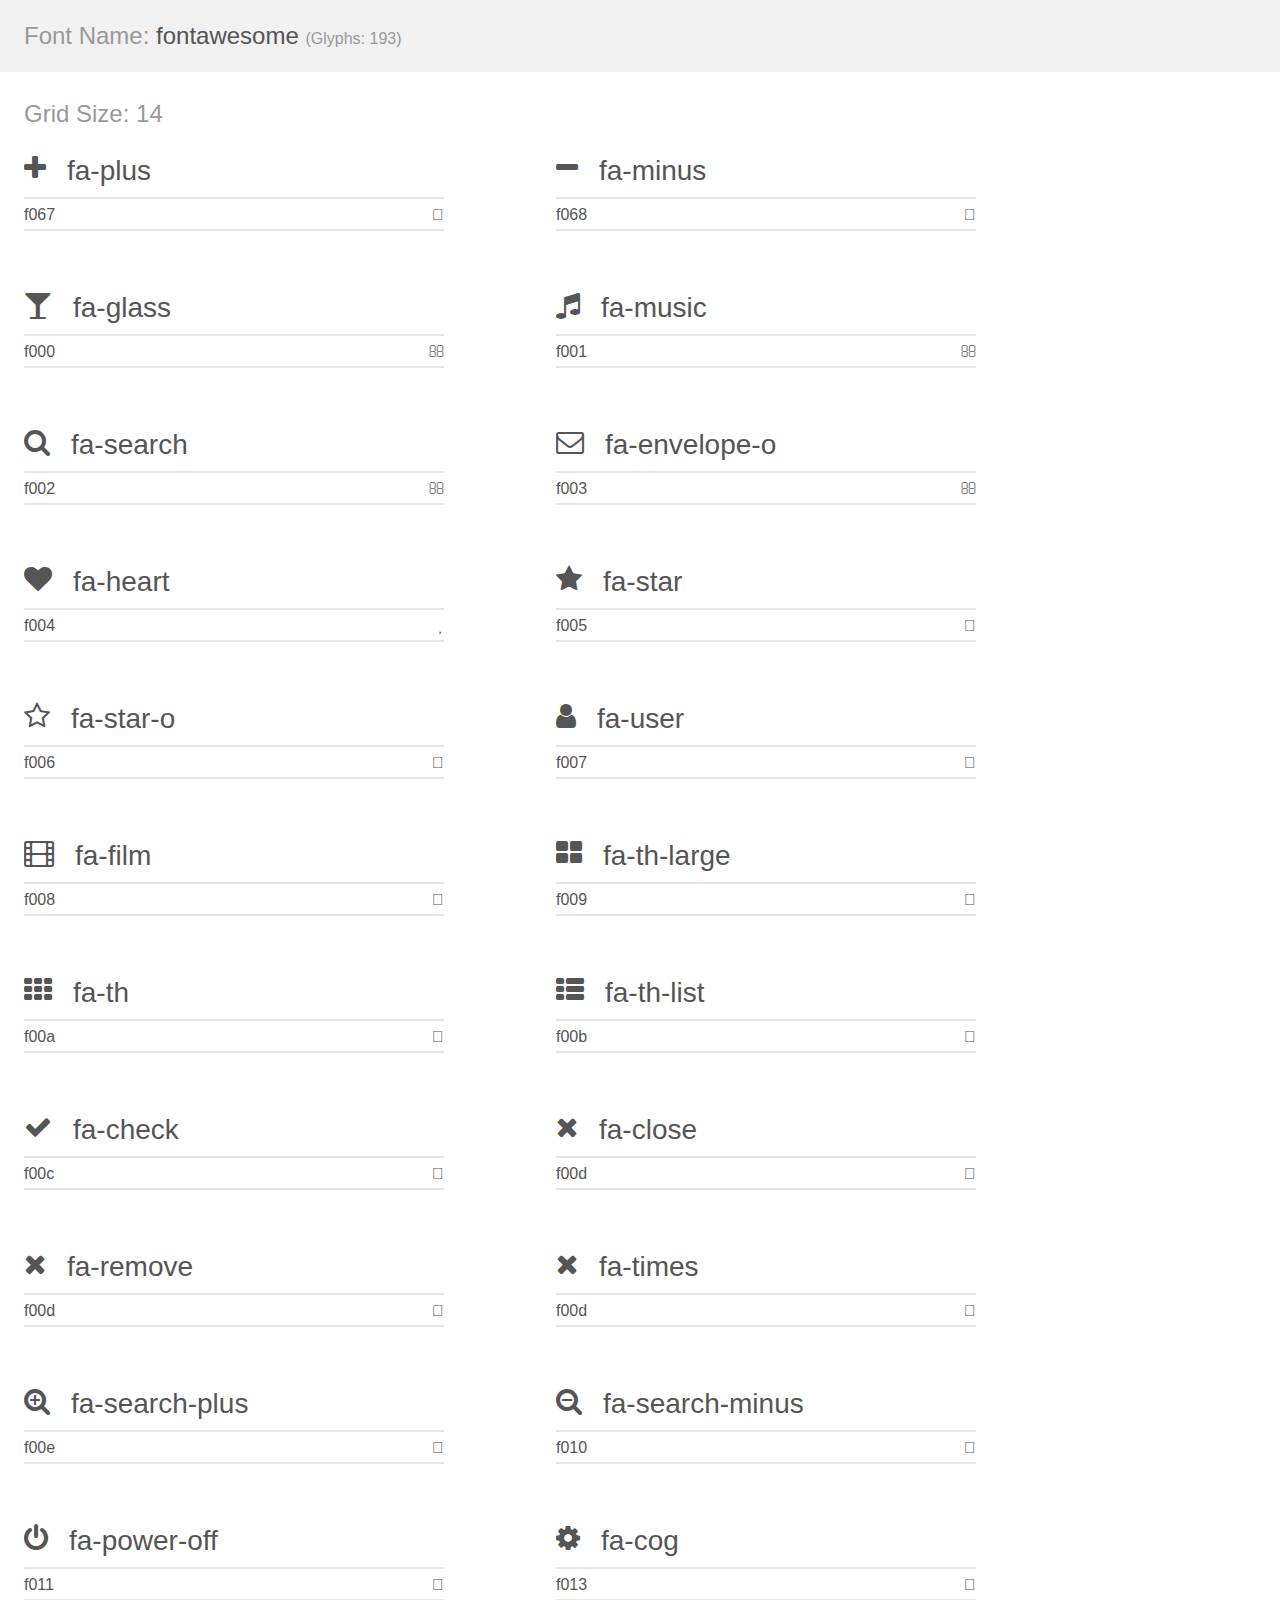
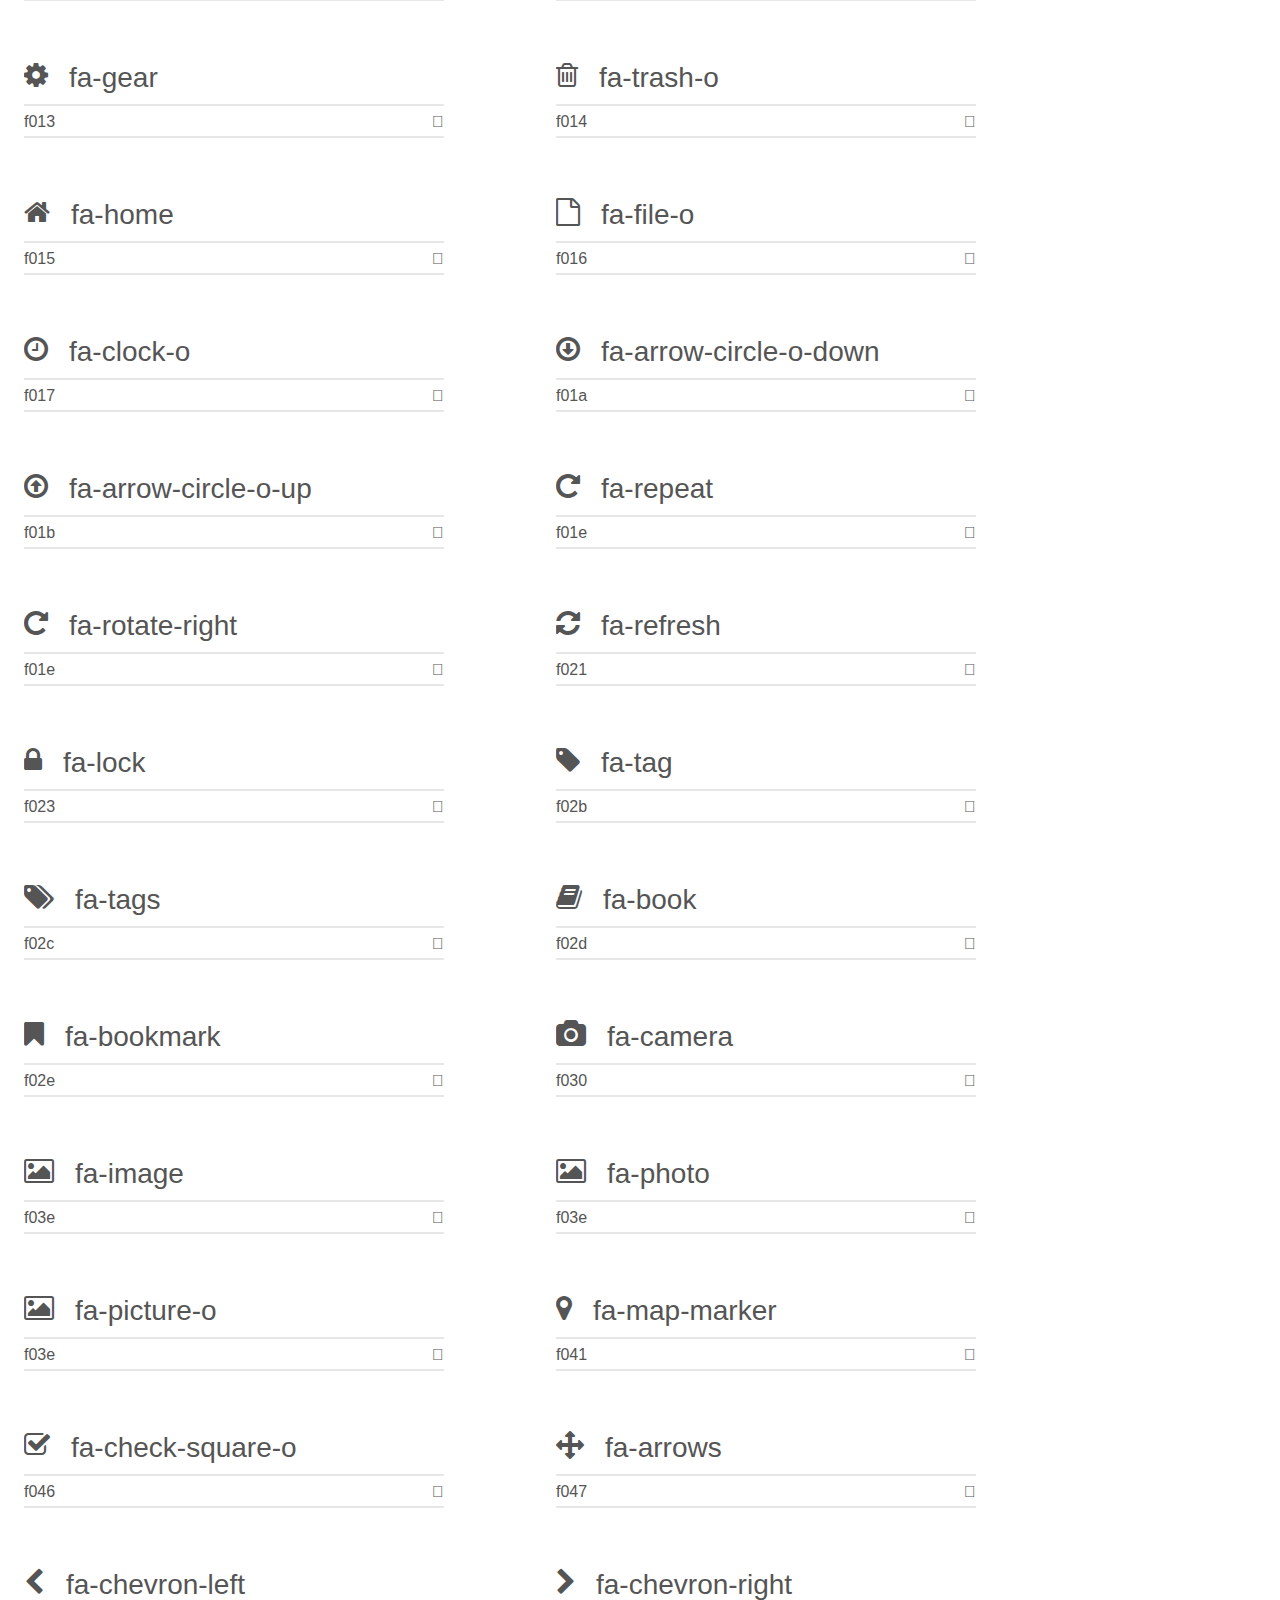
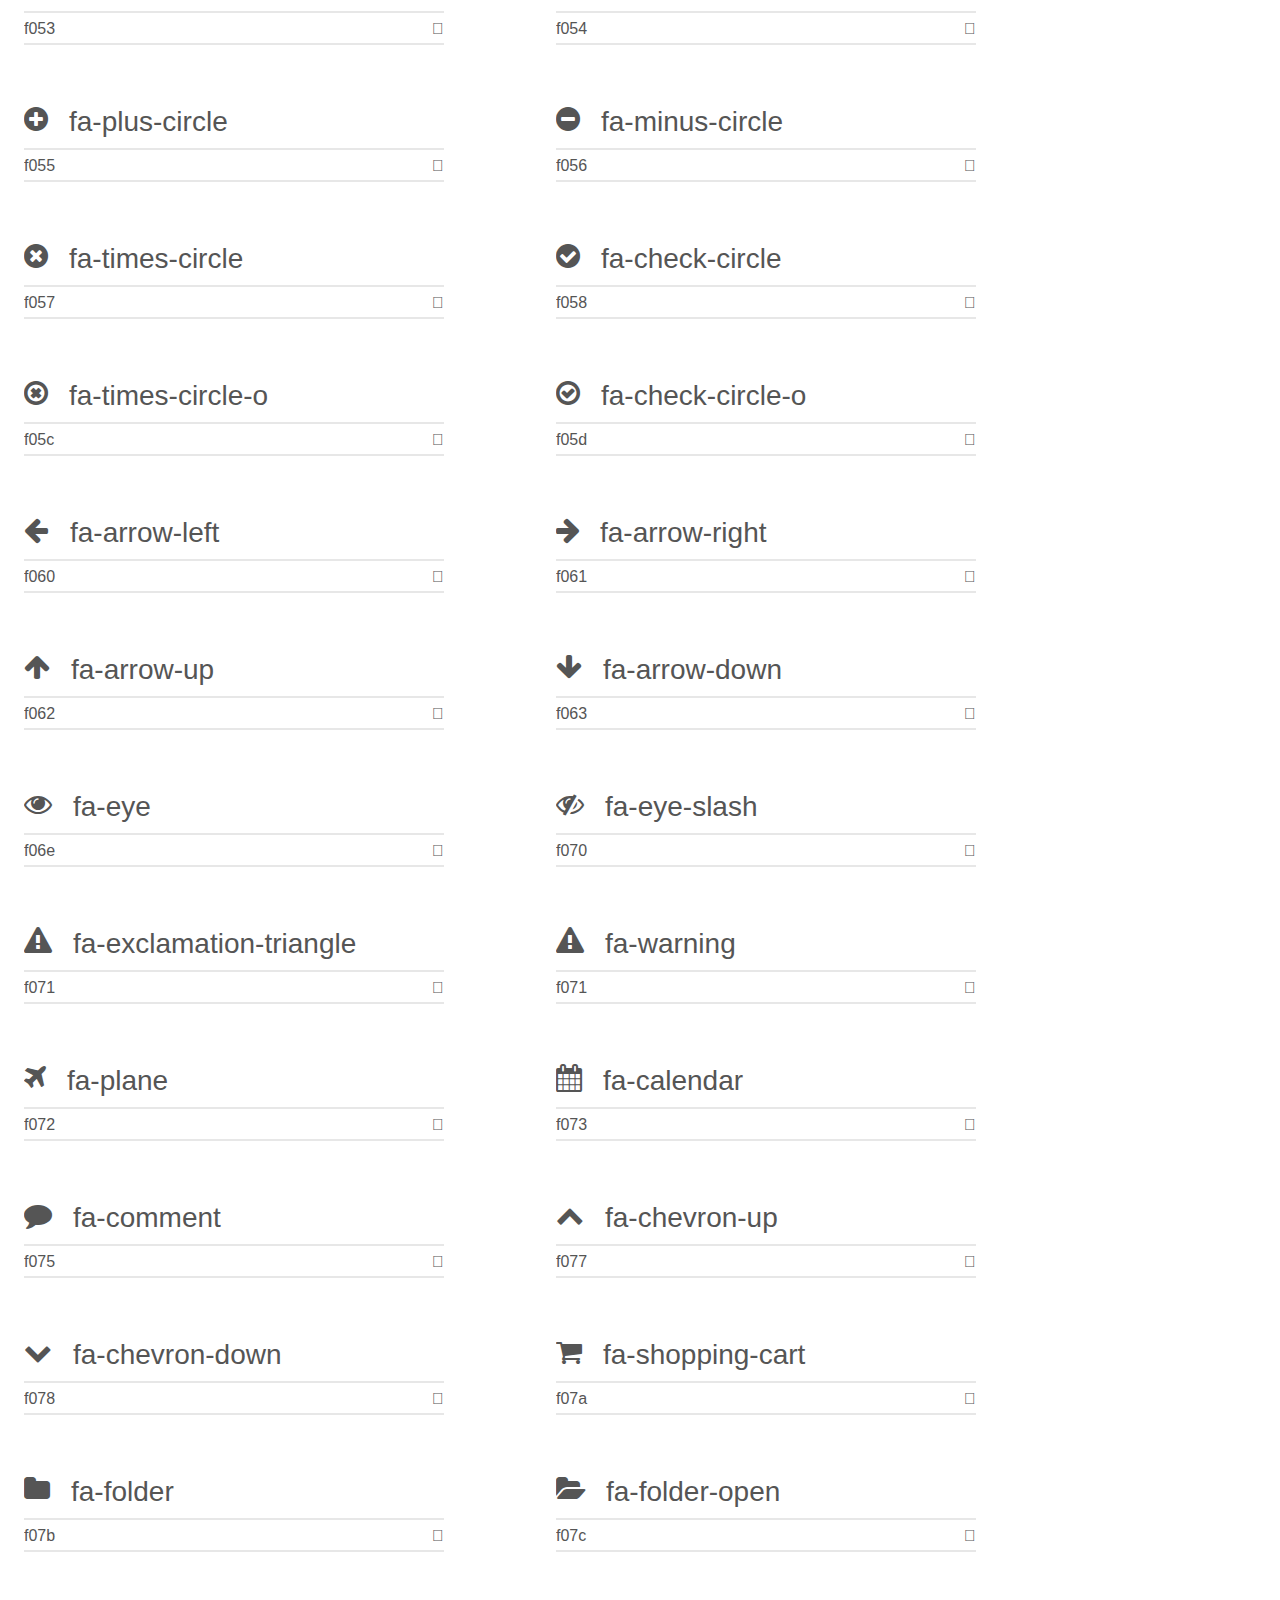
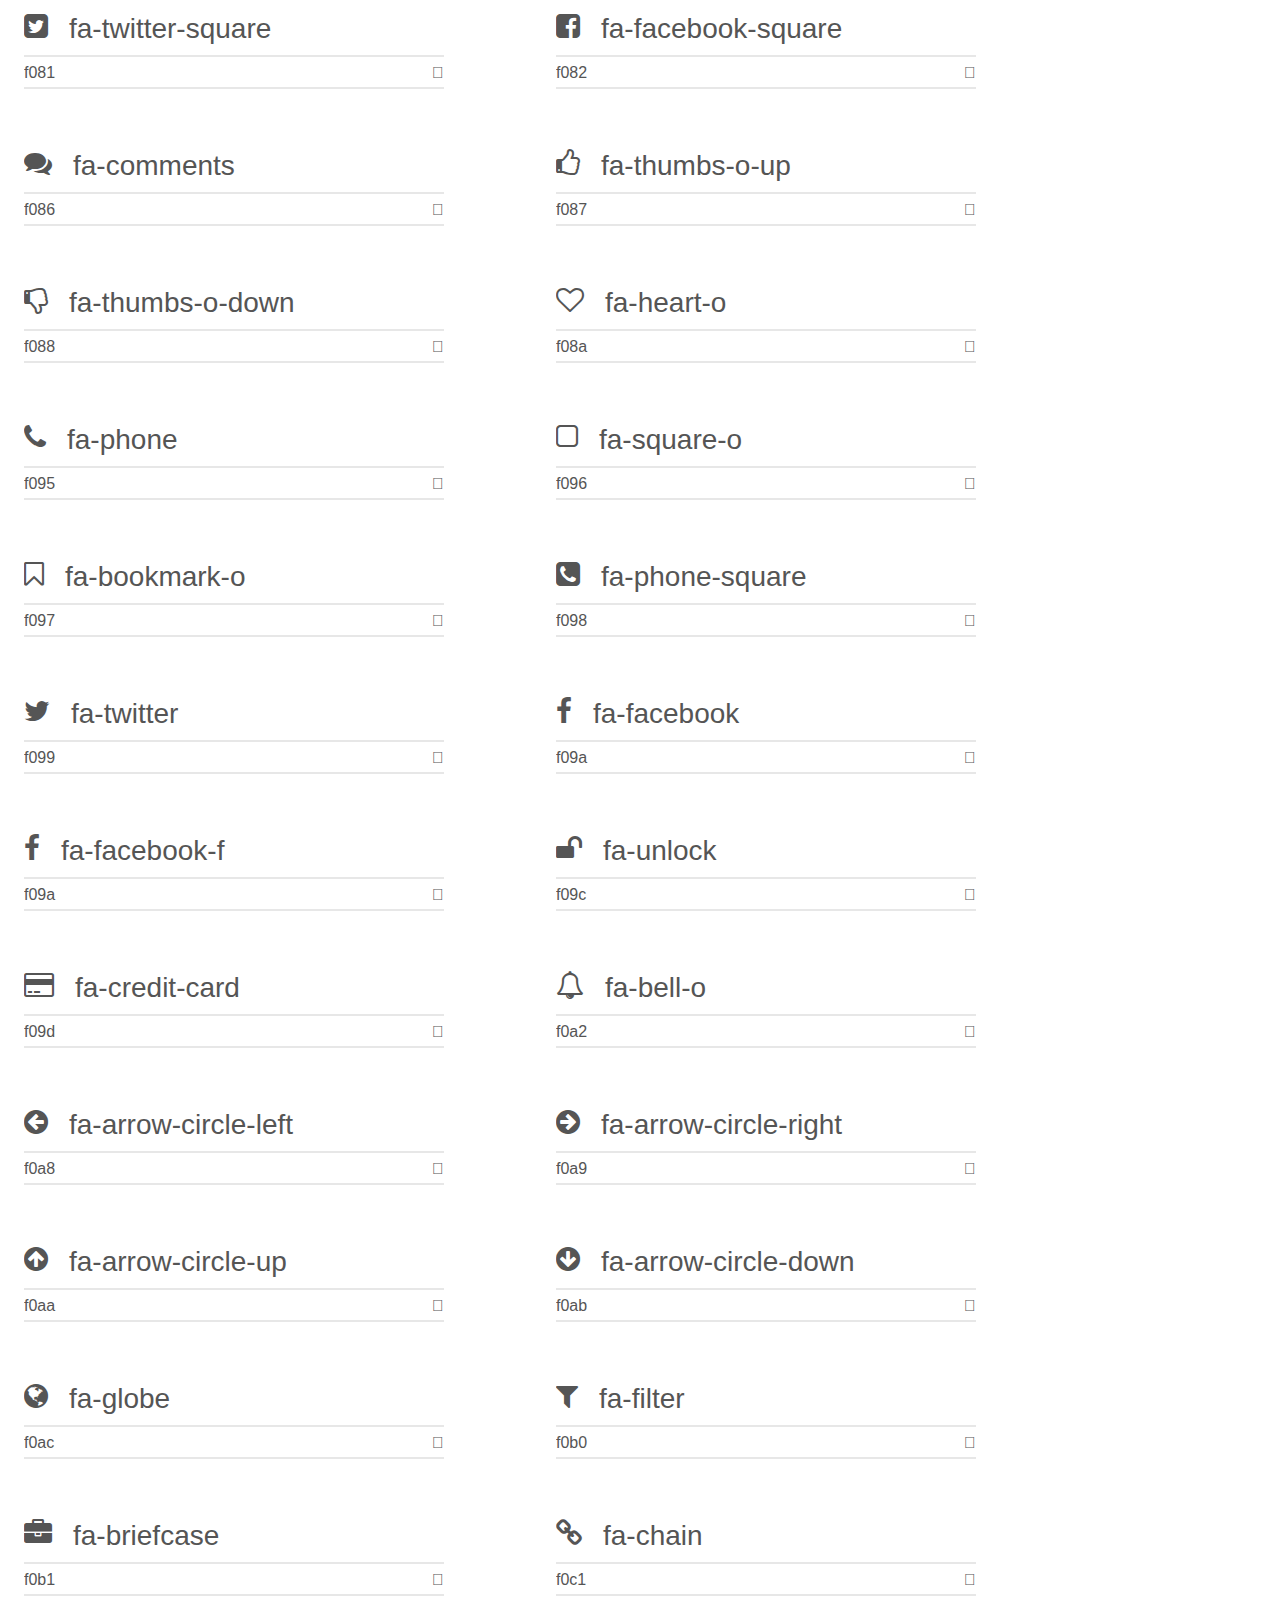
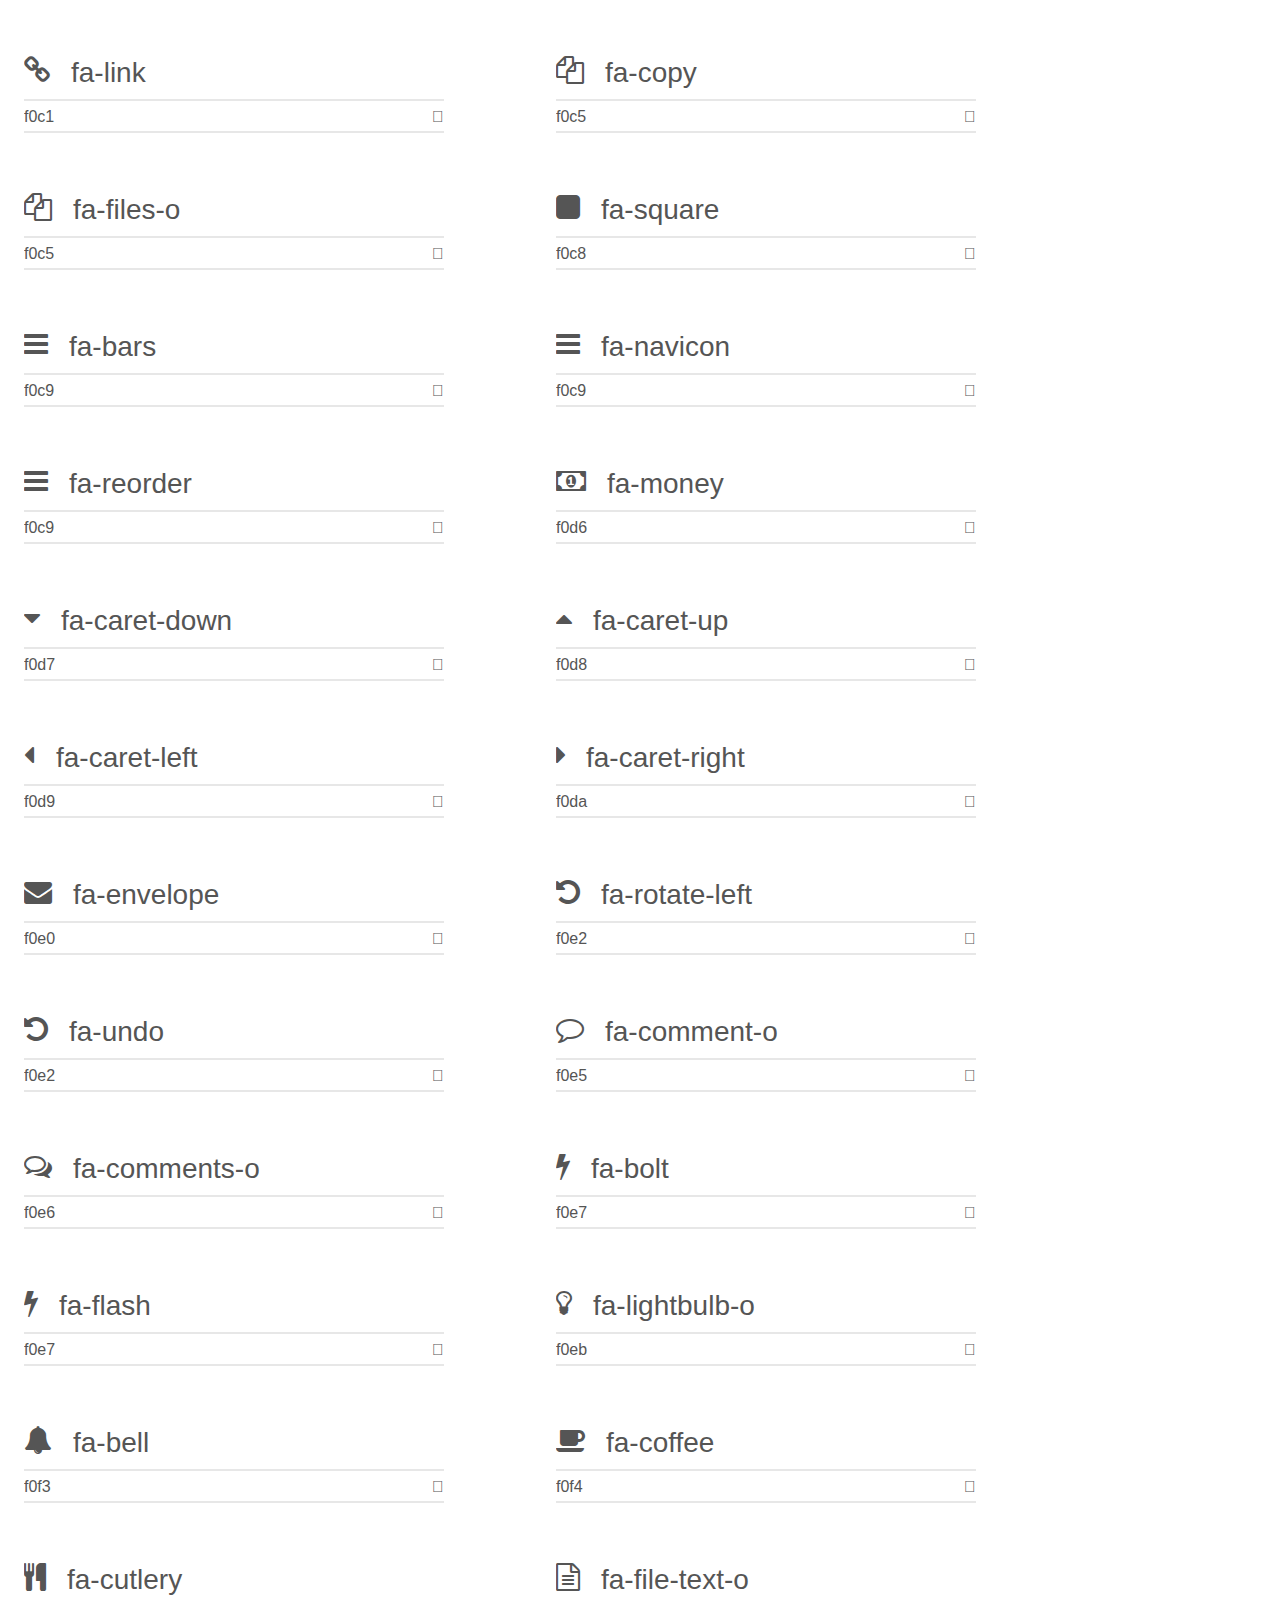
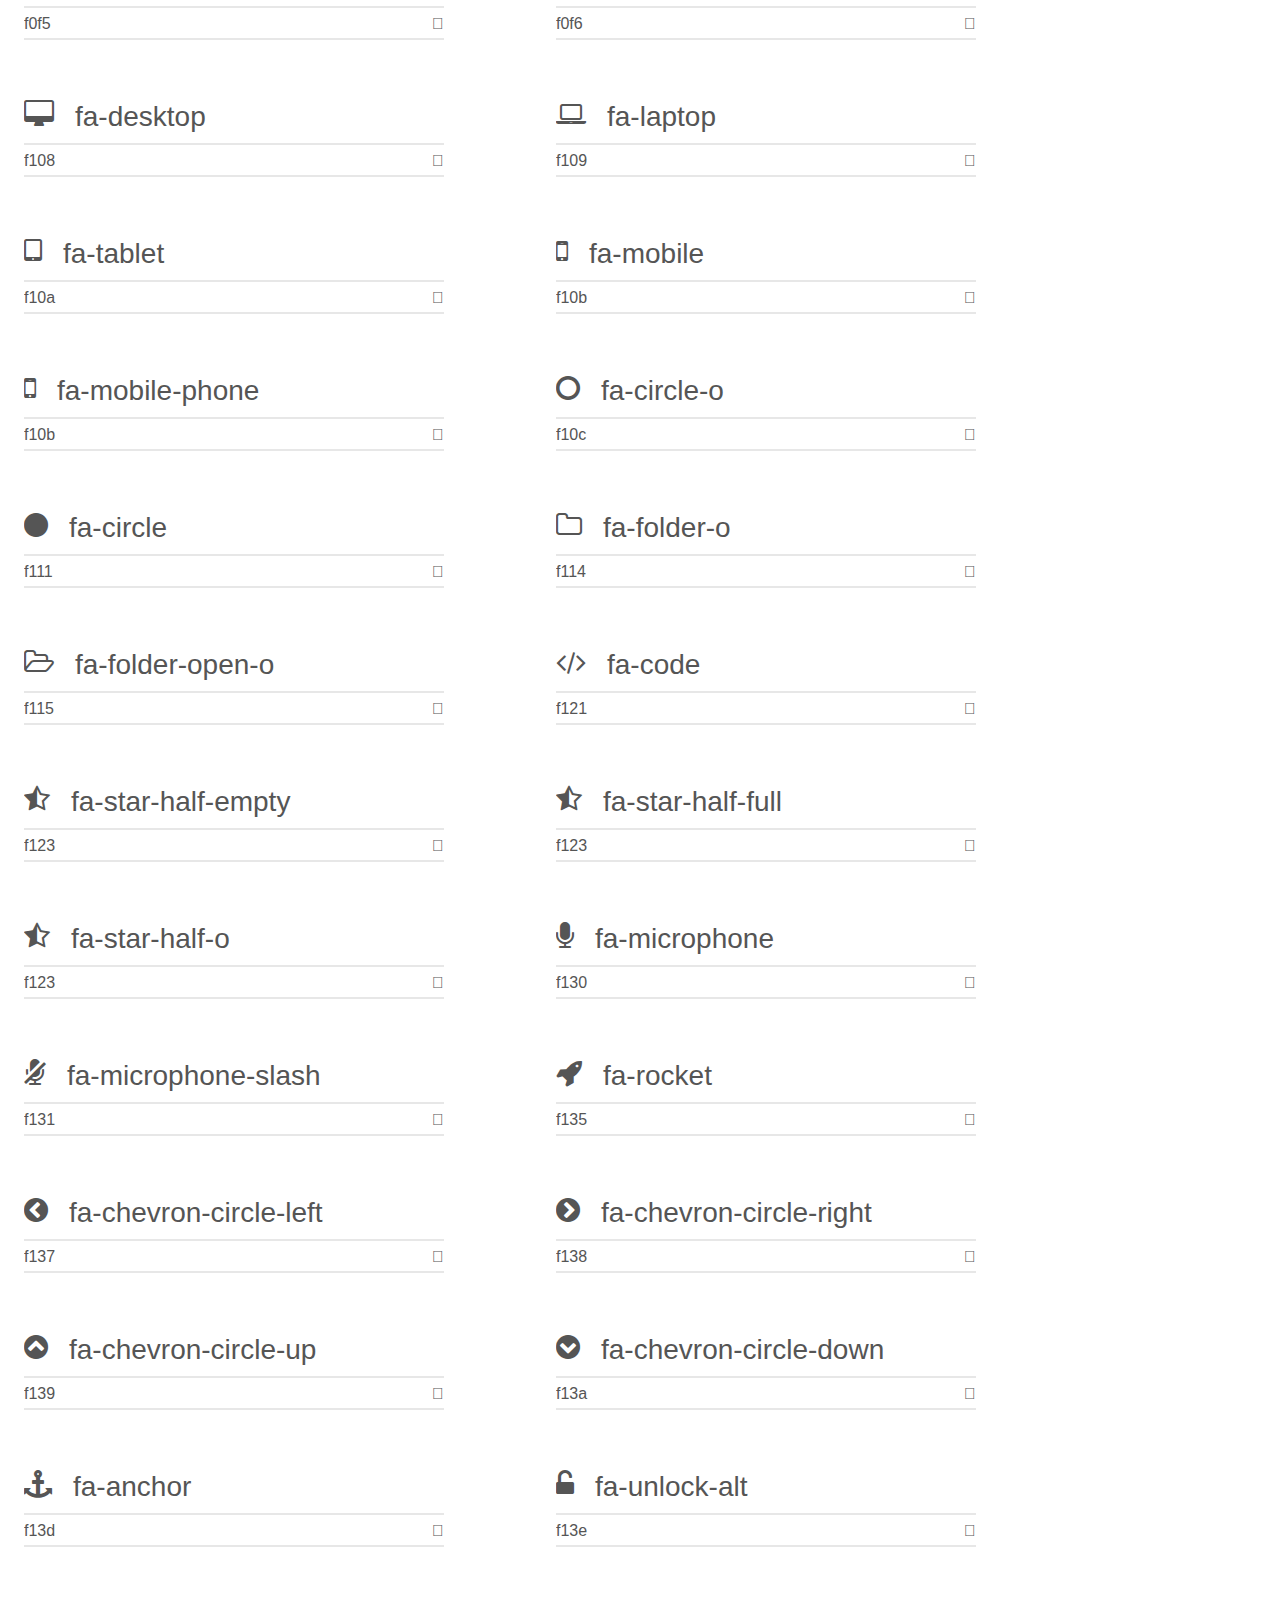
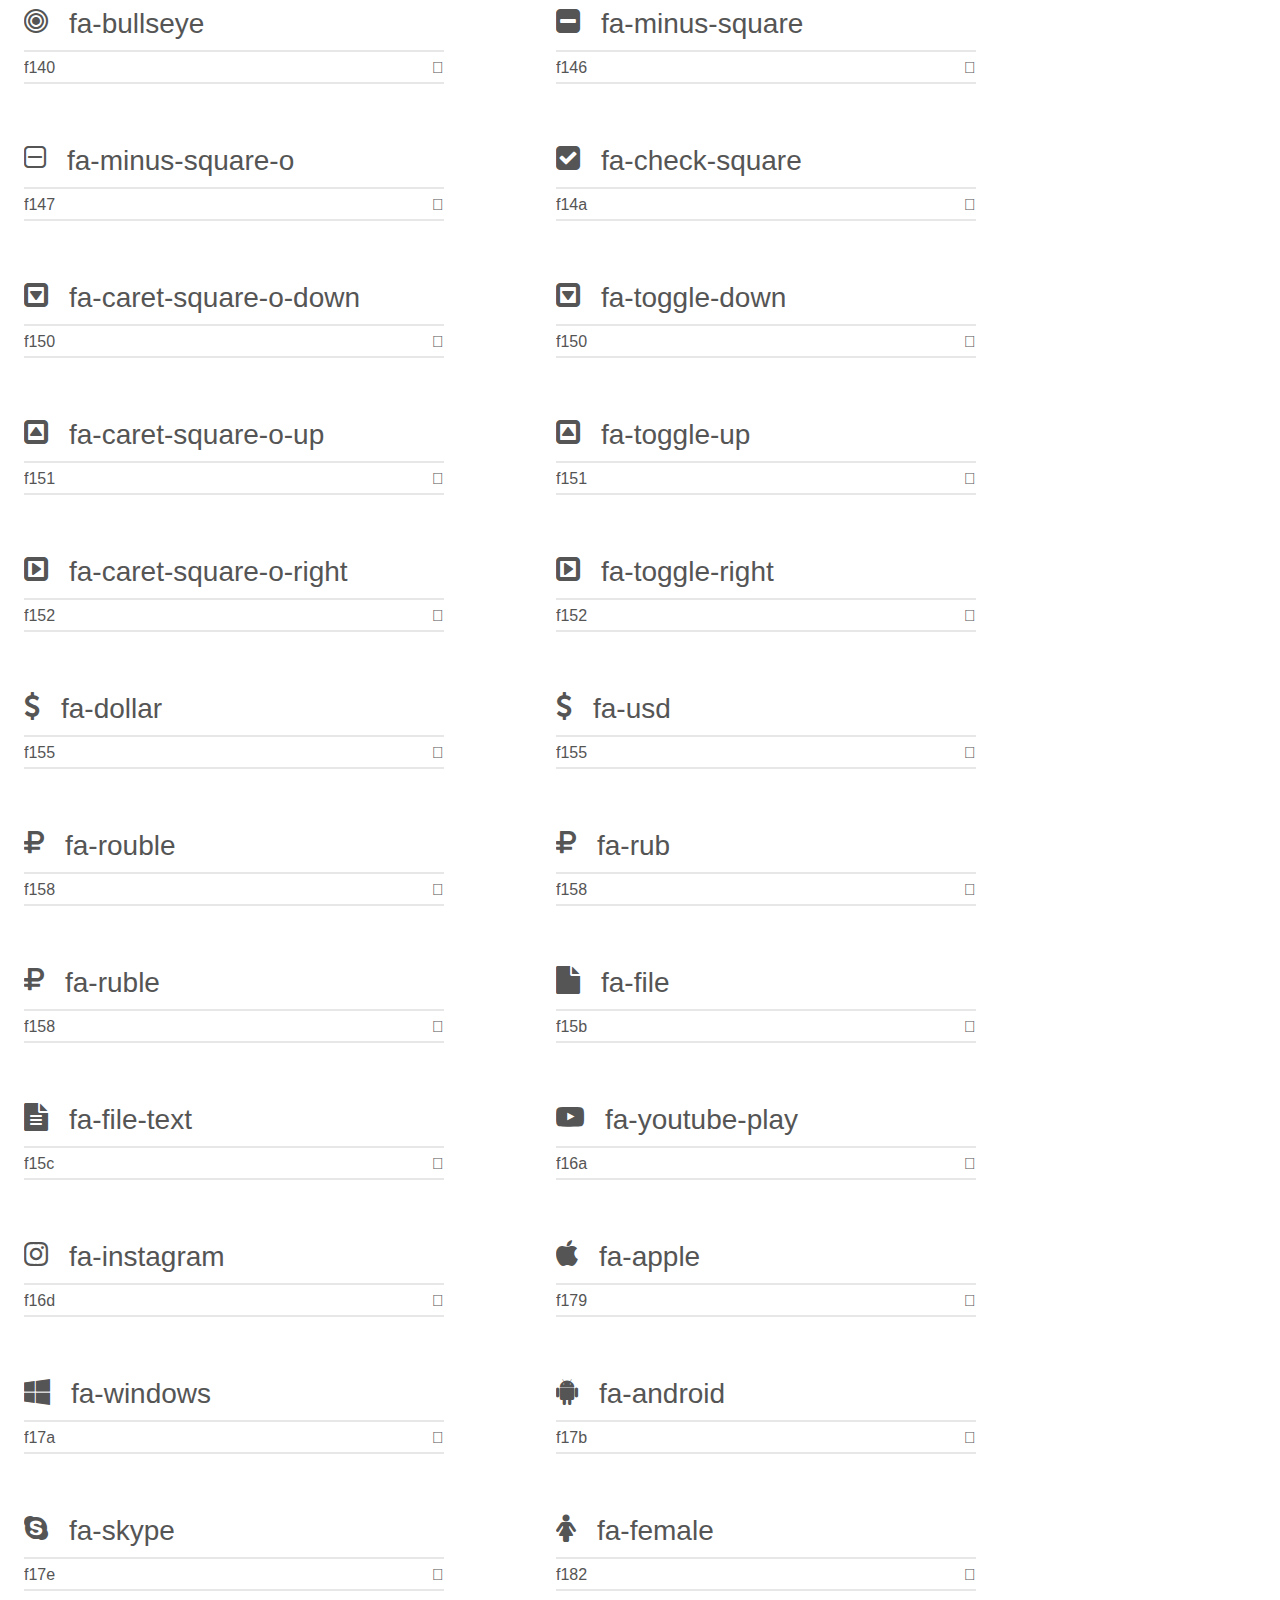
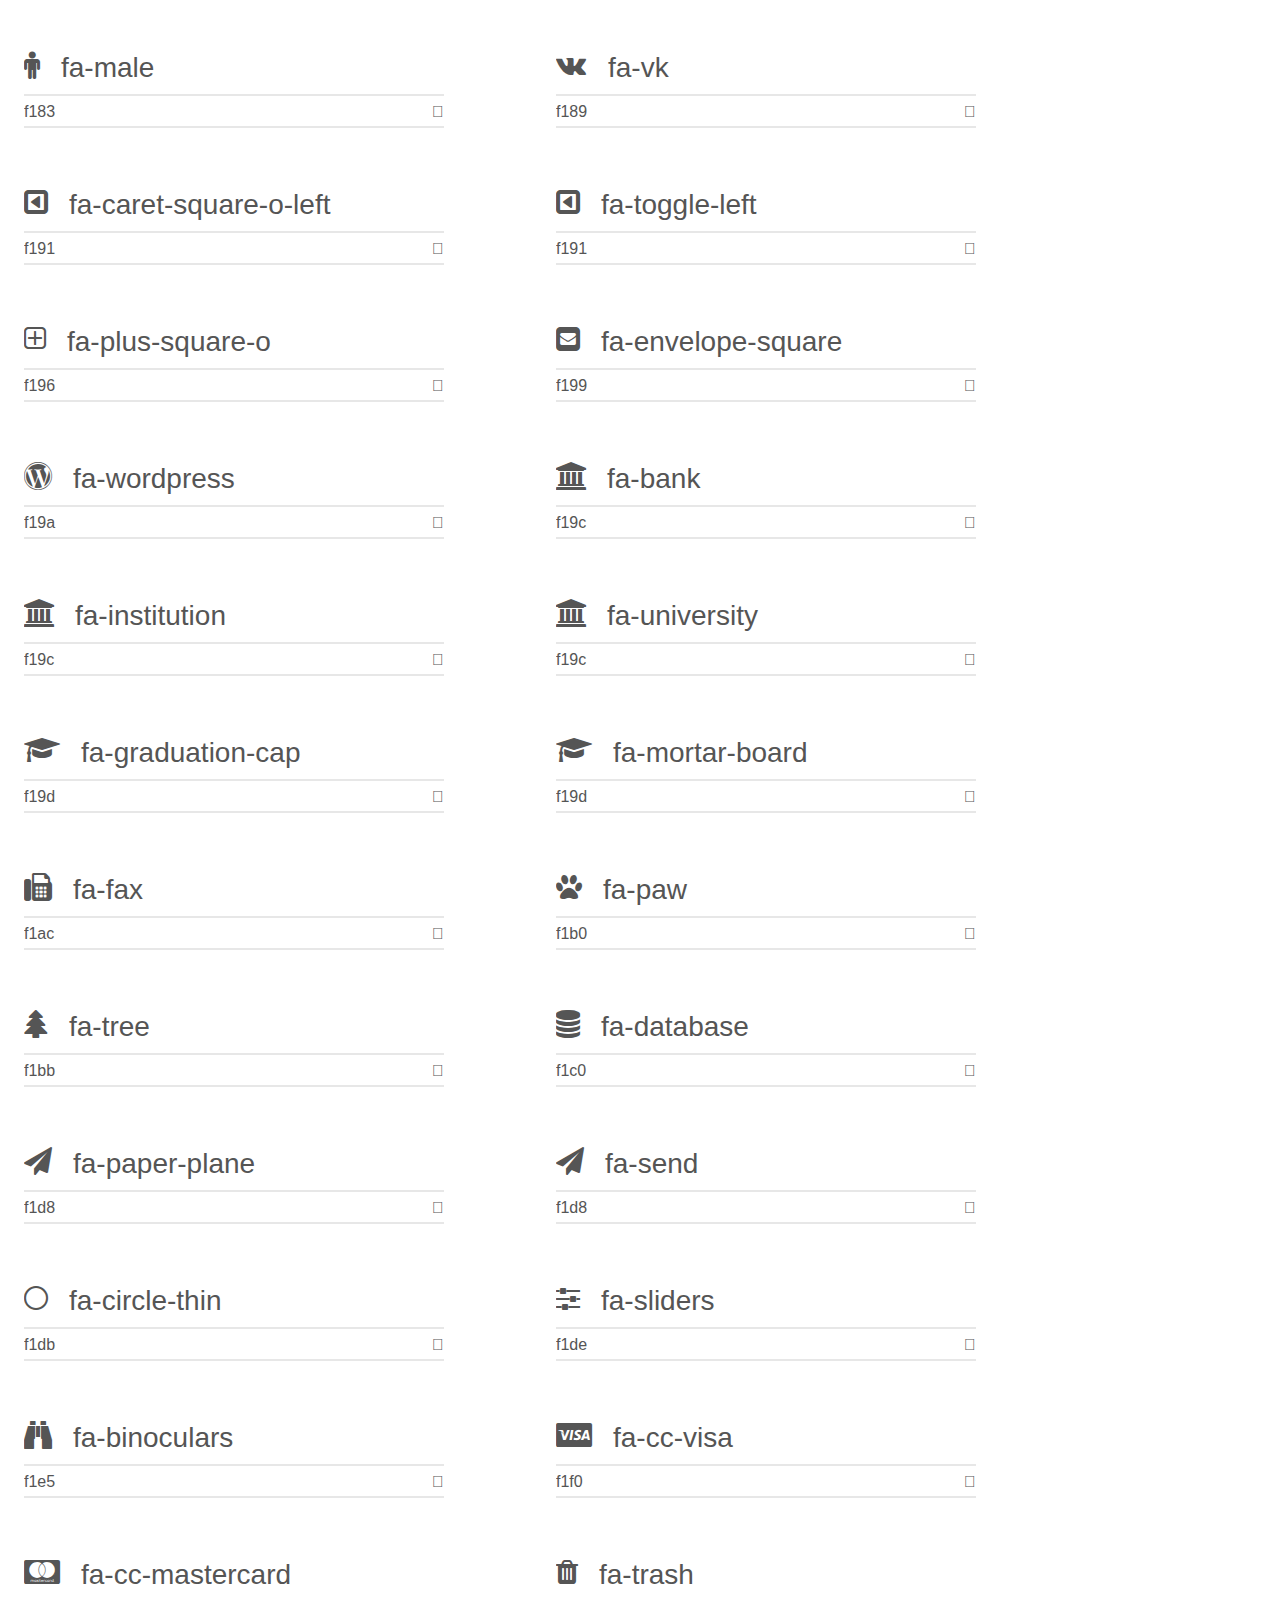
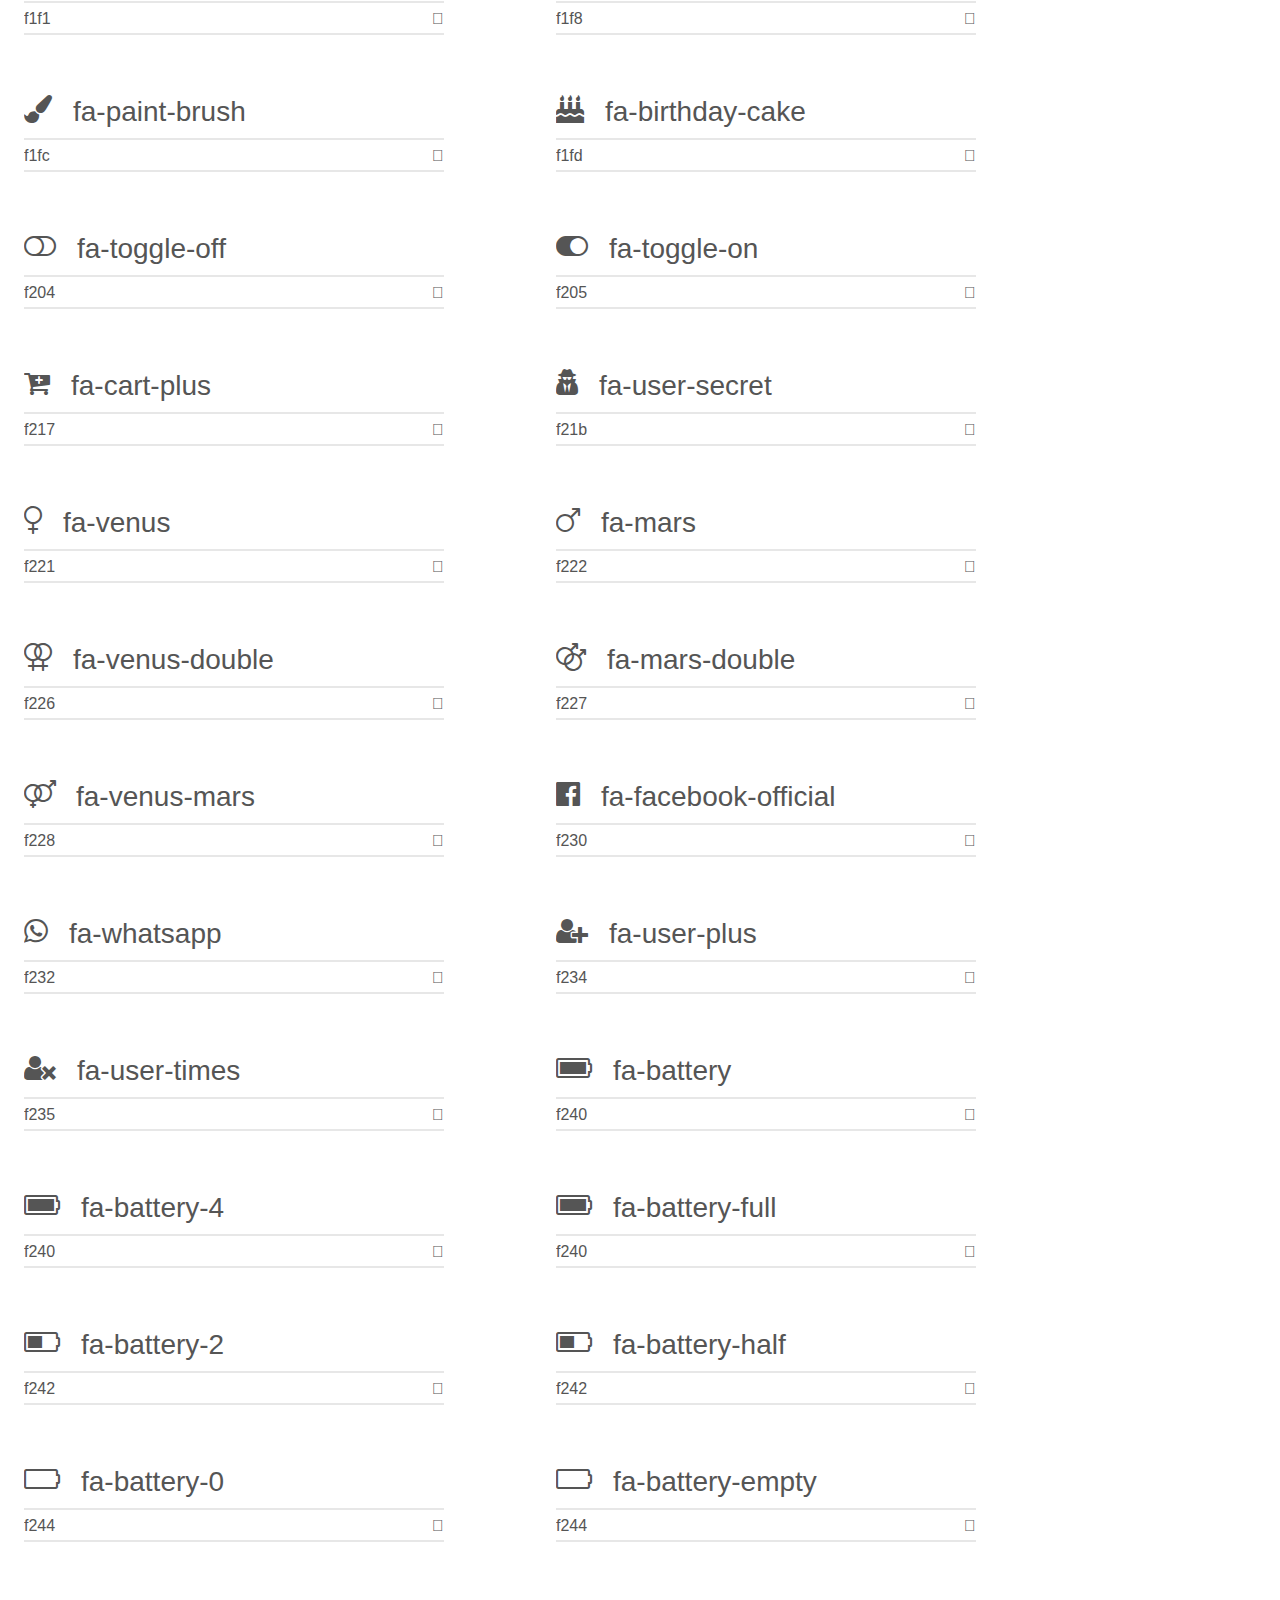
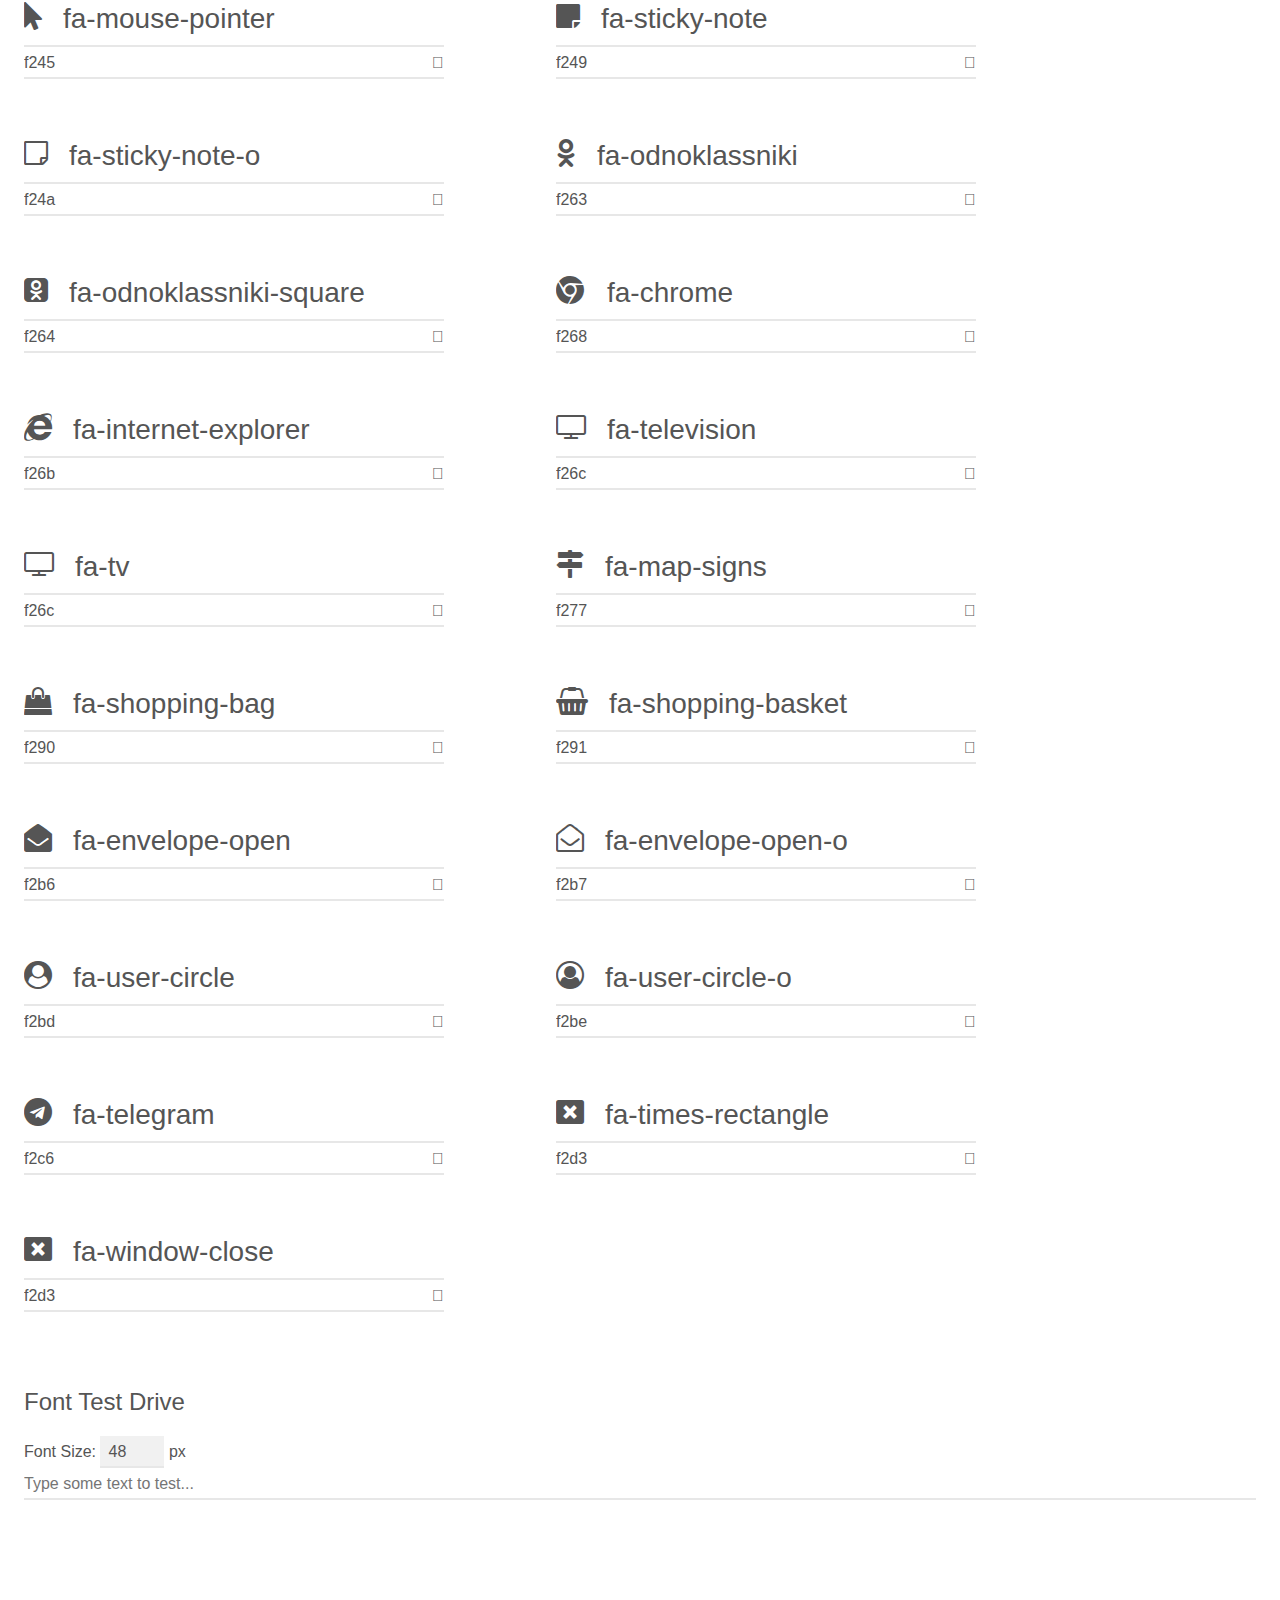
<file: custom/my/fontawesome/demo.html>
<!doctype html>
<html>
<head>
    <meta charset="utf-8">
    <title>IcoMoon Demo</title>
    <meta name="description" content="An Icon Font Generated By IcoMoon.io">
    <meta name="viewport" content="width=device-width, initial-scale=1">
    <link rel="stylesheet" href="demo-files/demo.css">
    <link rel="stylesheet" href="font-awesome-10.css"></head>
<body>
    <div class="bgc1 clearfix">
        <h1 class="mhmm mvm"><span class="fgc1">Font Name:</span> fontawesome <small class="fgc1">(Glyphs:&nbsp;193)</small></h1>
    </div>
    <div class="clearfix mhl ptl">
        <h1 class="mvm mtn fgc1">Grid Size: 14</h1>
        <div class="glyph fs1">
            <div class="clearfix bshadow0 pbs">
                <span class="fa fa-plus">
                
                </span>
                <span class="mls"> fa-plus</span>
            </div>
            <fieldset class="fs0 size1of1 clearfix hidden-false">
                <input type="text" readonly value="f067" class="unit size1of2" />
                <input type="text" maxlength="1" readonly value="&#xf067;" class="unitRight size1of2 talign-right" />
            </fieldset>
            <div class="fs0 bshadow0 clearfix hidden-true">
                <span class="unit pvs fgc1">liga: </span>
                <input type="text" readonly value="" class="liga unitRight" />
            </div>
        </div>
        <div class="glyph fs1">
            <div class="clearfix bshadow0 pbs">
                <span class="fa fa-minus">
                
                </span>
                <span class="mls"> fa-minus</span>
            </div>
            <fieldset class="fs0 size1of1 clearfix hidden-false">
                <input type="text" readonly value="f068" class="unit size1of2" />
                <input type="text" maxlength="1" readonly value="&#xf068;" class="unitRight size1of2 talign-right" />
            </fieldset>
            <div class="fs0 bshadow0 clearfix hidden-true">
                <span class="unit pvs fgc1">liga: </span>
                <input type="text" readonly value="" class="liga unitRight" />
            </div>
        </div>
        <div class="glyph fs1">
            <div class="clearfix bshadow0 pbs">
                <span class="fa fa-glass">
                
                </span>
                <span class="mls"> fa-glass</span>
            </div>
            <fieldset class="fs0 size1of1 clearfix hidden-false">
                <input type="text" readonly value="f000" class="unit size1of2" />
                <input type="text" maxlength="1" readonly value="&#xf000;" class="unitRight size1of2 talign-right" />
            </fieldset>
            <div class="fs0 bshadow0 clearfix hidden-true">
                <span class="unit pvs fgc1">liga: </span>
                <input type="text" readonly value="" class="liga unitRight" />
            </div>
        </div>
        <div class="glyph fs1">
            <div class="clearfix bshadow0 pbs">
                <span class="fa fa-music">
                
                </span>
                <span class="mls"> fa-music</span>
            </div>
            <fieldset class="fs0 size1of1 clearfix hidden-false">
                <input type="text" readonly value="f001" class="unit size1of2" />
                <input type="text" maxlength="1" readonly value="&#xf001;" class="unitRight size1of2 talign-right" />
            </fieldset>
            <div class="fs0 bshadow0 clearfix hidden-true">
                <span class="unit pvs fgc1">liga: </span>
                <input type="text" readonly value="" class="liga unitRight" />
            </div>
        </div>
        <div class="glyph fs1">
            <div class="clearfix bshadow0 pbs">
                <span class="fa fa-search">
                
                </span>
                <span class="mls"> fa-search</span>
            </div>
            <fieldset class="fs0 size1of1 clearfix hidden-false">
                <input type="text" readonly value="f002" class="unit size1of2" />
                <input type="text" maxlength="1" readonly value="&#xf002;" class="unitRight size1of2 talign-right" />
            </fieldset>
            <div class="fs0 bshadow0 clearfix hidden-true">
                <span class="unit pvs fgc1">liga: </span>
                <input type="text" readonly value="" class="liga unitRight" />
            </div>
        </div>
        <div class="glyph fs1">
            <div class="clearfix bshadow0 pbs">
                <span class="fa fa-envelope-o">
                
                </span>
                <span class="mls"> fa-envelope-o</span>
            </div>
            <fieldset class="fs0 size1of1 clearfix hidden-false">
                <input type="text" readonly value="f003" class="unit size1of2" />
                <input type="text" maxlength="1" readonly value="&#xf003;" class="unitRight size1of2 talign-right" />
            </fieldset>
            <div class="fs0 bshadow0 clearfix hidden-true">
                <span class="unit pvs fgc1">liga: </span>
                <input type="text" readonly value="" class="liga unitRight" />
            </div>
        </div>
        <div class="glyph fs1">
            <div class="clearfix bshadow0 pbs">
                <span class="fa fa-heart">
                
                </span>
                <span class="mls"> fa-heart</span>
            </div>
            <fieldset class="fs0 size1of1 clearfix hidden-false">
                <input type="text" readonly value="f004" class="unit size1of2" />
                <input type="text" maxlength="1" readonly value="&#xf004;" class="unitRight size1of2 talign-right" />
            </fieldset>
            <div class="fs0 bshadow0 clearfix hidden-true">
                <span class="unit pvs fgc1">liga: </span>
                <input type="text" readonly value="" class="liga unitRight" />
            </div>
        </div>
        <div class="glyph fs1">
            <div class="clearfix bshadow0 pbs">
                <span class="fa fa-star">
                
                </span>
                <span class="mls"> fa-star</span>
            </div>
            <fieldset class="fs0 size1of1 clearfix hidden-false">
                <input type="text" readonly value="f005" class="unit size1of2" />
                <input type="text" maxlength="1" readonly value="&#xf005;" class="unitRight size1of2 talign-right" />
            </fieldset>
            <div class="fs0 bshadow0 clearfix hidden-true">
                <span class="unit pvs fgc1">liga: </span>
                <input type="text" readonly value="" class="liga unitRight" />
            </div>
        </div>
        <div class="glyph fs1">
            <div class="clearfix bshadow0 pbs">
                <span class="fa fa-star-o">
                
                </span>
                <span class="mls"> fa-star-o</span>
            </div>
            <fieldset class="fs0 size1of1 clearfix hidden-false">
                <input type="text" readonly value="f006" class="unit size1of2" />
                <input type="text" maxlength="1" readonly value="&#xf006;" class="unitRight size1of2 talign-right" />
            </fieldset>
            <div class="fs0 bshadow0 clearfix hidden-true">
                <span class="unit pvs fgc1">liga: </span>
                <input type="text" readonly value="" class="liga unitRight" />
            </div>
        </div>
        <div class="glyph fs1">
            <div class="clearfix bshadow0 pbs">
                <span class="fa fa-user">
                
                </span>
                <span class="mls"> fa-user</span>
            </div>
            <fieldset class="fs0 size1of1 clearfix hidden-false">
                <input type="text" readonly value="f007" class="unit size1of2" />
                <input type="text" maxlength="1" readonly value="&#xf007;" class="unitRight size1of2 talign-right" />
            </fieldset>
            <div class="fs0 bshadow0 clearfix hidden-true">
                <span class="unit pvs fgc1">liga: </span>
                <input type="text" readonly value="" class="liga unitRight" />
            </div>
        </div>
        <div class="glyph fs1">
            <div class="clearfix bshadow0 pbs">
                <span class="fa fa-film">
                
                </span>
                <span class="mls"> fa-film</span>
            </div>
            <fieldset class="fs0 size1of1 clearfix hidden-false">
                <input type="text" readonly value="f008" class="unit size1of2" />
                <input type="text" maxlength="1" readonly value="&#xf008;" class="unitRight size1of2 talign-right" />
            </fieldset>
            <div class="fs0 bshadow0 clearfix hidden-true">
                <span class="unit pvs fgc1">liga: </span>
                <input type="text" readonly value="" class="liga unitRight" />
            </div>
        </div>
        <div class="glyph fs1">
            <div class="clearfix bshadow0 pbs">
                <span class="fa fa-th-large">
                
                </span>
                <span class="mls"> fa-th-large</span>
            </div>
            <fieldset class="fs0 size1of1 clearfix hidden-false">
                <input type="text" readonly value="f009" class="unit size1of2" />
                <input type="text" maxlength="1" readonly value="&#xf009;" class="unitRight size1of2 talign-right" />
            </fieldset>
            <div class="fs0 bshadow0 clearfix hidden-true">
                <span class="unit pvs fgc1">liga: </span>
                <input type="text" readonly value="" class="liga unitRight" />
            </div>
        </div>
        <div class="glyph fs1">
            <div class="clearfix bshadow0 pbs">
                <span class="fa fa-th">
                
                </span>
                <span class="mls"> fa-th</span>
            </div>
            <fieldset class="fs0 size1of1 clearfix hidden-false">
                <input type="text" readonly value="f00a" class="unit size1of2" />
                <input type="text" maxlength="1" readonly value="&#xf00a;" class="unitRight size1of2 talign-right" />
            </fieldset>
            <div class="fs0 bshadow0 clearfix hidden-true">
                <span class="unit pvs fgc1">liga: </span>
                <input type="text" readonly value="" class="liga unitRight" />
            </div>
        </div>
        <div class="glyph fs1">
            <div class="clearfix bshadow0 pbs">
                <span class="fa fa-th-list">
                
                </span>
                <span class="mls"> fa-th-list</span>
            </div>
            <fieldset class="fs0 size1of1 clearfix hidden-false">
                <input type="text" readonly value="f00b" class="unit size1of2" />
                <input type="text" maxlength="1" readonly value="&#xf00b;" class="unitRight size1of2 talign-right" />
            </fieldset>
            <div class="fs0 bshadow0 clearfix hidden-true">
                <span class="unit pvs fgc1">liga: </span>
                <input type="text" readonly value="" class="liga unitRight" />
            </div>
        </div>
        <div class="glyph fs1">
            <div class="clearfix bshadow0 pbs">
                <span class="fa fa-check">
                
                </span>
                <span class="mls"> fa-check</span>
            </div>
            <fieldset class="fs0 size1of1 clearfix hidden-false">
                <input type="text" readonly value="f00c" class="unit size1of2" />
                <input type="text" maxlength="1" readonly value="&#xf00c;" class="unitRight size1of2 talign-right" />
            </fieldset>
            <div class="fs0 bshadow0 clearfix hidden-true">
                <span class="unit pvs fgc1">liga: </span>
                <input type="text" readonly value="" class="liga unitRight" />
            </div>
        </div>
        <div class="glyph fs1">
            <div class="clearfix bshadow0 pbs">
                <span class="fa fa-close">
                
                </span>
                <span class="mls"> fa-close</span>
            </div>
            <fieldset class="fs0 size1of1 clearfix hidden-false">
                <input type="text" readonly value="f00d" class="unit size1of2" />
                <input type="text" maxlength="1" readonly value="&#xf00d;" class="unitRight size1of2 talign-right" />
            </fieldset>
            <div class="fs0 bshadow0 clearfix hidden-true">
                <span class="unit pvs fgc1">liga: </span>
                <input type="text" readonly value="" class="liga unitRight" />
            </div>
        </div>
        <div class="glyph fs1">
            <div class="clearfix bshadow0 pbs">
                <span class="fa fa-remove">
                
                </span>
                <span class="mls"> fa-remove</span>
            </div>
            <fieldset class="fs0 size1of1 clearfix hidden-false">
                <input type="text" readonly value="f00d" class="unit size1of2" />
                <input type="text" maxlength="1" readonly value="&#xf00d;" class="unitRight size1of2 talign-right" />
            </fieldset>
            <div class="fs0 bshadow0 clearfix hidden-true">
                <span class="unit pvs fgc1">liga: </span>
                <input type="text" readonly value="" class="liga unitRight" />
            </div>
        </div>
        <div class="glyph fs1">
            <div class="clearfix bshadow0 pbs">
                <span class="fa fa-times">
                
                </span>
                <span class="mls"> fa-times</span>
            </div>
            <fieldset class="fs0 size1of1 clearfix hidden-false">
                <input type="text" readonly value="f00d" class="unit size1of2" />
                <input type="text" maxlength="1" readonly value="&#xf00d;" class="unitRight size1of2 talign-right" />
            </fieldset>
            <div class="fs0 bshadow0 clearfix hidden-true">
                <span class="unit pvs fgc1">liga: </span>
                <input type="text" readonly value="" class="liga unitRight" />
            </div>
        </div>
        <div class="glyph fs1">
            <div class="clearfix bshadow0 pbs">
                <span class="fa fa-search-plus">
                
                </span>
                <span class="mls"> fa-search-plus</span>
            </div>
            <fieldset class="fs0 size1of1 clearfix hidden-false">
                <input type="text" readonly value="f00e" class="unit size1of2" />
                <input type="text" maxlength="1" readonly value="&#xf00e;" class="unitRight size1of2 talign-right" />
            </fieldset>
            <div class="fs0 bshadow0 clearfix hidden-true">
                <span class="unit pvs fgc1">liga: </span>
                <input type="text" readonly value="" class="liga unitRight" />
            </div>
        </div>
        <div class="glyph fs1">
            <div class="clearfix bshadow0 pbs">
                <span class="fa fa-search-minus">
                
                </span>
                <span class="mls"> fa-search-minus</span>
            </div>
            <fieldset class="fs0 size1of1 clearfix hidden-false">
                <input type="text" readonly value="f010" class="unit size1of2" />
                <input type="text" maxlength="1" readonly value="&#xf010;" class="unitRight size1of2 talign-right" />
            </fieldset>
            <div class="fs0 bshadow0 clearfix hidden-true">
                <span class="unit pvs fgc1">liga: </span>
                <input type="text" readonly value="" class="liga unitRight" />
            </div>
        </div>
        <div class="glyph fs1">
            <div class="clearfix bshadow0 pbs">
                <span class="fa fa-power-off">
                
                </span>
                <span class="mls"> fa-power-off</span>
            </div>
            <fieldset class="fs0 size1of1 clearfix hidden-false">
                <input type="text" readonly value="f011" class="unit size1of2" />
                <input type="text" maxlength="1" readonly value="&#xf011;" class="unitRight size1of2 talign-right" />
            </fieldset>
            <div class="fs0 bshadow0 clearfix hidden-true">
                <span class="unit pvs fgc1">liga: </span>
                <input type="text" readonly value="" class="liga unitRight" />
            </div>
        </div>
        <div class="glyph fs1">
            <div class="clearfix bshadow0 pbs">
                <span class="fa fa-cog">
                
                </span>
                <span class="mls"> fa-cog</span>
            </div>
            <fieldset class="fs0 size1of1 clearfix hidden-false">
                <input type="text" readonly value="f013" class="unit size1of2" />
                <input type="text" maxlength="1" readonly value="&#xf013;" class="unitRight size1of2 talign-right" />
            </fieldset>
            <div class="fs0 bshadow0 clearfix hidden-true">
                <span class="unit pvs fgc1">liga: </span>
                <input type="text" readonly value="" class="liga unitRight" />
            </div>
        </div>
        <div class="glyph fs1">
            <div class="clearfix bshadow0 pbs">
                <span class="fa fa-gear">
                
                </span>
                <span class="mls"> fa-gear</span>
            </div>
            <fieldset class="fs0 size1of1 clearfix hidden-false">
                <input type="text" readonly value="f013" class="unit size1of2" />
                <input type="text" maxlength="1" readonly value="&#xf013;" class="unitRight size1of2 talign-right" />
            </fieldset>
            <div class="fs0 bshadow0 clearfix hidden-true">
                <span class="unit pvs fgc1">liga: </span>
                <input type="text" readonly value="" class="liga unitRight" />
            </div>
        </div>
        <div class="glyph fs1">
            <div class="clearfix bshadow0 pbs">
                <span class="fa fa-trash-o">
                
                </span>
                <span class="mls"> fa-trash-o</span>
            </div>
            <fieldset class="fs0 size1of1 clearfix hidden-false">
                <input type="text" readonly value="f014" class="unit size1of2" />
                <input type="text" maxlength="1" readonly value="&#xf014;" class="unitRight size1of2 talign-right" />
            </fieldset>
            <div class="fs0 bshadow0 clearfix hidden-true">
                <span class="unit pvs fgc1">liga: </span>
                <input type="text" readonly value="" class="liga unitRight" />
            </div>
        </div>
        <div class="glyph fs1">
            <div class="clearfix bshadow0 pbs">
                <span class="fa fa-home">
                
                </span>
                <span class="mls"> fa-home</span>
            </div>
            <fieldset class="fs0 size1of1 clearfix hidden-false">
                <input type="text" readonly value="f015" class="unit size1of2" />
                <input type="text" maxlength="1" readonly value="&#xf015;" class="unitRight size1of2 talign-right" />
            </fieldset>
            <div class="fs0 bshadow0 clearfix hidden-true">
                <span class="unit pvs fgc1">liga: </span>
                <input type="text" readonly value="" class="liga unitRight" />
            </div>
        </div>
        <div class="glyph fs1">
            <div class="clearfix bshadow0 pbs">
                <span class="fa fa-file-o">
                
                </span>
                <span class="mls"> fa-file-o</span>
            </div>
            <fieldset class="fs0 size1of1 clearfix hidden-false">
                <input type="text" readonly value="f016" class="unit size1of2" />
                <input type="text" maxlength="1" readonly value="&#xf016;" class="unitRight size1of2 talign-right" />
            </fieldset>
            <div class="fs0 bshadow0 clearfix hidden-true">
                <span class="unit pvs fgc1">liga: </span>
                <input type="text" readonly value="" class="liga unitRight" />
            </div>
        </div>
        <div class="glyph fs1">
            <div class="clearfix bshadow0 pbs">
                <span class="fa fa-clock-o">
                
                </span>
                <span class="mls"> fa-clock-o</span>
            </div>
            <fieldset class="fs0 size1of1 clearfix hidden-false">
                <input type="text" readonly value="f017" class="unit size1of2" />
                <input type="text" maxlength="1" readonly value="&#xf017;" class="unitRight size1of2 talign-right" />
            </fieldset>
            <div class="fs0 bshadow0 clearfix hidden-true">
                <span class="unit pvs fgc1">liga: </span>
                <input type="text" readonly value="" class="liga unitRight" />
            </div>
        </div>
        <div class="glyph fs1">
            <div class="clearfix bshadow0 pbs">
                <span class="fa fa-arrow-circle-o-down">
                
                </span>
                <span class="mls"> fa-arrow-circle-o-down</span>
            </div>
            <fieldset class="fs0 size1of1 clearfix hidden-false">
                <input type="text" readonly value="f01a" class="unit size1of2" />
                <input type="text" maxlength="1" readonly value="&#xf01a;" class="unitRight size1of2 talign-right" />
            </fieldset>
            <div class="fs0 bshadow0 clearfix hidden-true">
                <span class="unit pvs fgc1">liga: </span>
                <input type="text" readonly value="" class="liga unitRight" />
            </div>
        </div>
        <div class="glyph fs1">
            <div class="clearfix bshadow0 pbs">
                <span class="fa fa-arrow-circle-o-up">
                
                </span>
                <span class="mls"> fa-arrow-circle-o-up</span>
            </div>
            <fieldset class="fs0 size1of1 clearfix hidden-false">
                <input type="text" readonly value="f01b" class="unit size1of2" />
                <input type="text" maxlength="1" readonly value="&#xf01b;" class="unitRight size1of2 talign-right" />
            </fieldset>
            <div class="fs0 bshadow0 clearfix hidden-true">
                <span class="unit pvs fgc1">liga: </span>
                <input type="text" readonly value="" class="liga unitRight" />
            </div>
        </div>
        <div class="glyph fs1">
            <div class="clearfix bshadow0 pbs">
                <span class="fa fa-repeat">
                
                </span>
                <span class="mls"> fa-repeat</span>
            </div>
            <fieldset class="fs0 size1of1 clearfix hidden-false">
                <input type="text" readonly value="f01e" class="unit size1of2" />
                <input type="text" maxlength="1" readonly value="&#xf01e;" class="unitRight size1of2 talign-right" />
            </fieldset>
            <div class="fs0 bshadow0 clearfix hidden-true">
                <span class="unit pvs fgc1">liga: </span>
                <input type="text" readonly value="" class="liga unitRight" />
            </div>
        </div>
        <div class="glyph fs1">
            <div class="clearfix bshadow0 pbs">
                <span class="fa fa-rotate-right">
                
                </span>
                <span class="mls"> fa-rotate-right</span>
            </div>
            <fieldset class="fs0 size1of1 clearfix hidden-false">
                <input type="text" readonly value="f01e" class="unit size1of2" />
                <input type="text" maxlength="1" readonly value="&#xf01e;" class="unitRight size1of2 talign-right" />
            </fieldset>
            <div class="fs0 bshadow0 clearfix hidden-true">
                <span class="unit pvs fgc1">liga: </span>
                <input type="text" readonly value="" class="liga unitRight" />
            </div>
        </div>
        <div class="glyph fs1">
            <div class="clearfix bshadow0 pbs">
                <span class="fa fa-refresh">
                
                </span>
                <span class="mls"> fa-refresh</span>
            </div>
            <fieldset class="fs0 size1of1 clearfix hidden-false">
                <input type="text" readonly value="f021" class="unit size1of2" />
                <input type="text" maxlength="1" readonly value="&#xf021;" class="unitRight size1of2 talign-right" />
            </fieldset>
            <div class="fs0 bshadow0 clearfix hidden-true">
                <span class="unit pvs fgc1">liga: </span>
                <input type="text" readonly value="" class="liga unitRight" />
            </div>
        </div>
        <div class="glyph fs1">
            <div class="clearfix bshadow0 pbs">
                <span class="fa fa-lock">
                
                </span>
                <span class="mls"> fa-lock</span>
            </div>
            <fieldset class="fs0 size1of1 clearfix hidden-false">
                <input type="text" readonly value="f023" class="unit size1of2" />
                <input type="text" maxlength="1" readonly value="&#xf023;" class="unitRight size1of2 talign-right" />
            </fieldset>
            <div class="fs0 bshadow0 clearfix hidden-true">
                <span class="unit pvs fgc1">liga: </span>
                <input type="text" readonly value="" class="liga unitRight" />
            </div>
        </div>
        <div class="glyph fs1">
            <div class="clearfix bshadow0 pbs">
                <span class="fa fa-tag">
                
                </span>
                <span class="mls"> fa-tag</span>
            </div>
            <fieldset class="fs0 size1of1 clearfix hidden-false">
                <input type="text" readonly value="f02b" class="unit size1of2" />
                <input type="text" maxlength="1" readonly value="&#xf02b;" class="unitRight size1of2 talign-right" />
            </fieldset>
            <div class="fs0 bshadow0 clearfix hidden-true">
                <span class="unit pvs fgc1">liga: </span>
                <input type="text" readonly value="" class="liga unitRight" />
            </div>
        </div>
        <div class="glyph fs1">
            <div class="clearfix bshadow0 pbs">
                <span class="fa fa-tags">
                
                </span>
                <span class="mls"> fa-tags</span>
            </div>
            <fieldset class="fs0 size1of1 clearfix hidden-false">
                <input type="text" readonly value="f02c" class="unit size1of2" />
                <input type="text" maxlength="1" readonly value="&#xf02c;" class="unitRight size1of2 talign-right" />
            </fieldset>
            <div class="fs0 bshadow0 clearfix hidden-true">
                <span class="unit pvs fgc1">liga: </span>
                <input type="text" readonly value="" class="liga unitRight" />
            </div>
        </div>
        <div class="glyph fs1">
            <div class="clearfix bshadow0 pbs">
                <span class="fa fa-book">
                
                </span>
                <span class="mls"> fa-book</span>
            </div>
            <fieldset class="fs0 size1of1 clearfix hidden-false">
                <input type="text" readonly value="f02d" class="unit size1of2" />
                <input type="text" maxlength="1" readonly value="&#xf02d;" class="unitRight size1of2 talign-right" />
            </fieldset>
            <div class="fs0 bshadow0 clearfix hidden-true">
                <span class="unit pvs fgc1">liga: </span>
                <input type="text" readonly value="" class="liga unitRight" />
            </div>
        </div>
        <div class="glyph fs1">
            <div class="clearfix bshadow0 pbs">
                <span class="fa fa-bookmark">
                
                </span>
                <span class="mls"> fa-bookmark</span>
            </div>
            <fieldset class="fs0 size1of1 clearfix hidden-false">
                <input type="text" readonly value="f02e" class="unit size1of2" />
                <input type="text" maxlength="1" readonly value="&#xf02e;" class="unitRight size1of2 talign-right" />
            </fieldset>
            <div class="fs0 bshadow0 clearfix hidden-true">
                <span class="unit pvs fgc1">liga: </span>
                <input type="text" readonly value="" class="liga unitRight" />
            </div>
        </div>
        <div class="glyph fs1">
            <div class="clearfix bshadow0 pbs">
                <span class="fa fa-camera">
                
                </span>
                <span class="mls"> fa-camera</span>
            </div>
            <fieldset class="fs0 size1of1 clearfix hidden-false">
                <input type="text" readonly value="f030" class="unit size1of2" />
                <input type="text" maxlength="1" readonly value="&#xf030;" class="unitRight size1of2 talign-right" />
            </fieldset>
            <div class="fs0 bshadow0 clearfix hidden-true">
                <span class="unit pvs fgc1">liga: </span>
                <input type="text" readonly value="" class="liga unitRight" />
            </div>
        </div>
        <div class="glyph fs1">
            <div class="clearfix bshadow0 pbs">
                <span class="fa fa-image">
                
                </span>
                <span class="mls"> fa-image</span>
            </div>
            <fieldset class="fs0 size1of1 clearfix hidden-false">
                <input type="text" readonly value="f03e" class="unit size1of2" />
                <input type="text" maxlength="1" readonly value="&#xf03e;" class="unitRight size1of2 talign-right" />
            </fieldset>
            <div class="fs0 bshadow0 clearfix hidden-true">
                <span class="unit pvs fgc1">liga: </span>
                <input type="text" readonly value="" class="liga unitRight" />
            </div>
        </div>
        <div class="glyph fs1">
            <div class="clearfix bshadow0 pbs">
                <span class="fa fa-photo">
                
                </span>
                <span class="mls"> fa-photo</span>
            </div>
            <fieldset class="fs0 size1of1 clearfix hidden-false">
                <input type="text" readonly value="f03e" class="unit size1of2" />
                <input type="text" maxlength="1" readonly value="&#xf03e;" class="unitRight size1of2 talign-right" />
            </fieldset>
            <div class="fs0 bshadow0 clearfix hidden-true">
                <span class="unit pvs fgc1">liga: </span>
                <input type="text" readonly value="" class="liga unitRight" />
            </div>
        </div>
        <div class="glyph fs1">
            <div class="clearfix bshadow0 pbs">
                <span class="fa fa-picture-o">
                
                </span>
                <span class="mls"> fa-picture-o</span>
            </div>
            <fieldset class="fs0 size1of1 clearfix hidden-false">
                <input type="text" readonly value="f03e" class="unit size1of2" />
                <input type="text" maxlength="1" readonly value="&#xf03e;" class="unitRight size1of2 talign-right" />
            </fieldset>
            <div class="fs0 bshadow0 clearfix hidden-true">
                <span class="unit pvs fgc1">liga: </span>
                <input type="text" readonly value="" class="liga unitRight" />
            </div>
        </div>
        <div class="glyph fs1">
            <div class="clearfix bshadow0 pbs">
                <span class="fa fa-map-marker">
                
                </span>
                <span class="mls"> fa-map-marker</span>
            </div>
            <fieldset class="fs0 size1of1 clearfix hidden-false">
                <input type="text" readonly value="f041" class="unit size1of2" />
                <input type="text" maxlength="1" readonly value="&#xf041;" class="unitRight size1of2 talign-right" />
            </fieldset>
            <div class="fs0 bshadow0 clearfix hidden-true">
                <span class="unit pvs fgc1">liga: </span>
                <input type="text" readonly value="" class="liga unitRight" />
            </div>
        </div>
        <div class="glyph fs1">
            <div class="clearfix bshadow0 pbs">
                <span class="fa fa-check-square-o">
                
                </span>
                <span class="mls"> fa-check-square-o</span>
            </div>
            <fieldset class="fs0 size1of1 clearfix hidden-false">
                <input type="text" readonly value="f046" class="unit size1of2" />
                <input type="text" maxlength="1" readonly value="&#xf046;" class="unitRight size1of2 talign-right" />
            </fieldset>
            <div class="fs0 bshadow0 clearfix hidden-true">
                <span class="unit pvs fgc1">liga: </span>
                <input type="text" readonly value="" class="liga unitRight" />
            </div>
        </div>
        <div class="glyph fs1">
            <div class="clearfix bshadow0 pbs">
                <span class="fa fa-arrows">
                
                </span>
                <span class="mls"> fa-arrows</span>
            </div>
            <fieldset class="fs0 size1of1 clearfix hidden-false">
                <input type="text" readonly value="f047" class="unit size1of2" />
                <input type="text" maxlength="1" readonly value="&#xf047;" class="unitRight size1of2 talign-right" />
            </fieldset>
            <div class="fs0 bshadow0 clearfix hidden-true">
                <span class="unit pvs fgc1">liga: </span>
                <input type="text" readonly value="" class="liga unitRight" />
            </div>
        </div>
        <div class="glyph fs1">
            <div class="clearfix bshadow0 pbs">
                <span class="fa fa-chevron-left">
                
                </span>
                <span class="mls"> fa-chevron-left</span>
            </div>
            <fieldset class="fs0 size1of1 clearfix hidden-false">
                <input type="text" readonly value="f053" class="unit size1of2" />
                <input type="text" maxlength="1" readonly value="&#xf053;" class="unitRight size1of2 talign-right" />
            </fieldset>
            <div class="fs0 bshadow0 clearfix hidden-true">
                <span class="unit pvs fgc1">liga: </span>
                <input type="text" readonly value="" class="liga unitRight" />
            </div>
        </div>
        <div class="glyph fs1">
            <div class="clearfix bshadow0 pbs">
                <span class="fa fa-chevron-right">
                
                </span>
                <span class="mls"> fa-chevron-right</span>
            </div>
            <fieldset class="fs0 size1of1 clearfix hidden-false">
                <input type="text" readonly value="f054" class="unit size1of2" />
                <input type="text" maxlength="1" readonly value="&#xf054;" class="unitRight size1of2 talign-right" />
            </fieldset>
            <div class="fs0 bshadow0 clearfix hidden-true">
                <span class="unit pvs fgc1">liga: </span>
                <input type="text" readonly value="" class="liga unitRight" />
            </div>
        </div>
        <div class="glyph fs1">
            <div class="clearfix bshadow0 pbs">
                <span class="fa fa-plus-circle">
                
                </span>
                <span class="mls"> fa-plus-circle</span>
            </div>
            <fieldset class="fs0 size1of1 clearfix hidden-false">
                <input type="text" readonly value="f055" class="unit size1of2" />
                <input type="text" maxlength="1" readonly value="&#xf055;" class="unitRight size1of2 talign-right" />
            </fieldset>
            <div class="fs0 bshadow0 clearfix hidden-true">
                <span class="unit pvs fgc1">liga: </span>
                <input type="text" readonly value="" class="liga unitRight" />
            </div>
        </div>
        <div class="glyph fs1">
            <div class="clearfix bshadow0 pbs">
                <span class="fa fa-minus-circle">
                
                </span>
                <span class="mls"> fa-minus-circle</span>
            </div>
            <fieldset class="fs0 size1of1 clearfix hidden-false">
                <input type="text" readonly value="f056" class="unit size1of2" />
                <input type="text" maxlength="1" readonly value="&#xf056;" class="unitRight size1of2 talign-right" />
            </fieldset>
            <div class="fs0 bshadow0 clearfix hidden-true">
                <span class="unit pvs fgc1">liga: </span>
                <input type="text" readonly value="" class="liga unitRight" />
            </div>
        </div>
        <div class="glyph fs1">
            <div class="clearfix bshadow0 pbs">
                <span class="fa fa-times-circle">
                
                </span>
                <span class="mls"> fa-times-circle</span>
            </div>
            <fieldset class="fs0 size1of1 clearfix hidden-false">
                <input type="text" readonly value="f057" class="unit size1of2" />
                <input type="text" maxlength="1" readonly value="&#xf057;" class="unitRight size1of2 talign-right" />
            </fieldset>
            <div class="fs0 bshadow0 clearfix hidden-true">
                <span class="unit pvs fgc1">liga: </span>
                <input type="text" readonly value="" class="liga unitRight" />
            </div>
        </div>
        <div class="glyph fs1">
            <div class="clearfix bshadow0 pbs">
                <span class="fa fa-check-circle">
                
                </span>
                <span class="mls"> fa-check-circle</span>
            </div>
            <fieldset class="fs0 size1of1 clearfix hidden-false">
                <input type="text" readonly value="f058" class="unit size1of2" />
                <input type="text" maxlength="1" readonly value="&#xf058;" class="unitRight size1of2 talign-right" />
            </fieldset>
            <div class="fs0 bshadow0 clearfix hidden-true">
                <span class="unit pvs fgc1">liga: </span>
                <input type="text" readonly value="" class="liga unitRight" />
            </div>
        </div>
        <div class="glyph fs1">
            <div class="clearfix bshadow0 pbs">
                <span class="fa fa-times-circle-o">
                
                </span>
                <span class="mls"> fa-times-circle-o</span>
            </div>
            <fieldset class="fs0 size1of1 clearfix hidden-false">
                <input type="text" readonly value="f05c" class="unit size1of2" />
                <input type="text" maxlength="1" readonly value="&#xf05c;" class="unitRight size1of2 talign-right" />
            </fieldset>
            <div class="fs0 bshadow0 clearfix hidden-true">
                <span class="unit pvs fgc1">liga: </span>
                <input type="text" readonly value="" class="liga unitRight" />
            </div>
        </div>
        <div class="glyph fs1">
            <div class="clearfix bshadow0 pbs">
                <span class="fa fa-check-circle-o">
                
                </span>
                <span class="mls"> fa-check-circle-o</span>
            </div>
            <fieldset class="fs0 size1of1 clearfix hidden-false">
                <input type="text" readonly value="f05d" class="unit size1of2" />
                <input type="text" maxlength="1" readonly value="&#xf05d;" class="unitRight size1of2 talign-right" />
            </fieldset>
            <div class="fs0 bshadow0 clearfix hidden-true">
                <span class="unit pvs fgc1">liga: </span>
                <input type="text" readonly value="" class="liga unitRight" />
            </div>
        </div>
        <div class="glyph fs1">
            <div class="clearfix bshadow0 pbs">
                <span class="fa fa-arrow-left">
                
                </span>
                <span class="mls"> fa-arrow-left</span>
            </div>
            <fieldset class="fs0 size1of1 clearfix hidden-false">
                <input type="text" readonly value="f060" class="unit size1of2" />
                <input type="text" maxlength="1" readonly value="&#xf060;" class="unitRight size1of2 talign-right" />
            </fieldset>
            <div class="fs0 bshadow0 clearfix hidden-true">
                <span class="unit pvs fgc1">liga: </span>
                <input type="text" readonly value="" class="liga unitRight" />
            </div>
        </div>
        <div class="glyph fs1">
            <div class="clearfix bshadow0 pbs">
                <span class="fa fa-arrow-right">
                
                </span>
                <span class="mls"> fa-arrow-right</span>
            </div>
            <fieldset class="fs0 size1of1 clearfix hidden-false">
                <input type="text" readonly value="f061" class="unit size1of2" />
                <input type="text" maxlength="1" readonly value="&#xf061;" class="unitRight size1of2 talign-right" />
            </fieldset>
            <div class="fs0 bshadow0 clearfix hidden-true">
                <span class="unit pvs fgc1">liga: </span>
                <input type="text" readonly value="" class="liga unitRight" />
            </div>
        </div>
        <div class="glyph fs1">
            <div class="clearfix bshadow0 pbs">
                <span class="fa fa-arrow-up">
                
                </span>
                <span class="mls"> fa-arrow-up</span>
            </div>
            <fieldset class="fs0 size1of1 clearfix hidden-false">
                <input type="text" readonly value="f062" class="unit size1of2" />
                <input type="text" maxlength="1" readonly value="&#xf062;" class="unitRight size1of2 talign-right" />
            </fieldset>
            <div class="fs0 bshadow0 clearfix hidden-true">
                <span class="unit pvs fgc1">liga: </span>
                <input type="text" readonly value="" class="liga unitRight" />
            </div>
        </div>
        <div class="glyph fs1">
            <div class="clearfix bshadow0 pbs">
                <span class="fa fa-arrow-down">
                
                </span>
                <span class="mls"> fa-arrow-down</span>
            </div>
            <fieldset class="fs0 size1of1 clearfix hidden-false">
                <input type="text" readonly value="f063" class="unit size1of2" />
                <input type="text" maxlength="1" readonly value="&#xf063;" class="unitRight size1of2 talign-right" />
            </fieldset>
            <div class="fs0 bshadow0 clearfix hidden-true">
                <span class="unit pvs fgc1">liga: </span>
                <input type="text" readonly value="" class="liga unitRight" />
            </div>
        </div>
        <div class="glyph fs1">
            <div class="clearfix bshadow0 pbs">
                <span class="fa fa-eye">
                
                </span>
                <span class="mls"> fa-eye</span>
            </div>
            <fieldset class="fs0 size1of1 clearfix hidden-false">
                <input type="text" readonly value="f06e" class="unit size1of2" />
                <input type="text" maxlength="1" readonly value="&#xf06e;" class="unitRight size1of2 talign-right" />
            </fieldset>
            <div class="fs0 bshadow0 clearfix hidden-true">
                <span class="unit pvs fgc1">liga: </span>
                <input type="text" readonly value="" class="liga unitRight" />
            </div>
        </div>
        <div class="glyph fs1">
            <div class="clearfix bshadow0 pbs">
                <span class="fa fa-eye-slash">
                
                </span>
                <span class="mls"> fa-eye-slash</span>
            </div>
            <fieldset class="fs0 size1of1 clearfix hidden-false">
                <input type="text" readonly value="f070" class="unit size1of2" />
                <input type="text" maxlength="1" readonly value="&#xf070;" class="unitRight size1of2 talign-right" />
            </fieldset>
            <div class="fs0 bshadow0 clearfix hidden-true">
                <span class="unit pvs fgc1">liga: </span>
                <input type="text" readonly value="" class="liga unitRight" />
            </div>
        </div>
        <div class="glyph fs1">
            <div class="clearfix bshadow0 pbs">
                <span class="fa fa-exclamation-triangle">
                
                </span>
                <span class="mls"> fa-exclamation-triangle</span>
            </div>
            <fieldset class="fs0 size1of1 clearfix hidden-false">
                <input type="text" readonly value="f071" class="unit size1of2" />
                <input type="text" maxlength="1" readonly value="&#xf071;" class="unitRight size1of2 talign-right" />
            </fieldset>
            <div class="fs0 bshadow0 clearfix hidden-true">
                <span class="unit pvs fgc1">liga: </span>
                <input type="text" readonly value="" class="liga unitRight" />
            </div>
        </div>
        <div class="glyph fs1">
            <div class="clearfix bshadow0 pbs">
                <span class="fa fa-warning">
                
                </span>
                <span class="mls"> fa-warning</span>
            </div>
            <fieldset class="fs0 size1of1 clearfix hidden-false">
                <input type="text" readonly value="f071" class="unit size1of2" />
                <input type="text" maxlength="1" readonly value="&#xf071;" class="unitRight size1of2 talign-right" />
            </fieldset>
            <div class="fs0 bshadow0 clearfix hidden-true">
                <span class="unit pvs fgc1">liga: </span>
                <input type="text" readonly value="" class="liga unitRight" />
            </div>
        </div>
        <div class="glyph fs1">
            <div class="clearfix bshadow0 pbs">
                <span class="fa fa-plane">
                
                </span>
                <span class="mls"> fa-plane</span>
            </div>
            <fieldset class="fs0 size1of1 clearfix hidden-false">
                <input type="text" readonly value="f072" class="unit size1of2" />
                <input type="text" maxlength="1" readonly value="&#xf072;" class="unitRight size1of2 talign-right" />
            </fieldset>
            <div class="fs0 bshadow0 clearfix hidden-true">
                <span class="unit pvs fgc1">liga: </span>
                <input type="text" readonly value="" class="liga unitRight" />
            </div>
        </div>
        <div class="glyph fs1">
            <div class="clearfix bshadow0 pbs">
                <span class="fa fa-calendar">
                
                </span>
                <span class="mls"> fa-calendar</span>
            </div>
            <fieldset class="fs0 size1of1 clearfix hidden-false">
                <input type="text" readonly value="f073" class="unit size1of2" />
                <input type="text" maxlength="1" readonly value="&#xf073;" class="unitRight size1of2 talign-right" />
            </fieldset>
            <div class="fs0 bshadow0 clearfix hidden-true">
                <span class="unit pvs fgc1">liga: </span>
                <input type="text" readonly value="" class="liga unitRight" />
            </div>
        </div>
        <div class="glyph fs1">
            <div class="clearfix bshadow0 pbs">
                <span class="fa fa-comment">
                
                </span>
                <span class="mls"> fa-comment</span>
            </div>
            <fieldset class="fs0 size1of1 clearfix hidden-false">
                <input type="text" readonly value="f075" class="unit size1of2" />
                <input type="text" maxlength="1" readonly value="&#xf075;" class="unitRight size1of2 talign-right" />
            </fieldset>
            <div class="fs0 bshadow0 clearfix hidden-true">
                <span class="unit pvs fgc1">liga: </span>
                <input type="text" readonly value="" class="liga unitRight" />
            </div>
        </div>
        <div class="glyph fs1">
            <div class="clearfix bshadow0 pbs">
                <span class="fa fa-chevron-up">
                
                </span>
                <span class="mls"> fa-chevron-up</span>
            </div>
            <fieldset class="fs0 size1of1 clearfix hidden-false">
                <input type="text" readonly value="f077" class="unit size1of2" />
                <input type="text" maxlength="1" readonly value="&#xf077;" class="unitRight size1of2 talign-right" />
            </fieldset>
            <div class="fs0 bshadow0 clearfix hidden-true">
                <span class="unit pvs fgc1">liga: </span>
                <input type="text" readonly value="" class="liga unitRight" />
            </div>
        </div>
        <div class="glyph fs1">
            <div class="clearfix bshadow0 pbs">
                <span class="fa fa-chevron-down">
                
                </span>
                <span class="mls"> fa-chevron-down</span>
            </div>
            <fieldset class="fs0 size1of1 clearfix hidden-false">
                <input type="text" readonly value="f078" class="unit size1of2" />
                <input type="text" maxlength="1" readonly value="&#xf078;" class="unitRight size1of2 talign-right" />
            </fieldset>
            <div class="fs0 bshadow0 clearfix hidden-true">
                <span class="unit pvs fgc1">liga: </span>
                <input type="text" readonly value="" class="liga unitRight" />
            </div>
        </div>
        <div class="glyph fs1">
            <div class="clearfix bshadow0 pbs">
                <span class="fa fa-shopping-cart">
                
                </span>
                <span class="mls"> fa-shopping-cart</span>
            </div>
            <fieldset class="fs0 size1of1 clearfix hidden-false">
                <input type="text" readonly value="f07a" class="unit size1of2" />
                <input type="text" maxlength="1" readonly value="&#xf07a;" class="unitRight size1of2 talign-right" />
            </fieldset>
            <div class="fs0 bshadow0 clearfix hidden-true">
                <span class="unit pvs fgc1">liga: </span>
                <input type="text" readonly value="" class="liga unitRight" />
            </div>
        </div>
        <div class="glyph fs1">
            <div class="clearfix bshadow0 pbs">
                <span class="fa fa-folder">
                
                </span>
                <span class="mls"> fa-folder</span>
            </div>
            <fieldset class="fs0 size1of1 clearfix hidden-false">
                <input type="text" readonly value="f07b" class="unit size1of2" />
                <input type="text" maxlength="1" readonly value="&#xf07b;" class="unitRight size1of2 talign-right" />
            </fieldset>
            <div class="fs0 bshadow0 clearfix hidden-true">
                <span class="unit pvs fgc1">liga: </span>
                <input type="text" readonly value="" class="liga unitRight" />
            </div>
        </div>
        <div class="glyph fs1">
            <div class="clearfix bshadow0 pbs">
                <span class="fa fa-folder-open">
                
                </span>
                <span class="mls"> fa-folder-open</span>
            </div>
            <fieldset class="fs0 size1of1 clearfix hidden-false">
                <input type="text" readonly value="f07c" class="unit size1of2" />
                <input type="text" maxlength="1" readonly value="&#xf07c;" class="unitRight size1of2 talign-right" />
            </fieldset>
            <div class="fs0 bshadow0 clearfix hidden-true">
                <span class="unit pvs fgc1">liga: </span>
                <input type="text" readonly value="" class="liga unitRight" />
            </div>
        </div>
        <div class="glyph fs1">
            <div class="clearfix bshadow0 pbs">
                <span class="fa fa-twitter-square">
                
                </span>
                <span class="mls"> fa-twitter-square</span>
            </div>
            <fieldset class="fs0 size1of1 clearfix hidden-false">
                <input type="text" readonly value="f081" class="unit size1of2" />
                <input type="text" maxlength="1" readonly value="&#xf081;" class="unitRight size1of2 talign-right" />
            </fieldset>
            <div class="fs0 bshadow0 clearfix hidden-true">
                <span class="unit pvs fgc1">liga: </span>
                <input type="text" readonly value="" class="liga unitRight" />
            </div>
        </div>
        <div class="glyph fs1">
            <div class="clearfix bshadow0 pbs">
                <span class="fa fa-facebook-square">
                
                </span>
                <span class="mls"> fa-facebook-square</span>
            </div>
            <fieldset class="fs0 size1of1 clearfix hidden-false">
                <input type="text" readonly value="f082" class="unit size1of2" />
                <input type="text" maxlength="1" readonly value="&#xf082;" class="unitRight size1of2 talign-right" />
            </fieldset>
            <div class="fs0 bshadow0 clearfix hidden-true">
                <span class="unit pvs fgc1">liga: </span>
                <input type="text" readonly value="" class="liga unitRight" />
            </div>
        </div>
        <div class="glyph fs1">
            <div class="clearfix bshadow0 pbs">
                <span class="fa fa-comments">
                
                </span>
                <span class="mls"> fa-comments</span>
            </div>
            <fieldset class="fs0 size1of1 clearfix hidden-false">
                <input type="text" readonly value="f086" class="unit size1of2" />
                <input type="text" maxlength="1" readonly value="&#xf086;" class="unitRight size1of2 talign-right" />
            </fieldset>
            <div class="fs0 bshadow0 clearfix hidden-true">
                <span class="unit pvs fgc1">liga: </span>
                <input type="text" readonly value="" class="liga unitRight" />
            </div>
        </div>
        <div class="glyph fs1">
            <div class="clearfix bshadow0 pbs">
                <span class="fa fa-thumbs-o-up">
                
                </span>
                <span class="mls"> fa-thumbs-o-up</span>
            </div>
            <fieldset class="fs0 size1of1 clearfix hidden-false">
                <input type="text" readonly value="f087" class="unit size1of2" />
                <input type="text" maxlength="1" readonly value="&#xf087;" class="unitRight size1of2 talign-right" />
            </fieldset>
            <div class="fs0 bshadow0 clearfix hidden-true">
                <span class="unit pvs fgc1">liga: </span>
                <input type="text" readonly value="" class="liga unitRight" />
            </div>
        </div>
        <div class="glyph fs1">
            <div class="clearfix bshadow0 pbs">
                <span class="fa fa-thumbs-o-down">
                
                </span>
                <span class="mls"> fa-thumbs-o-down</span>
            </div>
            <fieldset class="fs0 size1of1 clearfix hidden-false">
                <input type="text" readonly value="f088" class="unit size1of2" />
                <input type="text" maxlength="1" readonly value="&#xf088;" class="unitRight size1of2 talign-right" />
            </fieldset>
            <div class="fs0 bshadow0 clearfix hidden-true">
                <span class="unit pvs fgc1">liga: </span>
                <input type="text" readonly value="" class="liga unitRight" />
            </div>
        </div>
        <div class="glyph fs1">
            <div class="clearfix bshadow0 pbs">
                <span class="fa fa-heart-o">
                
                </span>
                <span class="mls"> fa-heart-o</span>
            </div>
            <fieldset class="fs0 size1of1 clearfix hidden-false">
                <input type="text" readonly value="f08a" class="unit size1of2" />
                <input type="text" maxlength="1" readonly value="&#xf08a;" class="unitRight size1of2 talign-right" />
            </fieldset>
            <div class="fs0 bshadow0 clearfix hidden-true">
                <span class="unit pvs fgc1">liga: </span>
                <input type="text" readonly value="" class="liga unitRight" />
            </div>
        </div>
        <div class="glyph fs1">
            <div class="clearfix bshadow0 pbs">
                <span class="fa fa-phone">
                
                </span>
                <span class="mls"> fa-phone</span>
            </div>
            <fieldset class="fs0 size1of1 clearfix hidden-false">
                <input type="text" readonly value="f095" class="unit size1of2" />
                <input type="text" maxlength="1" readonly value="&#xf095;" class="unitRight size1of2 talign-right" />
            </fieldset>
            <div class="fs0 bshadow0 clearfix hidden-true">
                <span class="unit pvs fgc1">liga: </span>
                <input type="text" readonly value="" class="liga unitRight" />
            </div>
        </div>
        <div class="glyph fs1">
            <div class="clearfix bshadow0 pbs">
                <span class="fa fa-square-o">
                
                </span>
                <span class="mls"> fa-square-o</span>
            </div>
            <fieldset class="fs0 size1of1 clearfix hidden-false">
                <input type="text" readonly value="f096" class="unit size1of2" />
                <input type="text" maxlength="1" readonly value="&#xf096;" class="unitRight size1of2 talign-right" />
            </fieldset>
            <div class="fs0 bshadow0 clearfix hidden-true">
                <span class="unit pvs fgc1">liga: </span>
                <input type="text" readonly value="" class="liga unitRight" />
            </div>
        </div>
        <div class="glyph fs1">
            <div class="clearfix bshadow0 pbs">
                <span class="fa fa-bookmark-o">
                
                </span>
                <span class="mls"> fa-bookmark-o</span>
            </div>
            <fieldset class="fs0 size1of1 clearfix hidden-false">
                <input type="text" readonly value="f097" class="unit size1of2" />
                <input type="text" maxlength="1" readonly value="&#xf097;" class="unitRight size1of2 talign-right" />
            </fieldset>
            <div class="fs0 bshadow0 clearfix hidden-true">
                <span class="unit pvs fgc1">liga: </span>
                <input type="text" readonly value="" class="liga unitRight" />
            </div>
        </div>
        <div class="glyph fs1">
            <div class="clearfix bshadow0 pbs">
                <span class="fa fa-phone-square">
                
                </span>
                <span class="mls"> fa-phone-square</span>
            </div>
            <fieldset class="fs0 size1of1 clearfix hidden-false">
                <input type="text" readonly value="f098" class="unit size1of2" />
                <input type="text" maxlength="1" readonly value="&#xf098;" class="unitRight size1of2 talign-right" />
            </fieldset>
            <div class="fs0 bshadow0 clearfix hidden-true">
                <span class="unit pvs fgc1">liga: </span>
                <input type="text" readonly value="" class="liga unitRight" />
            </div>
        </div>
        <div class="glyph fs1">
            <div class="clearfix bshadow0 pbs">
                <span class="fa fa-twitter">
                
                </span>
                <span class="mls"> fa-twitter</span>
            </div>
            <fieldset class="fs0 size1of1 clearfix hidden-false">
                <input type="text" readonly value="f099" class="unit size1of2" />
                <input type="text" maxlength="1" readonly value="&#xf099;" class="unitRight size1of2 talign-right" />
            </fieldset>
            <div class="fs0 bshadow0 clearfix hidden-true">
                <span class="unit pvs fgc1">liga: </span>
                <input type="text" readonly value="" class="liga unitRight" />
            </div>
        </div>
        <div class="glyph fs1">
            <div class="clearfix bshadow0 pbs">
                <span class="fa fa-facebook">
                
                </span>
                <span class="mls"> fa-facebook</span>
            </div>
            <fieldset class="fs0 size1of1 clearfix hidden-false">
                <input type="text" readonly value="f09a" class="unit size1of2" />
                <input type="text" maxlength="1" readonly value="&#xf09a;" class="unitRight size1of2 talign-right" />
            </fieldset>
            <div class="fs0 bshadow0 clearfix hidden-true">
                <span class="unit pvs fgc1">liga: </span>
                <input type="text" readonly value="" class="liga unitRight" />
            </div>
        </div>
        <div class="glyph fs1">
            <div class="clearfix bshadow0 pbs">
                <span class="fa fa-facebook-f">
                
                </span>
                <span class="mls"> fa-facebook-f</span>
            </div>
            <fieldset class="fs0 size1of1 clearfix hidden-false">
                <input type="text" readonly value="f09a" class="unit size1of2" />
                <input type="text" maxlength="1" readonly value="&#xf09a;" class="unitRight size1of2 talign-right" />
            </fieldset>
            <div class="fs0 bshadow0 clearfix hidden-true">
                <span class="unit pvs fgc1">liga: </span>
                <input type="text" readonly value="" class="liga unitRight" />
            </div>
        </div>
        <div class="glyph fs1">
            <div class="clearfix bshadow0 pbs">
                <span class="fa fa-unlock">
                
                </span>
                <span class="mls"> fa-unlock</span>
            </div>
            <fieldset class="fs0 size1of1 clearfix hidden-false">
                <input type="text" readonly value="f09c" class="unit size1of2" />
                <input type="text" maxlength="1" readonly value="&#xf09c;" class="unitRight size1of2 talign-right" />
            </fieldset>
            <div class="fs0 bshadow0 clearfix hidden-true">
                <span class="unit pvs fgc1">liga: </span>
                <input type="text" readonly value="" class="liga unitRight" />
            </div>
        </div>
        <div class="glyph fs1">
            <div class="clearfix bshadow0 pbs">
                <span class="fa fa-credit-card">
                
                </span>
                <span class="mls"> fa-credit-card</span>
            </div>
            <fieldset class="fs0 size1of1 clearfix hidden-false">
                <input type="text" readonly value="f09d" class="unit size1of2" />
                <input type="text" maxlength="1" readonly value="&#xf09d;" class="unitRight size1of2 talign-right" />
            </fieldset>
            <div class="fs0 bshadow0 clearfix hidden-true">
                <span class="unit pvs fgc1">liga: </span>
                <input type="text" readonly value="" class="liga unitRight" />
            </div>
        </div>
        <div class="glyph fs1">
            <div class="clearfix bshadow0 pbs">
                <span class="fa fa-bell-o">
                
                </span>
                <span class="mls"> fa-bell-o</span>
            </div>
            <fieldset class="fs0 size1of1 clearfix hidden-false">
                <input type="text" readonly value="f0a2" class="unit size1of2" />
                <input type="text" maxlength="1" readonly value="&#xf0a2;" class="unitRight size1of2 talign-right" />
            </fieldset>
            <div class="fs0 bshadow0 clearfix hidden-true">
                <span class="unit pvs fgc1">liga: </span>
                <input type="text" readonly value="" class="liga unitRight" />
            </div>
        </div>
        <div class="glyph fs1">
            <div class="clearfix bshadow0 pbs">
                <span class="fa fa-arrow-circle-left">
                
                </span>
                <span class="mls"> fa-arrow-circle-left</span>
            </div>
            <fieldset class="fs0 size1of1 clearfix hidden-false">
                <input type="text" readonly value="f0a8" class="unit size1of2" />
                <input type="text" maxlength="1" readonly value="&#xf0a8;" class="unitRight size1of2 talign-right" />
            </fieldset>
            <div class="fs0 bshadow0 clearfix hidden-true">
                <span class="unit pvs fgc1">liga: </span>
                <input type="text" readonly value="" class="liga unitRight" />
            </div>
        </div>
        <div class="glyph fs1">
            <div class="clearfix bshadow0 pbs">
                <span class="fa fa-arrow-circle-right">
                
                </span>
                <span class="mls"> fa-arrow-circle-right</span>
            </div>
            <fieldset class="fs0 size1of1 clearfix hidden-false">
                <input type="text" readonly value="f0a9" class="unit size1of2" />
                <input type="text" maxlength="1" readonly value="&#xf0a9;" class="unitRight size1of2 talign-right" />
            </fieldset>
            <div class="fs0 bshadow0 clearfix hidden-true">
                <span class="unit pvs fgc1">liga: </span>
                <input type="text" readonly value="" class="liga unitRight" />
            </div>
        </div>
        <div class="glyph fs1">
            <div class="clearfix bshadow0 pbs">
                <span class="fa fa-arrow-circle-up">
                
                </span>
                <span class="mls"> fa-arrow-circle-up</span>
            </div>
            <fieldset class="fs0 size1of1 clearfix hidden-false">
                <input type="text" readonly value="f0aa" class="unit size1of2" />
                <input type="text" maxlength="1" readonly value="&#xf0aa;" class="unitRight size1of2 talign-right" />
            </fieldset>
            <div class="fs0 bshadow0 clearfix hidden-true">
                <span class="unit pvs fgc1">liga: </span>
                <input type="text" readonly value="" class="liga unitRight" />
            </div>
        </div>
        <div class="glyph fs1">
            <div class="clearfix bshadow0 pbs">
                <span class="fa fa-arrow-circle-down">
                
                </span>
                <span class="mls"> fa-arrow-circle-down</span>
            </div>
            <fieldset class="fs0 size1of1 clearfix hidden-false">
                <input type="text" readonly value="f0ab" class="unit size1of2" />
                <input type="text" maxlength="1" readonly value="&#xf0ab;" class="unitRight size1of2 talign-right" />
            </fieldset>
            <div class="fs0 bshadow0 clearfix hidden-true">
                <span class="unit pvs fgc1">liga: </span>
                <input type="text" readonly value="" class="liga unitRight" />
            </div>
        </div>
        <div class="glyph fs1">
            <div class="clearfix bshadow0 pbs">
                <span class="fa fa-globe">
                
                </span>
                <span class="mls"> fa-globe</span>
            </div>
            <fieldset class="fs0 size1of1 clearfix hidden-false">
                <input type="text" readonly value="f0ac" class="unit size1of2" />
                <input type="text" maxlength="1" readonly value="&#xf0ac;" class="unitRight size1of2 talign-right" />
            </fieldset>
            <div class="fs0 bshadow0 clearfix hidden-true">
                <span class="unit pvs fgc1">liga: </span>
                <input type="text" readonly value="" class="liga unitRight" />
            </div>
        </div>
        <div class="glyph fs1">
            <div class="clearfix bshadow0 pbs">
                <span class="fa fa-filter">
                
                </span>
                <span class="mls"> fa-filter</span>
            </div>
            <fieldset class="fs0 size1of1 clearfix hidden-false">
                <input type="text" readonly value="f0b0" class="unit size1of2" />
                <input type="text" maxlength="1" readonly value="&#xf0b0;" class="unitRight size1of2 talign-right" />
            </fieldset>
            <div class="fs0 bshadow0 clearfix hidden-true">
                <span class="unit pvs fgc1">liga: </span>
                <input type="text" readonly value="" class="liga unitRight" />
            </div>
        </div>
        <div class="glyph fs1">
            <div class="clearfix bshadow0 pbs">
                <span class="fa fa-briefcase">
                
                </span>
                <span class="mls"> fa-briefcase</span>
            </div>
            <fieldset class="fs0 size1of1 clearfix hidden-false">
                <input type="text" readonly value="f0b1" class="unit size1of2" />
                <input type="text" maxlength="1" readonly value="&#xf0b1;" class="unitRight size1of2 talign-right" />
            </fieldset>
            <div class="fs0 bshadow0 clearfix hidden-true">
                <span class="unit pvs fgc1">liga: </span>
                <input type="text" readonly value="" class="liga unitRight" />
            </div>
        </div>
        <div class="glyph fs1">
            <div class="clearfix bshadow0 pbs">
                <span class="fa fa-chain">
                
                </span>
                <span class="mls"> fa-chain</span>
            </div>
            <fieldset class="fs0 size1of1 clearfix hidden-false">
                <input type="text" readonly value="f0c1" class="unit size1of2" />
                <input type="text" maxlength="1" readonly value="&#xf0c1;" class="unitRight size1of2 talign-right" />
            </fieldset>
            <div class="fs0 bshadow0 clearfix hidden-true">
                <span class="unit pvs fgc1">liga: </span>
                <input type="text" readonly value="" class="liga unitRight" />
            </div>
        </div>
        <div class="glyph fs1">
            <div class="clearfix bshadow0 pbs">
                <span class="fa fa-link">
                
                </span>
                <span class="mls"> fa-link</span>
            </div>
            <fieldset class="fs0 size1of1 clearfix hidden-false">
                <input type="text" readonly value="f0c1" class="unit size1of2" />
                <input type="text" maxlength="1" readonly value="&#xf0c1;" class="unitRight size1of2 talign-right" />
            </fieldset>
            <div class="fs0 bshadow0 clearfix hidden-true">
                <span class="unit pvs fgc1">liga: </span>
                <input type="text" readonly value="" class="liga unitRight" />
            </div>
        </div>
        <div class="glyph fs1">
            <div class="clearfix bshadow0 pbs">
                <span class="fa fa-copy">
                
                </span>
                <span class="mls"> fa-copy</span>
            </div>
            <fieldset class="fs0 size1of1 clearfix hidden-false">
                <input type="text" readonly value="f0c5" class="unit size1of2" />
                <input type="text" maxlength="1" readonly value="&#xf0c5;" class="unitRight size1of2 talign-right" />
            </fieldset>
            <div class="fs0 bshadow0 clearfix hidden-true">
                <span class="unit pvs fgc1">liga: </span>
                <input type="text" readonly value="" class="liga unitRight" />
            </div>
        </div>
        <div class="glyph fs1">
            <div class="clearfix bshadow0 pbs">
                <span class="fa fa-files-o">
                
                </span>
                <span class="mls"> fa-files-o</span>
            </div>
            <fieldset class="fs0 size1of1 clearfix hidden-false">
                <input type="text" readonly value="f0c5" class="unit size1of2" />
                <input type="text" maxlength="1" readonly value="&#xf0c5;" class="unitRight size1of2 talign-right" />
            </fieldset>
            <div class="fs0 bshadow0 clearfix hidden-true">
                <span class="unit pvs fgc1">liga: </span>
                <input type="text" readonly value="" class="liga unitRight" />
            </div>
        </div>
        <div class="glyph fs1">
            <div class="clearfix bshadow0 pbs">
                <span class="fa fa-square">
                
                </span>
                <span class="mls"> fa-square</span>
            </div>
            <fieldset class="fs0 size1of1 clearfix hidden-false">
                <input type="text" readonly value="f0c8" class="unit size1of2" />
                <input type="text" maxlength="1" readonly value="&#xf0c8;" class="unitRight size1of2 talign-right" />
            </fieldset>
            <div class="fs0 bshadow0 clearfix hidden-true">
                <span class="unit pvs fgc1">liga: </span>
                <input type="text" readonly value="" class="liga unitRight" />
            </div>
        </div>
        <div class="glyph fs1">
            <div class="clearfix bshadow0 pbs">
                <span class="fa fa-bars">
                
                </span>
                <span class="mls"> fa-bars</span>
            </div>
            <fieldset class="fs0 size1of1 clearfix hidden-false">
                <input type="text" readonly value="f0c9" class="unit size1of2" />
                <input type="text" maxlength="1" readonly value="&#xf0c9;" class="unitRight size1of2 talign-right" />
            </fieldset>
            <div class="fs0 bshadow0 clearfix hidden-true">
                <span class="unit pvs fgc1">liga: </span>
                <input type="text" readonly value="" class="liga unitRight" />
            </div>
        </div>
        <div class="glyph fs1">
            <div class="clearfix bshadow0 pbs">
                <span class="fa fa-navicon">
                
                </span>
                <span class="mls"> fa-navicon</span>
            </div>
            <fieldset class="fs0 size1of1 clearfix hidden-false">
                <input type="text" readonly value="f0c9" class="unit size1of2" />
                <input type="text" maxlength="1" readonly value="&#xf0c9;" class="unitRight size1of2 talign-right" />
            </fieldset>
            <div class="fs0 bshadow0 clearfix hidden-true">
                <span class="unit pvs fgc1">liga: </span>
                <input type="text" readonly value="" class="liga unitRight" />
            </div>
        </div>
        <div class="glyph fs1">
            <div class="clearfix bshadow0 pbs">
                <span class="fa fa-reorder">
                
                </span>
                <span class="mls"> fa-reorder</span>
            </div>
            <fieldset class="fs0 size1of1 clearfix hidden-false">
                <input type="text" readonly value="f0c9" class="unit size1of2" />
                <input type="text" maxlength="1" readonly value="&#xf0c9;" class="unitRight size1of2 talign-right" />
            </fieldset>
            <div class="fs0 bshadow0 clearfix hidden-true">
                <span class="unit pvs fgc1">liga: </span>
                <input type="text" readonly value="" class="liga unitRight" />
            </div>
        </div>
        <div class="glyph fs1">
            <div class="clearfix bshadow0 pbs">
                <span class="fa fa-money">
                
                </span>
                <span class="mls"> fa-money</span>
            </div>
            <fieldset class="fs0 size1of1 clearfix hidden-false">
                <input type="text" readonly value="f0d6" class="unit size1of2" />
                <input type="text" maxlength="1" readonly value="&#xf0d6;" class="unitRight size1of2 talign-right" />
            </fieldset>
            <div class="fs0 bshadow0 clearfix hidden-true">
                <span class="unit pvs fgc1">liga: </span>
                <input type="text" readonly value="" class="liga unitRight" />
            </div>
        </div>
        <div class="glyph fs1">
            <div class="clearfix bshadow0 pbs">
                <span class="fa fa-caret-down">
                
                </span>
                <span class="mls"> fa-caret-down</span>
            </div>
            <fieldset class="fs0 size1of1 clearfix hidden-false">
                <input type="text" readonly value="f0d7" class="unit size1of2" />
                <input type="text" maxlength="1" readonly value="&#xf0d7;" class="unitRight size1of2 talign-right" />
            </fieldset>
            <div class="fs0 bshadow0 clearfix hidden-true">
                <span class="unit pvs fgc1">liga: </span>
                <input type="text" readonly value="" class="liga unitRight" />
            </div>
        </div>
        <div class="glyph fs1">
            <div class="clearfix bshadow0 pbs">
                <span class="fa fa-caret-up">
                
                </span>
                <span class="mls"> fa-caret-up</span>
            </div>
            <fieldset class="fs0 size1of1 clearfix hidden-false">
                <input type="text" readonly value="f0d8" class="unit size1of2" />
                <input type="text" maxlength="1" readonly value="&#xf0d8;" class="unitRight size1of2 talign-right" />
            </fieldset>
            <div class="fs0 bshadow0 clearfix hidden-true">
                <span class="unit pvs fgc1">liga: </span>
                <input type="text" readonly value="" class="liga unitRight" />
            </div>
        </div>
        <div class="glyph fs1">
            <div class="clearfix bshadow0 pbs">
                <span class="fa fa-caret-left">
                
                </span>
                <span class="mls"> fa-caret-left</span>
            </div>
            <fieldset class="fs0 size1of1 clearfix hidden-false">
                <input type="text" readonly value="f0d9" class="unit size1of2" />
                <input type="text" maxlength="1" readonly value="&#xf0d9;" class="unitRight size1of2 talign-right" />
            </fieldset>
            <div class="fs0 bshadow0 clearfix hidden-true">
                <span class="unit pvs fgc1">liga: </span>
                <input type="text" readonly value="" class="liga unitRight" />
            </div>
        </div>
        <div class="glyph fs1">
            <div class="clearfix bshadow0 pbs">
                <span class="fa fa-caret-right">
                
                </span>
                <span class="mls"> fa-caret-right</span>
            </div>
            <fieldset class="fs0 size1of1 clearfix hidden-false">
                <input type="text" readonly value="f0da" class="unit size1of2" />
                <input type="text" maxlength="1" readonly value="&#xf0da;" class="unitRight size1of2 talign-right" />
            </fieldset>
            <div class="fs0 bshadow0 clearfix hidden-true">
                <span class="unit pvs fgc1">liga: </span>
                <input type="text" readonly value="" class="liga unitRight" />
            </div>
        </div>
        <div class="glyph fs1">
            <div class="clearfix bshadow0 pbs">
                <span class="fa fa-envelope">
                
                </span>
                <span class="mls"> fa-envelope</span>
            </div>
            <fieldset class="fs0 size1of1 clearfix hidden-false">
                <input type="text" readonly value="f0e0" class="unit size1of2" />
                <input type="text" maxlength="1" readonly value="&#xf0e0;" class="unitRight size1of2 talign-right" />
            </fieldset>
            <div class="fs0 bshadow0 clearfix hidden-true">
                <span class="unit pvs fgc1">liga: </span>
                <input type="text" readonly value="" class="liga unitRight" />
            </div>
        </div>
        <div class="glyph fs1">
            <div class="clearfix bshadow0 pbs">
                <span class="fa fa-rotate-left">
                
                </span>
                <span class="mls"> fa-rotate-left</span>
            </div>
            <fieldset class="fs0 size1of1 clearfix hidden-false">
                <input type="text" readonly value="f0e2" class="unit size1of2" />
                <input type="text" maxlength="1" readonly value="&#xf0e2;" class="unitRight size1of2 talign-right" />
            </fieldset>
            <div class="fs0 bshadow0 clearfix hidden-true">
                <span class="unit pvs fgc1">liga: </span>
                <input type="text" readonly value="" class="liga unitRight" />
            </div>
        </div>
        <div class="glyph fs1">
            <div class="clearfix bshadow0 pbs">
                <span class="fa fa-undo">
                
                </span>
                <span class="mls"> fa-undo</span>
            </div>
            <fieldset class="fs0 size1of1 clearfix hidden-false">
                <input type="text" readonly value="f0e2" class="unit size1of2" />
                <input type="text" maxlength="1" readonly value="&#xf0e2;" class="unitRight size1of2 talign-right" />
            </fieldset>
            <div class="fs0 bshadow0 clearfix hidden-true">
                <span class="unit pvs fgc1">liga: </span>
                <input type="text" readonly value="" class="liga unitRight" />
            </div>
        </div>
        <div class="glyph fs1">
            <div class="clearfix bshadow0 pbs">
                <span class="fa fa-comment-o">
                
                </span>
                <span class="mls"> fa-comment-o</span>
            </div>
            <fieldset class="fs0 size1of1 clearfix hidden-false">
                <input type="text" readonly value="f0e5" class="unit size1of2" />
                <input type="text" maxlength="1" readonly value="&#xf0e5;" class="unitRight size1of2 talign-right" />
            </fieldset>
            <div class="fs0 bshadow0 clearfix hidden-true">
                <span class="unit pvs fgc1">liga: </span>
                <input type="text" readonly value="" class="liga unitRight" />
            </div>
        </div>
        <div class="glyph fs1">
            <div class="clearfix bshadow0 pbs">
                <span class="fa fa-comments-o">
                
                </span>
                <span class="mls"> fa-comments-o</span>
            </div>
            <fieldset class="fs0 size1of1 clearfix hidden-false">
                <input type="text" readonly value="f0e6" class="unit size1of2" />
                <input type="text" maxlength="1" readonly value="&#xf0e6;" class="unitRight size1of2 talign-right" />
            </fieldset>
            <div class="fs0 bshadow0 clearfix hidden-true">
                <span class="unit pvs fgc1">liga: </span>
                <input type="text" readonly value="" class="liga unitRight" />
            </div>
        </div>
        <div class="glyph fs1">
            <div class="clearfix bshadow0 pbs">
                <span class="fa fa-bolt">
                
                </span>
                <span class="mls"> fa-bolt</span>
            </div>
            <fieldset class="fs0 size1of1 clearfix hidden-false">
                <input type="text" readonly value="f0e7" class="unit size1of2" />
                <input type="text" maxlength="1" readonly value="&#xf0e7;" class="unitRight size1of2 talign-right" />
            </fieldset>
            <div class="fs0 bshadow0 clearfix hidden-true">
                <span class="unit pvs fgc1">liga: </span>
                <input type="text" readonly value="" class="liga unitRight" />
            </div>
        </div>
        <div class="glyph fs1">
            <div class="clearfix bshadow0 pbs">
                <span class="fa fa-flash">
                
                </span>
                <span class="mls"> fa-flash</span>
            </div>
            <fieldset class="fs0 size1of1 clearfix hidden-false">
                <input type="text" readonly value="f0e7" class="unit size1of2" />
                <input type="text" maxlength="1" readonly value="&#xf0e7;" class="unitRight size1of2 talign-right" />
            </fieldset>
            <div class="fs0 bshadow0 clearfix hidden-true">
                <span class="unit pvs fgc1">liga: </span>
                <input type="text" readonly value="" class="liga unitRight" />
            </div>
        </div>
        <div class="glyph fs1">
            <div class="clearfix bshadow0 pbs">
                <span class="fa fa-lightbulb-o">
                
                </span>
                <span class="mls"> fa-lightbulb-o</span>
            </div>
            <fieldset class="fs0 size1of1 clearfix hidden-false">
                <input type="text" readonly value="f0eb" class="unit size1of2" />
                <input type="text" maxlength="1" readonly value="&#xf0eb;" class="unitRight size1of2 talign-right" />
            </fieldset>
            <div class="fs0 bshadow0 clearfix hidden-true">
                <span class="unit pvs fgc1">liga: </span>
                <input type="text" readonly value="" class="liga unitRight" />
            </div>
        </div>
        <div class="glyph fs1">
            <div class="clearfix bshadow0 pbs">
                <span class="fa fa-bell">
                
                </span>
                <span class="mls"> fa-bell</span>
            </div>
            <fieldset class="fs0 size1of1 clearfix hidden-false">
                <input type="text" readonly value="f0f3" class="unit size1of2" />
                <input type="text" maxlength="1" readonly value="&#xf0f3;" class="unitRight size1of2 talign-right" />
            </fieldset>
            <div class="fs0 bshadow0 clearfix hidden-true">
                <span class="unit pvs fgc1">liga: </span>
                <input type="text" readonly value="" class="liga unitRight" />
            </div>
        </div>
        <div class="glyph fs1">
            <div class="clearfix bshadow0 pbs">
                <span class="fa fa-coffee">
                
                </span>
                <span class="mls"> fa-coffee</span>
            </div>
            <fieldset class="fs0 size1of1 clearfix hidden-false">
                <input type="text" readonly value="f0f4" class="unit size1of2" />
                <input type="text" maxlength="1" readonly value="&#xf0f4;" class="unitRight size1of2 talign-right" />
            </fieldset>
            <div class="fs0 bshadow0 clearfix hidden-true">
                <span class="unit pvs fgc1">liga: </span>
                <input type="text" readonly value="" class="liga unitRight" />
            </div>
        </div>
        <div class="glyph fs1">
            <div class="clearfix bshadow0 pbs">
                <span class="fa fa-cutlery">
                
                </span>
                <span class="mls"> fa-cutlery</span>
            </div>
            <fieldset class="fs0 size1of1 clearfix hidden-false">
                <input type="text" readonly value="f0f5" class="unit size1of2" />
                <input type="text" maxlength="1" readonly value="&#xf0f5;" class="unitRight size1of2 talign-right" />
            </fieldset>
            <div class="fs0 bshadow0 clearfix hidden-true">
                <span class="unit pvs fgc1">liga: </span>
                <input type="text" readonly value="" class="liga unitRight" />
            </div>
        </div>
        <div class="glyph fs1">
            <div class="clearfix bshadow0 pbs">
                <span class="fa fa-file-text-o">
                
                </span>
                <span class="mls"> fa-file-text-o</span>
            </div>
            <fieldset class="fs0 size1of1 clearfix hidden-false">
                <input type="text" readonly value="f0f6" class="unit size1of2" />
                <input type="text" maxlength="1" readonly value="&#xf0f6;" class="unitRight size1of2 talign-right" />
            </fieldset>
            <div class="fs0 bshadow0 clearfix hidden-true">
                <span class="unit pvs fgc1">liga: </span>
                <input type="text" readonly value="" class="liga unitRight" />
            </div>
        </div>
        <div class="glyph fs1">
            <div class="clearfix bshadow0 pbs">
                <span class="fa fa-desktop">
                
                </span>
                <span class="mls"> fa-desktop</span>
            </div>
            <fieldset class="fs0 size1of1 clearfix hidden-false">
                <input type="text" readonly value="f108" class="unit size1of2" />
                <input type="text" maxlength="1" readonly value="&#xf108;" class="unitRight size1of2 talign-right" />
            </fieldset>
            <div class="fs0 bshadow0 clearfix hidden-true">
                <span class="unit pvs fgc1">liga: </span>
                <input type="text" readonly value="" class="liga unitRight" />
            </div>
        </div>
        <div class="glyph fs1">
            <div class="clearfix bshadow0 pbs">
                <span class="fa fa-laptop">
                
                </span>
                <span class="mls"> fa-laptop</span>
            </div>
            <fieldset class="fs0 size1of1 clearfix hidden-false">
                <input type="text" readonly value="f109" class="unit size1of2" />
                <input type="text" maxlength="1" readonly value="&#xf109;" class="unitRight size1of2 talign-right" />
            </fieldset>
            <div class="fs0 bshadow0 clearfix hidden-true">
                <span class="unit pvs fgc1">liga: </span>
                <input type="text" readonly value="" class="liga unitRight" />
            </div>
        </div>
        <div class="glyph fs1">
            <div class="clearfix bshadow0 pbs">
                <span class="fa fa-tablet">
                
                </span>
                <span class="mls"> fa-tablet</span>
            </div>
            <fieldset class="fs0 size1of1 clearfix hidden-false">
                <input type="text" readonly value="f10a" class="unit size1of2" />
                <input type="text" maxlength="1" readonly value="&#xf10a;" class="unitRight size1of2 talign-right" />
            </fieldset>
            <div class="fs0 bshadow0 clearfix hidden-true">
                <span class="unit pvs fgc1">liga: </span>
                <input type="text" readonly value="" class="liga unitRight" />
            </div>
        </div>
        <div class="glyph fs1">
            <div class="clearfix bshadow0 pbs">
                <span class="fa fa-mobile">
                
                </span>
                <span class="mls"> fa-mobile</span>
            </div>
            <fieldset class="fs0 size1of1 clearfix hidden-false">
                <input type="text" readonly value="f10b" class="unit size1of2" />
                <input type="text" maxlength="1" readonly value="&#xf10b;" class="unitRight size1of2 talign-right" />
            </fieldset>
            <div class="fs0 bshadow0 clearfix hidden-true">
                <span class="unit pvs fgc1">liga: </span>
                <input type="text" readonly value="" class="liga unitRight" />
            </div>
        </div>
        <div class="glyph fs1">
            <div class="clearfix bshadow0 pbs">
                <span class="fa fa-mobile-phone">
                
                </span>
                <span class="mls"> fa-mobile-phone</span>
            </div>
            <fieldset class="fs0 size1of1 clearfix hidden-false">
                <input type="text" readonly value="f10b" class="unit size1of2" />
                <input type="text" maxlength="1" readonly value="&#xf10b;" class="unitRight size1of2 talign-right" />
            </fieldset>
            <div class="fs0 bshadow0 clearfix hidden-true">
                <span class="unit pvs fgc1">liga: </span>
                <input type="text" readonly value="" class="liga unitRight" />
            </div>
        </div>
        <div class="glyph fs1">
            <div class="clearfix bshadow0 pbs">
                <span class="fa fa-circle-o">
                
                </span>
                <span class="mls"> fa-circle-o</span>
            </div>
            <fieldset class="fs0 size1of1 clearfix hidden-false">
                <input type="text" readonly value="f10c" class="unit size1of2" />
                <input type="text" maxlength="1" readonly value="&#xf10c;" class="unitRight size1of2 talign-right" />
            </fieldset>
            <div class="fs0 bshadow0 clearfix hidden-true">
                <span class="unit pvs fgc1">liga: </span>
                <input type="text" readonly value="" class="liga unitRight" />
            </div>
        </div>
        <div class="glyph fs1">
            <div class="clearfix bshadow0 pbs">
                <span class="fa fa-circle">
                
                </span>
                <span class="mls"> fa-circle</span>
            </div>
            <fieldset class="fs0 size1of1 clearfix hidden-false">
                <input type="text" readonly value="f111" class="unit size1of2" />
                <input type="text" maxlength="1" readonly value="&#xf111;" class="unitRight size1of2 talign-right" />
            </fieldset>
            <div class="fs0 bshadow0 clearfix hidden-true">
                <span class="unit pvs fgc1">liga: </span>
                <input type="text" readonly value="" class="liga unitRight" />
            </div>
        </div>
        <div class="glyph fs1">
            <div class="clearfix bshadow0 pbs">
                <span class="fa fa-folder-o">
                
                </span>
                <span class="mls"> fa-folder-o</span>
            </div>
            <fieldset class="fs0 size1of1 clearfix hidden-false">
                <input type="text" readonly value="f114" class="unit size1of2" />
                <input type="text" maxlength="1" readonly value="&#xf114;" class="unitRight size1of2 talign-right" />
            </fieldset>
            <div class="fs0 bshadow0 clearfix hidden-true">
                <span class="unit pvs fgc1">liga: </span>
                <input type="text" readonly value="" class="liga unitRight" />
            </div>
        </div>
        <div class="glyph fs1">
            <div class="clearfix bshadow0 pbs">
                <span class="fa fa-folder-open-o">
                
                </span>
                <span class="mls"> fa-folder-open-o</span>
            </div>
            <fieldset class="fs0 size1of1 clearfix hidden-false">
                <input type="text" readonly value="f115" class="unit size1of2" />
                <input type="text" maxlength="1" readonly value="&#xf115;" class="unitRight size1of2 talign-right" />
            </fieldset>
            <div class="fs0 bshadow0 clearfix hidden-true">
                <span class="unit pvs fgc1">liga: </span>
                <input type="text" readonly value="" class="liga unitRight" />
            </div>
        </div>
        <div class="glyph fs1">
            <div class="clearfix bshadow0 pbs">
                <span class="fa fa-code">
                
                </span>
                <span class="mls"> fa-code</span>
            </div>
            <fieldset class="fs0 size1of1 clearfix hidden-false">
                <input type="text" readonly value="f121" class="unit size1of2" />
                <input type="text" maxlength="1" readonly value="&#xf121;" class="unitRight size1of2 talign-right" />
            </fieldset>
            <div class="fs0 bshadow0 clearfix hidden-true">
                <span class="unit pvs fgc1">liga: </span>
                <input type="text" readonly value="" class="liga unitRight" />
            </div>
        </div>
        <div class="glyph fs1">
            <div class="clearfix bshadow0 pbs">
                <span class="fa fa-star-half-empty">
                
                </span>
                <span class="mls"> fa-star-half-empty</span>
            </div>
            <fieldset class="fs0 size1of1 clearfix hidden-false">
                <input type="text" readonly value="f123" class="unit size1of2" />
                <input type="text" maxlength="1" readonly value="&#xf123;" class="unitRight size1of2 talign-right" />
            </fieldset>
            <div class="fs0 bshadow0 clearfix hidden-true">
                <span class="unit pvs fgc1">liga: </span>
                <input type="text" readonly value="" class="liga unitRight" />
            </div>
        </div>
        <div class="glyph fs1">
            <div class="clearfix bshadow0 pbs">
                <span class="fa fa-star-half-full">
                
                </span>
                <span class="mls"> fa-star-half-full</span>
            </div>
            <fieldset class="fs0 size1of1 clearfix hidden-false">
                <input type="text" readonly value="f123" class="unit size1of2" />
                <input type="text" maxlength="1" readonly value="&#xf123;" class="unitRight size1of2 talign-right" />
            </fieldset>
            <div class="fs0 bshadow0 clearfix hidden-true">
                <span class="unit pvs fgc1">liga: </span>
                <input type="text" readonly value="" class="liga unitRight" />
            </div>
        </div>
        <div class="glyph fs1">
            <div class="clearfix bshadow0 pbs">
                <span class="fa fa-star-half-o">
                
                </span>
                <span class="mls"> fa-star-half-o</span>
            </div>
            <fieldset class="fs0 size1of1 clearfix hidden-false">
                <input type="text" readonly value="f123" class="unit size1of2" />
                <input type="text" maxlength="1" readonly value="&#xf123;" class="unitRight size1of2 talign-right" />
            </fieldset>
            <div class="fs0 bshadow0 clearfix hidden-true">
                <span class="unit pvs fgc1">liga: </span>
                <input type="text" readonly value="" class="liga unitRight" />
            </div>
        </div>
        <div class="glyph fs1">
            <div class="clearfix bshadow0 pbs">
                <span class="fa fa-microphone">
                
                </span>
                <span class="mls"> fa-microphone</span>
            </div>
            <fieldset class="fs0 size1of1 clearfix hidden-false">
                <input type="text" readonly value="f130" class="unit size1of2" />
                <input type="text" maxlength="1" readonly value="&#xf130;" class="unitRight size1of2 talign-right" />
            </fieldset>
            <div class="fs0 bshadow0 clearfix hidden-true">
                <span class="unit pvs fgc1">liga: </span>
                <input type="text" readonly value="" class="liga unitRight" />
            </div>
        </div>
        <div class="glyph fs1">
            <div class="clearfix bshadow0 pbs">
                <span class="fa fa-microphone-slash">
                
                </span>
                <span class="mls"> fa-microphone-slash</span>
            </div>
            <fieldset class="fs0 size1of1 clearfix hidden-false">
                <input type="text" readonly value="f131" class="unit size1of2" />
                <input type="text" maxlength="1" readonly value="&#xf131;" class="unitRight size1of2 talign-right" />
            </fieldset>
            <div class="fs0 bshadow0 clearfix hidden-true">
                <span class="unit pvs fgc1">liga: </span>
                <input type="text" readonly value="" class="liga unitRight" />
            </div>
        </div>
        <div class="glyph fs1">
            <div class="clearfix bshadow0 pbs">
                <span class="fa fa-rocket">
                
                </span>
                <span class="mls"> fa-rocket</span>
            </div>
            <fieldset class="fs0 size1of1 clearfix hidden-false">
                <input type="text" readonly value="f135" class="unit size1of2" />
                <input type="text" maxlength="1" readonly value="&#xf135;" class="unitRight size1of2 talign-right" />
            </fieldset>
            <div class="fs0 bshadow0 clearfix hidden-true">
                <span class="unit pvs fgc1">liga: </span>
                <input type="text" readonly value="" class="liga unitRight" />
            </div>
        </div>
        <div class="glyph fs1">
            <div class="clearfix bshadow0 pbs">
                <span class="fa fa-chevron-circle-left">
                
                </span>
                <span class="mls"> fa-chevron-circle-left</span>
            </div>
            <fieldset class="fs0 size1of1 clearfix hidden-false">
                <input type="text" readonly value="f137" class="unit size1of2" />
                <input type="text" maxlength="1" readonly value="&#xf137;" class="unitRight size1of2 talign-right" />
            </fieldset>
            <div class="fs0 bshadow0 clearfix hidden-true">
                <span class="unit pvs fgc1">liga: </span>
                <input type="text" readonly value="" class="liga unitRight" />
            </div>
        </div>
        <div class="glyph fs1">
            <div class="clearfix bshadow0 pbs">
                <span class="fa fa-chevron-circle-right">
                
                </span>
                <span class="mls"> fa-chevron-circle-right</span>
            </div>
            <fieldset class="fs0 size1of1 clearfix hidden-false">
                <input type="text" readonly value="f138" class="unit size1of2" />
                <input type="text" maxlength="1" readonly value="&#xf138;" class="unitRight size1of2 talign-right" />
            </fieldset>
            <div class="fs0 bshadow0 clearfix hidden-true">
                <span class="unit pvs fgc1">liga: </span>
                <input type="text" readonly value="" class="liga unitRight" />
            </div>
        </div>
        <div class="glyph fs1">
            <div class="clearfix bshadow0 pbs">
                <span class="fa fa-chevron-circle-up">
                
                </span>
                <span class="mls"> fa-chevron-circle-up</span>
            </div>
            <fieldset class="fs0 size1of1 clearfix hidden-false">
                <input type="text" readonly value="f139" class="unit size1of2" />
                <input type="text" maxlength="1" readonly value="&#xf139;" class="unitRight size1of2 talign-right" />
            </fieldset>
            <div class="fs0 bshadow0 clearfix hidden-true">
                <span class="unit pvs fgc1">liga: </span>
                <input type="text" readonly value="" class="liga unitRight" />
            </div>
        </div>
        <div class="glyph fs1">
            <div class="clearfix bshadow0 pbs">
                <span class="fa fa-chevron-circle-down">
                
                </span>
                <span class="mls"> fa-chevron-circle-down</span>
            </div>
            <fieldset class="fs0 size1of1 clearfix hidden-false">
                <input type="text" readonly value="f13a" class="unit size1of2" />
                <input type="text" maxlength="1" readonly value="&#xf13a;" class="unitRight size1of2 talign-right" />
            </fieldset>
            <div class="fs0 bshadow0 clearfix hidden-true">
                <span class="unit pvs fgc1">liga: </span>
                <input type="text" readonly value="" class="liga unitRight" />
            </div>
        </div>
        <div class="glyph fs1">
            <div class="clearfix bshadow0 pbs">
                <span class="fa fa-anchor">
                
                </span>
                <span class="mls"> fa-anchor</span>
            </div>
            <fieldset class="fs0 size1of1 clearfix hidden-false">
                <input type="text" readonly value="f13d" class="unit size1of2" />
                <input type="text" maxlength="1" readonly value="&#xf13d;" class="unitRight size1of2 talign-right" />
            </fieldset>
            <div class="fs0 bshadow0 clearfix hidden-true">
                <span class="unit pvs fgc1">liga: </span>
                <input type="text" readonly value="" class="liga unitRight" />
            </div>
        </div>
        <div class="glyph fs1">
            <div class="clearfix bshadow0 pbs">
                <span class="fa fa-unlock-alt">
                
                </span>
                <span class="mls"> fa-unlock-alt</span>
            </div>
            <fieldset class="fs0 size1of1 clearfix hidden-false">
                <input type="text" readonly value="f13e" class="unit size1of2" />
                <input type="text" maxlength="1" readonly value="&#xf13e;" class="unitRight size1of2 talign-right" />
            </fieldset>
            <div class="fs0 bshadow0 clearfix hidden-true">
                <span class="unit pvs fgc1">liga: </span>
                <input type="text" readonly value="" class="liga unitRight" />
            </div>
        </div>
        <div class="glyph fs1">
            <div class="clearfix bshadow0 pbs">
                <span class="fa fa-bullseye">
                
                </span>
                <span class="mls"> fa-bullseye</span>
            </div>
            <fieldset class="fs0 size1of1 clearfix hidden-false">
                <input type="text" readonly value="f140" class="unit size1of2" />
                <input type="text" maxlength="1" readonly value="&#xf140;" class="unitRight size1of2 talign-right" />
            </fieldset>
            <div class="fs0 bshadow0 clearfix hidden-true">
                <span class="unit pvs fgc1">liga: </span>
                <input type="text" readonly value="" class="liga unitRight" />
            </div>
        </div>
        <div class="glyph fs1">
            <div class="clearfix bshadow0 pbs">
                <span class="fa fa-minus-square">
                
                </span>
                <span class="mls"> fa-minus-square</span>
            </div>
            <fieldset class="fs0 size1of1 clearfix hidden-false">
                <input type="text" readonly value="f146" class="unit size1of2" />
                <input type="text" maxlength="1" readonly value="&#xf146;" class="unitRight size1of2 talign-right" />
            </fieldset>
            <div class="fs0 bshadow0 clearfix hidden-true">
                <span class="unit pvs fgc1">liga: </span>
                <input type="text" readonly value="" class="liga unitRight" />
            </div>
        </div>
        <div class="glyph fs1">
            <div class="clearfix bshadow0 pbs">
                <span class="fa fa-minus-square-o">
                
                </span>
                <span class="mls"> fa-minus-square-o</span>
            </div>
            <fieldset class="fs0 size1of1 clearfix hidden-false">
                <input type="text" readonly value="f147" class="unit size1of2" />
                <input type="text" maxlength="1" readonly value="&#xf147;" class="unitRight size1of2 talign-right" />
            </fieldset>
            <div class="fs0 bshadow0 clearfix hidden-true">
                <span class="unit pvs fgc1">liga: </span>
                <input type="text" readonly value="" class="liga unitRight" />
            </div>
        </div>
        <div class="glyph fs1">
            <div class="clearfix bshadow0 pbs">
                <span class="fa fa-check-square">
                
                </span>
                <span class="mls"> fa-check-square</span>
            </div>
            <fieldset class="fs0 size1of1 clearfix hidden-false">
                <input type="text" readonly value="f14a" class="unit size1of2" />
                <input type="text" maxlength="1" readonly value="&#xf14a;" class="unitRight size1of2 talign-right" />
            </fieldset>
            <div class="fs0 bshadow0 clearfix hidden-true">
                <span class="unit pvs fgc1">liga: </span>
                <input type="text" readonly value="" class="liga unitRight" />
            </div>
        </div>
        <div class="glyph fs1">
            <div class="clearfix bshadow0 pbs">
                <span class="fa fa-caret-square-o-down">
                
                </span>
                <span class="mls"> fa-caret-square-o-down</span>
            </div>
            <fieldset class="fs0 size1of1 clearfix hidden-false">
                <input type="text" readonly value="f150" class="unit size1of2" />
                <input type="text" maxlength="1" readonly value="&#xf150;" class="unitRight size1of2 talign-right" />
            </fieldset>
            <div class="fs0 bshadow0 clearfix hidden-true">
                <span class="unit pvs fgc1">liga: </span>
                <input type="text" readonly value="" class="liga unitRight" />
            </div>
        </div>
        <div class="glyph fs1">
            <div class="clearfix bshadow0 pbs">
                <span class="fa fa-toggle-down">
                
                </span>
                <span class="mls"> fa-toggle-down</span>
            </div>
            <fieldset class="fs0 size1of1 clearfix hidden-false">
                <input type="text" readonly value="f150" class="unit size1of2" />
                <input type="text" maxlength="1" readonly value="&#xf150;" class="unitRight size1of2 talign-right" />
            </fieldset>
            <div class="fs0 bshadow0 clearfix hidden-true">
                <span class="unit pvs fgc1">liga: </span>
                <input type="text" readonly value="" class="liga unitRight" />
            </div>
        </div>
        <div class="glyph fs1">
            <div class="clearfix bshadow0 pbs">
                <span class="fa fa-caret-square-o-up">
                
                </span>
                <span class="mls"> fa-caret-square-o-up</span>
            </div>
            <fieldset class="fs0 size1of1 clearfix hidden-false">
                <input type="text" readonly value="f151" class="unit size1of2" />
                <input type="text" maxlength="1" readonly value="&#xf151;" class="unitRight size1of2 talign-right" />
            </fieldset>
            <div class="fs0 bshadow0 clearfix hidden-true">
                <span class="unit pvs fgc1">liga: </span>
                <input type="text" readonly value="" class="liga unitRight" />
            </div>
        </div>
        <div class="glyph fs1">
            <div class="clearfix bshadow0 pbs">
                <span class="fa fa-toggle-up">
                
                </span>
                <span class="mls"> fa-toggle-up</span>
            </div>
            <fieldset class="fs0 size1of1 clearfix hidden-false">
                <input type="text" readonly value="f151" class="unit size1of2" />
                <input type="text" maxlength="1" readonly value="&#xf151;" class="unitRight size1of2 talign-right" />
            </fieldset>
            <div class="fs0 bshadow0 clearfix hidden-true">
                <span class="unit pvs fgc1">liga: </span>
                <input type="text" readonly value="" class="liga unitRight" />
            </div>
        </div>
        <div class="glyph fs1">
            <div class="clearfix bshadow0 pbs">
                <span class="fa fa-caret-square-o-right">
                
                </span>
                <span class="mls"> fa-caret-square-o-right</span>
            </div>
            <fieldset class="fs0 size1of1 clearfix hidden-false">
                <input type="text" readonly value="f152" class="unit size1of2" />
                <input type="text" maxlength="1" readonly value="&#xf152;" class="unitRight size1of2 talign-right" />
            </fieldset>
            <div class="fs0 bshadow0 clearfix hidden-true">
                <span class="unit pvs fgc1">liga: </span>
                <input type="text" readonly value="" class="liga unitRight" />
            </div>
        </div>
        <div class="glyph fs1">
            <div class="clearfix bshadow0 pbs">
                <span class="fa fa-toggle-right">
                
                </span>
                <span class="mls"> fa-toggle-right</span>
            </div>
            <fieldset class="fs0 size1of1 clearfix hidden-false">
                <input type="text" readonly value="f152" class="unit size1of2" />
                <input type="text" maxlength="1" readonly value="&#xf152;" class="unitRight size1of2 talign-right" />
            </fieldset>
            <div class="fs0 bshadow0 clearfix hidden-true">
                <span class="unit pvs fgc1">liga: </span>
                <input type="text" readonly value="" class="liga unitRight" />
            </div>
        </div>
        <div class="glyph fs1">
            <div class="clearfix bshadow0 pbs">
                <span class="fa fa-dollar">
                
                </span>
                <span class="mls"> fa-dollar</span>
            </div>
            <fieldset class="fs0 size1of1 clearfix hidden-false">
                <input type="text" readonly value="f155" class="unit size1of2" />
                <input type="text" maxlength="1" readonly value="&#xf155;" class="unitRight size1of2 talign-right" />
            </fieldset>
            <div class="fs0 bshadow0 clearfix hidden-true">
                <span class="unit pvs fgc1">liga: </span>
                <input type="text" readonly value="" class="liga unitRight" />
            </div>
        </div>
        <div class="glyph fs1">
            <div class="clearfix bshadow0 pbs">
                <span class="fa fa-usd">
                
                </span>
                <span class="mls"> fa-usd</span>
            </div>
            <fieldset class="fs0 size1of1 clearfix hidden-false">
                <input type="text" readonly value="f155" class="unit size1of2" />
                <input type="text" maxlength="1" readonly value="&#xf155;" class="unitRight size1of2 talign-right" />
            </fieldset>
            <div class="fs0 bshadow0 clearfix hidden-true">
                <span class="unit pvs fgc1">liga: </span>
                <input type="text" readonly value="" class="liga unitRight" />
            </div>
        </div>
        <div class="glyph fs1">
            <div class="clearfix bshadow0 pbs">
                <span class="fa fa-rouble">
                
                </span>
                <span class="mls"> fa-rouble</span>
            </div>
            <fieldset class="fs0 size1of1 clearfix hidden-false">
                <input type="text" readonly value="f158" class="unit size1of2" />
                <input type="text" maxlength="1" readonly value="&#xf158;" class="unitRight size1of2 talign-right" />
            </fieldset>
            <div class="fs0 bshadow0 clearfix hidden-true">
                <span class="unit pvs fgc1">liga: </span>
                <input type="text" readonly value="" class="liga unitRight" />
            </div>
        </div>
        <div class="glyph fs1">
            <div class="clearfix bshadow0 pbs">
                <span class="fa fa-rub">
                
                </span>
                <span class="mls"> fa-rub</span>
            </div>
            <fieldset class="fs0 size1of1 clearfix hidden-false">
                <input type="text" readonly value="f158" class="unit size1of2" />
                <input type="text" maxlength="1" readonly value="&#xf158;" class="unitRight size1of2 talign-right" />
            </fieldset>
            <div class="fs0 bshadow0 clearfix hidden-true">
                <span class="unit pvs fgc1">liga: </span>
                <input type="text" readonly value="" class="liga unitRight" />
            </div>
        </div>
        <div class="glyph fs1">
            <div class="clearfix bshadow0 pbs">
                <span class="fa fa-ruble">
                
                </span>
                <span class="mls"> fa-ruble</span>
            </div>
            <fieldset class="fs0 size1of1 clearfix hidden-false">
                <input type="text" readonly value="f158" class="unit size1of2" />
                <input type="text" maxlength="1" readonly value="&#xf158;" class="unitRight size1of2 talign-right" />
            </fieldset>
            <div class="fs0 bshadow0 clearfix hidden-true">
                <span class="unit pvs fgc1">liga: </span>
                <input type="text" readonly value="" class="liga unitRight" />
            </div>
        </div>
        <div class="glyph fs1">
            <div class="clearfix bshadow0 pbs">
                <span class="fa fa-file">
                
                </span>
                <span class="mls"> fa-file</span>
            </div>
            <fieldset class="fs0 size1of1 clearfix hidden-false">
                <input type="text" readonly value="f15b" class="unit size1of2" />
                <input type="text" maxlength="1" readonly value="&#xf15b;" class="unitRight size1of2 talign-right" />
            </fieldset>
            <div class="fs0 bshadow0 clearfix hidden-true">
                <span class="unit pvs fgc1">liga: </span>
                <input type="text" readonly value="" class="liga unitRight" />
            </div>
        </div>
        <div class="glyph fs1">
            <div class="clearfix bshadow0 pbs">
                <span class="fa fa-file-text">
                
                </span>
                <span class="mls"> fa-file-text</span>
            </div>
            <fieldset class="fs0 size1of1 clearfix hidden-false">
                <input type="text" readonly value="f15c" class="unit size1of2" />
                <input type="text" maxlength="1" readonly value="&#xf15c;" class="unitRight size1of2 talign-right" />
            </fieldset>
            <div class="fs0 bshadow0 clearfix hidden-true">
                <span class="unit pvs fgc1">liga: </span>
                <input type="text" readonly value="" class="liga unitRight" />
            </div>
        </div>
        <div class="glyph fs1">
            <div class="clearfix bshadow0 pbs">
                <span class="fa fa-youtube-play">
                
                </span>
                <span class="mls"> fa-youtube-play</span>
            </div>
            <fieldset class="fs0 size1of1 clearfix hidden-false">
                <input type="text" readonly value="f16a" class="unit size1of2" />
                <input type="text" maxlength="1" readonly value="&#xf16a;" class="unitRight size1of2 talign-right" />
            </fieldset>
            <div class="fs0 bshadow0 clearfix hidden-true">
                <span class="unit pvs fgc1">liga: </span>
                <input type="text" readonly value="" class="liga unitRight" />
            </div>
        </div>
        <div class="glyph fs1">
            <div class="clearfix bshadow0 pbs">
                <span class="fa fa-instagram">
                
                </span>
                <span class="mls"> fa-instagram</span>
            </div>
            <fieldset class="fs0 size1of1 clearfix hidden-false">
                <input type="text" readonly value="f16d" class="unit size1of2" />
                <input type="text" maxlength="1" readonly value="&#xf16d;" class="unitRight size1of2 talign-right" />
            </fieldset>
            <div class="fs0 bshadow0 clearfix hidden-true">
                <span class="unit pvs fgc1">liga: </span>
                <input type="text" readonly value="" class="liga unitRight" />
            </div>
        </div>
        <div class="glyph fs1">
            <div class="clearfix bshadow0 pbs">
                <span class="fa fa-apple">
                
                </span>
                <span class="mls"> fa-apple</span>
            </div>
            <fieldset class="fs0 size1of1 clearfix hidden-false">
                <input type="text" readonly value="f179" class="unit size1of2" />
                <input type="text" maxlength="1" readonly value="&#xf179;" class="unitRight size1of2 talign-right" />
            </fieldset>
            <div class="fs0 bshadow0 clearfix hidden-true">
                <span class="unit pvs fgc1">liga: </span>
                <input type="text" readonly value="" class="liga unitRight" />
            </div>
        </div>
        <div class="glyph fs1">
            <div class="clearfix bshadow0 pbs">
                <span class="fa fa-windows">
                
                </span>
                <span class="mls"> fa-windows</span>
            </div>
            <fieldset class="fs0 size1of1 clearfix hidden-false">
                <input type="text" readonly value="f17a" class="unit size1of2" />
                <input type="text" maxlength="1" readonly value="&#xf17a;" class="unitRight size1of2 talign-right" />
            </fieldset>
            <div class="fs0 bshadow0 clearfix hidden-true">
                <span class="unit pvs fgc1">liga: </span>
                <input type="text" readonly value="" class="liga unitRight" />
            </div>
        </div>
        <div class="glyph fs1">
            <div class="clearfix bshadow0 pbs">
                <span class="fa fa-android">
                
                </span>
                <span class="mls"> fa-android</span>
            </div>
            <fieldset class="fs0 size1of1 clearfix hidden-false">
                <input type="text" readonly value="f17b" class="unit size1of2" />
                <input type="text" maxlength="1" readonly value="&#xf17b;" class="unitRight size1of2 talign-right" />
            </fieldset>
            <div class="fs0 bshadow0 clearfix hidden-true">
                <span class="unit pvs fgc1">liga: </span>
                <input type="text" readonly value="" class="liga unitRight" />
            </div>
        </div>
        <div class="glyph fs1">
            <div class="clearfix bshadow0 pbs">
                <span class="fa fa-skype">
                
                </span>
                <span class="mls"> fa-skype</span>
            </div>
            <fieldset class="fs0 size1of1 clearfix hidden-false">
                <input type="text" readonly value="f17e" class="unit size1of2" />
                <input type="text" maxlength="1" readonly value="&#xf17e;" class="unitRight size1of2 talign-right" />
            </fieldset>
            <div class="fs0 bshadow0 clearfix hidden-true">
                <span class="unit pvs fgc1">liga: </span>
                <input type="text" readonly value="" class="liga unitRight" />
            </div>
        </div>
        <div class="glyph fs1">
            <div class="clearfix bshadow0 pbs">
                <span class="fa fa-female">
                
                </span>
                <span class="mls"> fa-female</span>
            </div>
            <fieldset class="fs0 size1of1 clearfix hidden-false">
                <input type="text" readonly value="f182" class="unit size1of2" />
                <input type="text" maxlength="1" readonly value="&#xf182;" class="unitRight size1of2 talign-right" />
            </fieldset>
            <div class="fs0 bshadow0 clearfix hidden-true">
                <span class="unit pvs fgc1">liga: </span>
                <input type="text" readonly value="" class="liga unitRight" />
            </div>
        </div>
        <div class="glyph fs1">
            <div class="clearfix bshadow0 pbs">
                <span class="fa fa-male">
                
                </span>
                <span class="mls"> fa-male</span>
            </div>
            <fieldset class="fs0 size1of1 clearfix hidden-false">
                <input type="text" readonly value="f183" class="unit size1of2" />
                <input type="text" maxlength="1" readonly value="&#xf183;" class="unitRight size1of2 talign-right" />
            </fieldset>
            <div class="fs0 bshadow0 clearfix hidden-true">
                <span class="unit pvs fgc1">liga: </span>
                <input type="text" readonly value="" class="liga unitRight" />
            </div>
        </div>
        <div class="glyph fs1">
            <div class="clearfix bshadow0 pbs">
                <span class="fa fa-vk">
                
                </span>
                <span class="mls"> fa-vk</span>
            </div>
            <fieldset class="fs0 size1of1 clearfix hidden-false">
                <input type="text" readonly value="f189" class="unit size1of2" />
                <input type="text" maxlength="1" readonly value="&#xf189;" class="unitRight size1of2 talign-right" />
            </fieldset>
            <div class="fs0 bshadow0 clearfix hidden-true">
                <span class="unit pvs fgc1">liga: </span>
                <input type="text" readonly value="" class="liga unitRight" />
            </div>
        </div>
        <div class="glyph fs1">
            <div class="clearfix bshadow0 pbs">
                <span class="fa fa-caret-square-o-left">
                
                </span>
                <span class="mls"> fa-caret-square-o-left</span>
            </div>
            <fieldset class="fs0 size1of1 clearfix hidden-false">
                <input type="text" readonly value="f191" class="unit size1of2" />
                <input type="text" maxlength="1" readonly value="&#xf191;" class="unitRight size1of2 talign-right" />
            </fieldset>
            <div class="fs0 bshadow0 clearfix hidden-true">
                <span class="unit pvs fgc1">liga: </span>
                <input type="text" readonly value="" class="liga unitRight" />
            </div>
        </div>
        <div class="glyph fs1">
            <div class="clearfix bshadow0 pbs">
                <span class="fa fa-toggle-left">
                
                </span>
                <span class="mls"> fa-toggle-left</span>
            </div>
            <fieldset class="fs0 size1of1 clearfix hidden-false">
                <input type="text" readonly value="f191" class="unit size1of2" />
                <input type="text" maxlength="1" readonly value="&#xf191;" class="unitRight size1of2 talign-right" />
            </fieldset>
            <div class="fs0 bshadow0 clearfix hidden-true">
                <span class="unit pvs fgc1">liga: </span>
                <input type="text" readonly value="" class="liga unitRight" />
            </div>
        </div>
        <div class="glyph fs1">
            <div class="clearfix bshadow0 pbs">
                <span class="fa fa-plus-square-o">
                
                </span>
                <span class="mls"> fa-plus-square-o</span>
            </div>
            <fieldset class="fs0 size1of1 clearfix hidden-false">
                <input type="text" readonly value="f196" class="unit size1of2" />
                <input type="text" maxlength="1" readonly value="&#xf196;" class="unitRight size1of2 talign-right" />
            </fieldset>
            <div class="fs0 bshadow0 clearfix hidden-true">
                <span class="unit pvs fgc1">liga: </span>
                <input type="text" readonly value="" class="liga unitRight" />
            </div>
        </div>
        <div class="glyph fs1">
            <div class="clearfix bshadow0 pbs">
                <span class="fa fa-envelope-square">
                
                </span>
                <span class="mls"> fa-envelope-square</span>
            </div>
            <fieldset class="fs0 size1of1 clearfix hidden-false">
                <input type="text" readonly value="f199" class="unit size1of2" />
                <input type="text" maxlength="1" readonly value="&#xf199;" class="unitRight size1of2 talign-right" />
            </fieldset>
            <div class="fs0 bshadow0 clearfix hidden-true">
                <span class="unit pvs fgc1">liga: </span>
                <input type="text" readonly value="" class="liga unitRight" />
            </div>
        </div>
        <div class="glyph fs1">
            <div class="clearfix bshadow0 pbs">
                <span class="fa fa-wordpress">
                
                </span>
                <span class="mls"> fa-wordpress</span>
            </div>
            <fieldset class="fs0 size1of1 clearfix hidden-false">
                <input type="text" readonly value="f19a" class="unit size1of2" />
                <input type="text" maxlength="1" readonly value="&#xf19a;" class="unitRight size1of2 talign-right" />
            </fieldset>
            <div class="fs0 bshadow0 clearfix hidden-true">
                <span class="unit pvs fgc1">liga: </span>
                <input type="text" readonly value="" class="liga unitRight" />
            </div>
        </div>
        <div class="glyph fs1">
            <div class="clearfix bshadow0 pbs">
                <span class="fa fa-bank">
                
                </span>
                <span class="mls"> fa-bank</span>
            </div>
            <fieldset class="fs0 size1of1 clearfix hidden-false">
                <input type="text" readonly value="f19c" class="unit size1of2" />
                <input type="text" maxlength="1" readonly value="&#xf19c;" class="unitRight size1of2 talign-right" />
            </fieldset>
            <div class="fs0 bshadow0 clearfix hidden-true">
                <span class="unit pvs fgc1">liga: </span>
                <input type="text" readonly value="" class="liga unitRight" />
            </div>
        </div>
        <div class="glyph fs1">
            <div class="clearfix bshadow0 pbs">
                <span class="fa fa-institution">
                
                </span>
                <span class="mls"> fa-institution</span>
            </div>
            <fieldset class="fs0 size1of1 clearfix hidden-false">
                <input type="text" readonly value="f19c" class="unit size1of2" />
                <input type="text" maxlength="1" readonly value="&#xf19c;" class="unitRight size1of2 talign-right" />
            </fieldset>
            <div class="fs0 bshadow0 clearfix hidden-true">
                <span class="unit pvs fgc1">liga: </span>
                <input type="text" readonly value="" class="liga unitRight" />
            </div>
        </div>
        <div class="glyph fs1">
            <div class="clearfix bshadow0 pbs">
                <span class="fa fa-university">
                
                </span>
                <span class="mls"> fa-university</span>
            </div>
            <fieldset class="fs0 size1of1 clearfix hidden-false">
                <input type="text" readonly value="f19c" class="unit size1of2" />
                <input type="text" maxlength="1" readonly value="&#xf19c;" class="unitRight size1of2 talign-right" />
            </fieldset>
            <div class="fs0 bshadow0 clearfix hidden-true">
                <span class="unit pvs fgc1">liga: </span>
                <input type="text" readonly value="" class="liga unitRight" />
            </div>
        </div>
        <div class="glyph fs1">
            <div class="clearfix bshadow0 pbs">
                <span class="fa fa-graduation-cap">
                
                </span>
                <span class="mls"> fa-graduation-cap</span>
            </div>
            <fieldset class="fs0 size1of1 clearfix hidden-false">
                <input type="text" readonly value="f19d" class="unit size1of2" />
                <input type="text" maxlength="1" readonly value="&#xf19d;" class="unitRight size1of2 talign-right" />
            </fieldset>
            <div class="fs0 bshadow0 clearfix hidden-true">
                <span class="unit pvs fgc1">liga: </span>
                <input type="text" readonly value="" class="liga unitRight" />
            </div>
        </div>
        <div class="glyph fs1">
            <div class="clearfix bshadow0 pbs">
                <span class="fa fa-mortar-board">
                
                </span>
                <span class="mls"> fa-mortar-board</span>
            </div>
            <fieldset class="fs0 size1of1 clearfix hidden-false">
                <input type="text" readonly value="f19d" class="unit size1of2" />
                <input type="text" maxlength="1" readonly value="&#xf19d;" class="unitRight size1of2 talign-right" />
            </fieldset>
            <div class="fs0 bshadow0 clearfix hidden-true">
                <span class="unit pvs fgc1">liga: </span>
                <input type="text" readonly value="" class="liga unitRight" />
            </div>
        </div>
        <div class="glyph fs1">
            <div class="clearfix bshadow0 pbs">
                <span class="fa fa-fax">
                
                </span>
                <span class="mls"> fa-fax</span>
            </div>
            <fieldset class="fs0 size1of1 clearfix hidden-false">
                <input type="text" readonly value="f1ac" class="unit size1of2" />
                <input type="text" maxlength="1" readonly value="&#xf1ac;" class="unitRight size1of2 talign-right" />
            </fieldset>
            <div class="fs0 bshadow0 clearfix hidden-true">
                <span class="unit pvs fgc1">liga: </span>
                <input type="text" readonly value="" class="liga unitRight" />
            </div>
        </div>
        <div class="glyph fs1">
            <div class="clearfix bshadow0 pbs">
                <span class="fa fa-paw">
                
                </span>
                <span class="mls"> fa-paw</span>
            </div>
            <fieldset class="fs0 size1of1 clearfix hidden-false">
                <input type="text" readonly value="f1b0" class="unit size1of2" />
                <input type="text" maxlength="1" readonly value="&#xf1b0;" class="unitRight size1of2 talign-right" />
            </fieldset>
            <div class="fs0 bshadow0 clearfix hidden-true">
                <span class="unit pvs fgc1">liga: </span>
                <input type="text" readonly value="" class="liga unitRight" />
            </div>
        </div>
        <div class="glyph fs1">
            <div class="clearfix bshadow0 pbs">
                <span class="fa fa-tree">
                
                </span>
                <span class="mls"> fa-tree</span>
            </div>
            <fieldset class="fs0 size1of1 clearfix hidden-false">
                <input type="text" readonly value="f1bb" class="unit size1of2" />
                <input type="text" maxlength="1" readonly value="&#xf1bb;" class="unitRight size1of2 talign-right" />
            </fieldset>
            <div class="fs0 bshadow0 clearfix hidden-true">
                <span class="unit pvs fgc1">liga: </span>
                <input type="text" readonly value="" class="liga unitRight" />
            </div>
        </div>
        <div class="glyph fs1">
            <div class="clearfix bshadow0 pbs">
                <span class="fa fa-database">
                
                </span>
                <span class="mls"> fa-database</span>
            </div>
            <fieldset class="fs0 size1of1 clearfix hidden-false">
                <input type="text" readonly value="f1c0" class="unit size1of2" />
                <input type="text" maxlength="1" readonly value="&#xf1c0;" class="unitRight size1of2 talign-right" />
            </fieldset>
            <div class="fs0 bshadow0 clearfix hidden-true">
                <span class="unit pvs fgc1">liga: </span>
                <input type="text" readonly value="" class="liga unitRight" />
            </div>
        </div>
        <div class="glyph fs1">
            <div class="clearfix bshadow0 pbs">
                <span class="fa fa-paper-plane">
                
                </span>
                <span class="mls"> fa-paper-plane</span>
            </div>
            <fieldset class="fs0 size1of1 clearfix hidden-false">
                <input type="text" readonly value="f1d8" class="unit size1of2" />
                <input type="text" maxlength="1" readonly value="&#xf1d8;" class="unitRight size1of2 talign-right" />
            </fieldset>
            <div class="fs0 bshadow0 clearfix hidden-true">
                <span class="unit pvs fgc1">liga: </span>
                <input type="text" readonly value="" class="liga unitRight" />
            </div>
        </div>
        <div class="glyph fs1">
            <div class="clearfix bshadow0 pbs">
                <span class="fa fa-send">
                
                </span>
                <span class="mls"> fa-send</span>
            </div>
            <fieldset class="fs0 size1of1 clearfix hidden-false">
                <input type="text" readonly value="f1d8" class="unit size1of2" />
                <input type="text" maxlength="1" readonly value="&#xf1d8;" class="unitRight size1of2 talign-right" />
            </fieldset>
            <div class="fs0 bshadow0 clearfix hidden-true">
                <span class="unit pvs fgc1">liga: </span>
                <input type="text" readonly value="" class="liga unitRight" />
            </div>
        </div>
        <div class="glyph fs1">
            <div class="clearfix bshadow0 pbs">
                <span class="fa fa-circle-thin">
                
                </span>
                <span class="mls"> fa-circle-thin</span>
            </div>
            <fieldset class="fs0 size1of1 clearfix hidden-false">
                <input type="text" readonly value="f1db" class="unit size1of2" />
                <input type="text" maxlength="1" readonly value="&#xf1db;" class="unitRight size1of2 talign-right" />
            </fieldset>
            <div class="fs0 bshadow0 clearfix hidden-true">
                <span class="unit pvs fgc1">liga: </span>
                <input type="text" readonly value="" class="liga unitRight" />
            </div>
        </div>
        <div class="glyph fs1">
            <div class="clearfix bshadow0 pbs">
                <span class="fa fa-sliders">
                
                </span>
                <span class="mls"> fa-sliders</span>
            </div>
            <fieldset class="fs0 size1of1 clearfix hidden-false">
                <input type="text" readonly value="f1de" class="unit size1of2" />
                <input type="text" maxlength="1" readonly value="&#xf1de;" class="unitRight size1of2 talign-right" />
            </fieldset>
            <div class="fs0 bshadow0 clearfix hidden-true">
                <span class="unit pvs fgc1">liga: </span>
                <input type="text" readonly value="" class="liga unitRight" />
            </div>
        </div>
        <div class="glyph fs1">
            <div class="clearfix bshadow0 pbs">
                <span class="fa fa-binoculars">
                
                </span>
                <span class="mls"> fa-binoculars</span>
            </div>
            <fieldset class="fs0 size1of1 clearfix hidden-false">
                <input type="text" readonly value="f1e5" class="unit size1of2" />
                <input type="text" maxlength="1" readonly value="&#xf1e5;" class="unitRight size1of2 talign-right" />
            </fieldset>
            <div class="fs0 bshadow0 clearfix hidden-true">
                <span class="unit pvs fgc1">liga: </span>
                <input type="text" readonly value="" class="liga unitRight" />
            </div>
        </div>
        <div class="glyph fs1">
            <div class="clearfix bshadow0 pbs">
                <span class="fa fa-cc-visa">
                
                </span>
                <span class="mls"> fa-cc-visa</span>
            </div>
            <fieldset class="fs0 size1of1 clearfix hidden-false">
                <input type="text" readonly value="f1f0" class="unit size1of2" />
                <input type="text" maxlength="1" readonly value="&#xf1f0;" class="unitRight size1of2 talign-right" />
            </fieldset>
            <div class="fs0 bshadow0 clearfix hidden-true">
                <span class="unit pvs fgc1">liga: </span>
                <input type="text" readonly value="" class="liga unitRight" />
            </div>
        </div>
        <div class="glyph fs1">
            <div class="clearfix bshadow0 pbs">
                <span class="fa fa-cc-mastercard">
                
                </span>
                <span class="mls"> fa-cc-mastercard</span>
            </div>
            <fieldset class="fs0 size1of1 clearfix hidden-false">
                <input type="text" readonly value="f1f1" class="unit size1of2" />
                <input type="text" maxlength="1" readonly value="&#xf1f1;" class="unitRight size1of2 talign-right" />
            </fieldset>
            <div class="fs0 bshadow0 clearfix hidden-true">
                <span class="unit pvs fgc1">liga: </span>
                <input type="text" readonly value="" class="liga unitRight" />
            </div>
        </div>
        <div class="glyph fs1">
            <div class="clearfix bshadow0 pbs">
                <span class="fa fa-trash">
                
                </span>
                <span class="mls"> fa-trash</span>
            </div>
            <fieldset class="fs0 size1of1 clearfix hidden-false">
                <input type="text" readonly value="f1f8" class="unit size1of2" />
                <input type="text" maxlength="1" readonly value="&#xf1f8;" class="unitRight size1of2 talign-right" />
            </fieldset>
            <div class="fs0 bshadow0 clearfix hidden-true">
                <span class="unit pvs fgc1">liga: </span>
                <input type="text" readonly value="" class="liga unitRight" />
            </div>
        </div>
        <div class="glyph fs1">
            <div class="clearfix bshadow0 pbs">
                <span class="fa fa-paint-brush">
                
                </span>
                <span class="mls"> fa-paint-brush</span>
            </div>
            <fieldset class="fs0 size1of1 clearfix hidden-false">
                <input type="text" readonly value="f1fc" class="unit size1of2" />
                <input type="text" maxlength="1" readonly value="&#xf1fc;" class="unitRight size1of2 talign-right" />
            </fieldset>
            <div class="fs0 bshadow0 clearfix hidden-true">
                <span class="unit pvs fgc1">liga: </span>
                <input type="text" readonly value="" class="liga unitRight" />
            </div>
        </div>
        <div class="glyph fs1">
            <div class="clearfix bshadow0 pbs">
                <span class="fa fa-birthday-cake">
                
                </span>
                <span class="mls"> fa-birthday-cake</span>
            </div>
            <fieldset class="fs0 size1of1 clearfix hidden-false">
                <input type="text" readonly value="f1fd" class="unit size1of2" />
                <input type="text" maxlength="1" readonly value="&#xf1fd;" class="unitRight size1of2 talign-right" />
            </fieldset>
            <div class="fs0 bshadow0 clearfix hidden-true">
                <span class="unit pvs fgc1">liga: </span>
                <input type="text" readonly value="" class="liga unitRight" />
            </div>
        </div>
        <div class="glyph fs1">
            <div class="clearfix bshadow0 pbs">
                <span class="fa fa-toggle-off">
                
                </span>
                <span class="mls"> fa-toggle-off</span>
            </div>
            <fieldset class="fs0 size1of1 clearfix hidden-false">
                <input type="text" readonly value="f204" class="unit size1of2" />
                <input type="text" maxlength="1" readonly value="&#xf204;" class="unitRight size1of2 talign-right" />
            </fieldset>
            <div class="fs0 bshadow0 clearfix hidden-true">
                <span class="unit pvs fgc1">liga: </span>
                <input type="text" readonly value="" class="liga unitRight" />
            </div>
        </div>
        <div class="glyph fs1">
            <div class="clearfix bshadow0 pbs">
                <span class="fa fa-toggle-on">
                
                </span>
                <span class="mls"> fa-toggle-on</span>
            </div>
            <fieldset class="fs0 size1of1 clearfix hidden-false">
                <input type="text" readonly value="f205" class="unit size1of2" />
                <input type="text" maxlength="1" readonly value="&#xf205;" class="unitRight size1of2 talign-right" />
            </fieldset>
            <div class="fs0 bshadow0 clearfix hidden-true">
                <span class="unit pvs fgc1">liga: </span>
                <input type="text" readonly value="" class="liga unitRight" />
            </div>
        </div>
        <div class="glyph fs1">
            <div class="clearfix bshadow0 pbs">
                <span class="fa fa-cart-plus">
                
                </span>
                <span class="mls"> fa-cart-plus</span>
            </div>
            <fieldset class="fs0 size1of1 clearfix hidden-false">
                <input type="text" readonly value="f217" class="unit size1of2" />
                <input type="text" maxlength="1" readonly value="&#xf217;" class="unitRight size1of2 talign-right" />
            </fieldset>
            <div class="fs0 bshadow0 clearfix hidden-true">
                <span class="unit pvs fgc1">liga: </span>
                <input type="text" readonly value="" class="liga unitRight" />
            </div>
        </div>
        <div class="glyph fs1">
            <div class="clearfix bshadow0 pbs">
                <span class="fa fa-user-secret">
                
                </span>
                <span class="mls"> fa-user-secret</span>
            </div>
            <fieldset class="fs0 size1of1 clearfix hidden-false">
                <input type="text" readonly value="f21b" class="unit size1of2" />
                <input type="text" maxlength="1" readonly value="&#xf21b;" class="unitRight size1of2 talign-right" />
            </fieldset>
            <div class="fs0 bshadow0 clearfix hidden-true">
                <span class="unit pvs fgc1">liga: </span>
                <input type="text" readonly value="" class="liga unitRight" />
            </div>
        </div>
        <div class="glyph fs1">
            <div class="clearfix bshadow0 pbs">
                <span class="fa fa-venus">
                
                </span>
                <span class="mls"> fa-venus</span>
            </div>
            <fieldset class="fs0 size1of1 clearfix hidden-false">
                <input type="text" readonly value="f221" class="unit size1of2" />
                <input type="text" maxlength="1" readonly value="&#xf221;" class="unitRight size1of2 talign-right" />
            </fieldset>
            <div class="fs0 bshadow0 clearfix hidden-true">
                <span class="unit pvs fgc1">liga: </span>
                <input type="text" readonly value="" class="liga unitRight" />
            </div>
        </div>
        <div class="glyph fs1">
            <div class="clearfix bshadow0 pbs">
                <span class="fa fa-mars">
                
                </span>
                <span class="mls"> fa-mars</span>
            </div>
            <fieldset class="fs0 size1of1 clearfix hidden-false">
                <input type="text" readonly value="f222" class="unit size1of2" />
                <input type="text" maxlength="1" readonly value="&#xf222;" class="unitRight size1of2 talign-right" />
            </fieldset>
            <div class="fs0 bshadow0 clearfix hidden-true">
                <span class="unit pvs fgc1">liga: </span>
                <input type="text" readonly value="" class="liga unitRight" />
            </div>
        </div>
        <div class="glyph fs1">
            <div class="clearfix bshadow0 pbs">
                <span class="fa fa-venus-double">
                
                </span>
                <span class="mls"> fa-venus-double</span>
            </div>
            <fieldset class="fs0 size1of1 clearfix hidden-false">
                <input type="text" readonly value="f226" class="unit size1of2" />
                <input type="text" maxlength="1" readonly value="&#xf226;" class="unitRight size1of2 talign-right" />
            </fieldset>
            <div class="fs0 bshadow0 clearfix hidden-true">
                <span class="unit pvs fgc1">liga: </span>
                <input type="text" readonly value="" class="liga unitRight" />
            </div>
        </div>
        <div class="glyph fs1">
            <div class="clearfix bshadow0 pbs">
                <span class="fa fa-mars-double">
                
                </span>
                <span class="mls"> fa-mars-double</span>
            </div>
            <fieldset class="fs0 size1of1 clearfix hidden-false">
                <input type="text" readonly value="f227" class="unit size1of2" />
                <input type="text" maxlength="1" readonly value="&#xf227;" class="unitRight size1of2 talign-right" />
            </fieldset>
            <div class="fs0 bshadow0 clearfix hidden-true">
                <span class="unit pvs fgc1">liga: </span>
                <input type="text" readonly value="" class="liga unitRight" />
            </div>
        </div>
        <div class="glyph fs1">
            <div class="clearfix bshadow0 pbs">
                <span class="fa fa-venus-mars">
                
                </span>
                <span class="mls"> fa-venus-mars</span>
            </div>
            <fieldset class="fs0 size1of1 clearfix hidden-false">
                <input type="text" readonly value="f228" class="unit size1of2" />
                <input type="text" maxlength="1" readonly value="&#xf228;" class="unitRight size1of2 talign-right" />
            </fieldset>
            <div class="fs0 bshadow0 clearfix hidden-true">
                <span class="unit pvs fgc1">liga: </span>
                <input type="text" readonly value="" class="liga unitRight" />
            </div>
        </div>
        <div class="glyph fs1">
            <div class="clearfix bshadow0 pbs">
                <span class="fa fa-facebook-official">
                
                </span>
                <span class="mls"> fa-facebook-official</span>
            </div>
            <fieldset class="fs0 size1of1 clearfix hidden-false">
                <input type="text" readonly value="f230" class="unit size1of2" />
                <input type="text" maxlength="1" readonly value="&#xf230;" class="unitRight size1of2 talign-right" />
            </fieldset>
            <div class="fs0 bshadow0 clearfix hidden-true">
                <span class="unit pvs fgc1">liga: </span>
                <input type="text" readonly value="" class="liga unitRight" />
            </div>
        </div>
        <div class="glyph fs1">
            <div class="clearfix bshadow0 pbs">
                <span class="fa fa-whatsapp">
                
                </span>
                <span class="mls"> fa-whatsapp</span>
            </div>
            <fieldset class="fs0 size1of1 clearfix hidden-false">
                <input type="text" readonly value="f232" class="unit size1of2" />
                <input type="text" maxlength="1" readonly value="&#xf232;" class="unitRight size1of2 talign-right" />
            </fieldset>
            <div class="fs0 bshadow0 clearfix hidden-true">
                <span class="unit pvs fgc1">liga: </span>
                <input type="text" readonly value="" class="liga unitRight" />
            </div>
        </div>
        <div class="glyph fs1">
            <div class="clearfix bshadow0 pbs">
                <span class="fa fa-user-plus">
                
                </span>
                <span class="mls"> fa-user-plus</span>
            </div>
            <fieldset class="fs0 size1of1 clearfix hidden-false">
                <input type="text" readonly value="f234" class="unit size1of2" />
                <input type="text" maxlength="1" readonly value="&#xf234;" class="unitRight size1of2 talign-right" />
            </fieldset>
            <div class="fs0 bshadow0 clearfix hidden-true">
                <span class="unit pvs fgc1">liga: </span>
                <input type="text" readonly value="" class="liga unitRight" />
            </div>
        </div>
        <div class="glyph fs1">
            <div class="clearfix bshadow0 pbs">
                <span class="fa fa-user-times">
                
                </span>
                <span class="mls"> fa-user-times</span>
            </div>
            <fieldset class="fs0 size1of1 clearfix hidden-false">
                <input type="text" readonly value="f235" class="unit size1of2" />
                <input type="text" maxlength="1" readonly value="&#xf235;" class="unitRight size1of2 talign-right" />
            </fieldset>
            <div class="fs0 bshadow0 clearfix hidden-true">
                <span class="unit pvs fgc1">liga: </span>
                <input type="text" readonly value="" class="liga unitRight" />
            </div>
        </div>
        <div class="glyph fs1">
            <div class="clearfix bshadow0 pbs">
                <span class="fa fa-battery">
                
                </span>
                <span class="mls"> fa-battery</span>
            </div>
            <fieldset class="fs0 size1of1 clearfix hidden-false">
                <input type="text" readonly value="f240" class="unit size1of2" />
                <input type="text" maxlength="1" readonly value="&#xf240;" class="unitRight size1of2 talign-right" />
            </fieldset>
            <div class="fs0 bshadow0 clearfix hidden-true">
                <span class="unit pvs fgc1">liga: </span>
                <input type="text" readonly value="" class="liga unitRight" />
            </div>
        </div>
        <div class="glyph fs1">
            <div class="clearfix bshadow0 pbs">
                <span class="fa fa-battery-4">
                
                </span>
                <span class="mls"> fa-battery-4</span>
            </div>
            <fieldset class="fs0 size1of1 clearfix hidden-false">
                <input type="text" readonly value="f240" class="unit size1of2" />
                <input type="text" maxlength="1" readonly value="&#xf240;" class="unitRight size1of2 talign-right" />
            </fieldset>
            <div class="fs0 bshadow0 clearfix hidden-true">
                <span class="unit pvs fgc1">liga: </span>
                <input type="text" readonly value="" class="liga unitRight" />
            </div>
        </div>
        <div class="glyph fs1">
            <div class="clearfix bshadow0 pbs">
                <span class="fa fa-battery-full">
                
                </span>
                <span class="mls"> fa-battery-full</span>
            </div>
            <fieldset class="fs0 size1of1 clearfix hidden-false">
                <input type="text" readonly value="f240" class="unit size1of2" />
                <input type="text" maxlength="1" readonly value="&#xf240;" class="unitRight size1of2 talign-right" />
            </fieldset>
            <div class="fs0 bshadow0 clearfix hidden-true">
                <span class="unit pvs fgc1">liga: </span>
                <input type="text" readonly value="" class="liga unitRight" />
            </div>
        </div>
        <div class="glyph fs1">
            <div class="clearfix bshadow0 pbs">
                <span class="fa fa-battery-2">
                
                </span>
                <span class="mls"> fa-battery-2</span>
            </div>
            <fieldset class="fs0 size1of1 clearfix hidden-false">
                <input type="text" readonly value="f242" class="unit size1of2" />
                <input type="text" maxlength="1" readonly value="&#xf242;" class="unitRight size1of2 talign-right" />
            </fieldset>
            <div class="fs0 bshadow0 clearfix hidden-true">
                <span class="unit pvs fgc1">liga: </span>
                <input type="text" readonly value="" class="liga unitRight" />
            </div>
        </div>
        <div class="glyph fs1">
            <div class="clearfix bshadow0 pbs">
                <span class="fa fa-battery-half">
                
                </span>
                <span class="mls"> fa-battery-half</span>
            </div>
            <fieldset class="fs0 size1of1 clearfix hidden-false">
                <input type="text" readonly value="f242" class="unit size1of2" />
                <input type="text" maxlength="1" readonly value="&#xf242;" class="unitRight size1of2 talign-right" />
            </fieldset>
            <div class="fs0 bshadow0 clearfix hidden-true">
                <span class="unit pvs fgc1">liga: </span>
                <input type="text" readonly value="" class="liga unitRight" />
            </div>
        </div>
        <div class="glyph fs1">
            <div class="clearfix bshadow0 pbs">
                <span class="fa fa-battery-0">
                
                </span>
                <span class="mls"> fa-battery-0</span>
            </div>
            <fieldset class="fs0 size1of1 clearfix hidden-false">
                <input type="text" readonly value="f244" class="unit size1of2" />
                <input type="text" maxlength="1" readonly value="&#xf244;" class="unitRight size1of2 talign-right" />
            </fieldset>
            <div class="fs0 bshadow0 clearfix hidden-true">
                <span class="unit pvs fgc1">liga: </span>
                <input type="text" readonly value="" class="liga unitRight" />
            </div>
        </div>
        <div class="glyph fs1">
            <div class="clearfix bshadow0 pbs">
                <span class="fa fa-battery-empty">
                
                </span>
                <span class="mls"> fa-battery-empty</span>
            </div>
            <fieldset class="fs0 size1of1 clearfix hidden-false">
                <input type="text" readonly value="f244" class="unit size1of2" />
                <input type="text" maxlength="1" readonly value="&#xf244;" class="unitRight size1of2 talign-right" />
            </fieldset>
            <div class="fs0 bshadow0 clearfix hidden-true">
                <span class="unit pvs fgc1">liga: </span>
                <input type="text" readonly value="" class="liga unitRight" />
            </div>
        </div>
        <div class="glyph fs1">
            <div class="clearfix bshadow0 pbs">
                <span class="fa fa-mouse-pointer">
                
                </span>
                <span class="mls"> fa-mouse-pointer</span>
            </div>
            <fieldset class="fs0 size1of1 clearfix hidden-false">
                <input type="text" readonly value="f245" class="unit size1of2" />
                <input type="text" maxlength="1" readonly value="&#xf245;" class="unitRight size1of2 talign-right" />
            </fieldset>
            <div class="fs0 bshadow0 clearfix hidden-true">
                <span class="unit pvs fgc1">liga: </span>
                <input type="text" readonly value="" class="liga unitRight" />
            </div>
        </div>
        <div class="glyph fs1">
            <div class="clearfix bshadow0 pbs">
                <span class="fa fa-sticky-note">
                
                </span>
                <span class="mls"> fa-sticky-note</span>
            </div>
            <fieldset class="fs0 size1of1 clearfix hidden-false">
                <input type="text" readonly value="f249" class="unit size1of2" />
                <input type="text" maxlength="1" readonly value="&#xf249;" class="unitRight size1of2 talign-right" />
            </fieldset>
            <div class="fs0 bshadow0 clearfix hidden-true">
                <span class="unit pvs fgc1">liga: </span>
                <input type="text" readonly value="" class="liga unitRight" />
            </div>
        </div>
        <div class="glyph fs1">
            <div class="clearfix bshadow0 pbs">
                <span class="fa fa-sticky-note-o">
                
                </span>
                <span class="mls"> fa-sticky-note-o</span>
            </div>
            <fieldset class="fs0 size1of1 clearfix hidden-false">
                <input type="text" readonly value="f24a" class="unit size1of2" />
                <input type="text" maxlength="1" readonly value="&#xf24a;" class="unitRight size1of2 talign-right" />
            </fieldset>
            <div class="fs0 bshadow0 clearfix hidden-true">
                <span class="unit pvs fgc1">liga: </span>
                <input type="text" readonly value="" class="liga unitRight" />
            </div>
        </div>
        <div class="glyph fs1">
            <div class="clearfix bshadow0 pbs">
                <span class="fa fa-odnoklassniki">
                
                </span>
                <span class="mls"> fa-odnoklassniki</span>
            </div>
            <fieldset class="fs0 size1of1 clearfix hidden-false">
                <input type="text" readonly value="f263" class="unit size1of2" />
                <input type="text" maxlength="1" readonly value="&#xf263;" class="unitRight size1of2 talign-right" />
            </fieldset>
            <div class="fs0 bshadow0 clearfix hidden-true">
                <span class="unit pvs fgc1">liga: </span>
                <input type="text" readonly value="" class="liga unitRight" />
            </div>
        </div>
        <div class="glyph fs1">
            <div class="clearfix bshadow0 pbs">
                <span class="fa fa-odnoklassniki-square">
                
                </span>
                <span class="mls"> fa-odnoklassniki-square</span>
            </div>
            <fieldset class="fs0 size1of1 clearfix hidden-false">
                <input type="text" readonly value="f264" class="unit size1of2" />
                <input type="text" maxlength="1" readonly value="&#xf264;" class="unitRight size1of2 talign-right" />
            </fieldset>
            <div class="fs0 bshadow0 clearfix hidden-true">
                <span class="unit pvs fgc1">liga: </span>
                <input type="text" readonly value="" class="liga unitRight" />
            </div>
        </div>
        <div class="glyph fs1">
            <div class="clearfix bshadow0 pbs">
                <span class="fa fa-chrome">
                
                </span>
                <span class="mls"> fa-chrome</span>
            </div>
            <fieldset class="fs0 size1of1 clearfix hidden-false">
                <input type="text" readonly value="f268" class="unit size1of2" />
                <input type="text" maxlength="1" readonly value="&#xf268;" class="unitRight size1of2 talign-right" />
            </fieldset>
            <div class="fs0 bshadow0 clearfix hidden-true">
                <span class="unit pvs fgc1">liga: </span>
                <input type="text" readonly value="" class="liga unitRight" />
            </div>
        </div>
        <div class="glyph fs1">
            <div class="clearfix bshadow0 pbs">
                <span class="fa fa-internet-explorer">
                
                </span>
                <span class="mls"> fa-internet-explorer</span>
            </div>
            <fieldset class="fs0 size1of1 clearfix hidden-false">
                <input type="text" readonly value="f26b" class="unit size1of2" />
                <input type="text" maxlength="1" readonly value="&#xf26b;" class="unitRight size1of2 talign-right" />
            </fieldset>
            <div class="fs0 bshadow0 clearfix hidden-true">
                <span class="unit pvs fgc1">liga: </span>
                <input type="text" readonly value="" class="liga unitRight" />
            </div>
        </div>
        <div class="glyph fs1">
            <div class="clearfix bshadow0 pbs">
                <span class="fa fa-television">
                
                </span>
                <span class="mls"> fa-television</span>
            </div>
            <fieldset class="fs0 size1of1 clearfix hidden-false">
                <input type="text" readonly value="f26c" class="unit size1of2" />
                <input type="text" maxlength="1" readonly value="&#xf26c;" class="unitRight size1of2 talign-right" />
            </fieldset>
            <div class="fs0 bshadow0 clearfix hidden-true">
                <span class="unit pvs fgc1">liga: </span>
                <input type="text" readonly value="" class="liga unitRight" />
            </div>
        </div>
        <div class="glyph fs1">
            <div class="clearfix bshadow0 pbs">
                <span class="fa fa-tv">
                
                </span>
                <span class="mls"> fa-tv</span>
            </div>
            <fieldset class="fs0 size1of1 clearfix hidden-false">
                <input type="text" readonly value="f26c" class="unit size1of2" />
                <input type="text" maxlength="1" readonly value="&#xf26c;" class="unitRight size1of2 talign-right" />
            </fieldset>
            <div class="fs0 bshadow0 clearfix hidden-true">
                <span class="unit pvs fgc1">liga: </span>
                <input type="text" readonly value="" class="liga unitRight" />
            </div>
        </div>
        <div class="glyph fs1">
            <div class="clearfix bshadow0 pbs">
                <span class="fa fa-map-signs">
                
                </span>
                <span class="mls"> fa-map-signs</span>
            </div>
            <fieldset class="fs0 size1of1 clearfix hidden-false">
                <input type="text" readonly value="f277" class="unit size1of2" />
                <input type="text" maxlength="1" readonly value="&#xf277;" class="unitRight size1of2 talign-right" />
            </fieldset>
            <div class="fs0 bshadow0 clearfix hidden-true">
                <span class="unit pvs fgc1">liga: </span>
                <input type="text" readonly value="" class="liga unitRight" />
            </div>
        </div>
        <div class="glyph fs1">
            <div class="clearfix bshadow0 pbs">
                <span class="fa fa-shopping-bag">
                
                </span>
                <span class="mls"> fa-shopping-bag</span>
            </div>
            <fieldset class="fs0 size1of1 clearfix hidden-false">
                <input type="text" readonly value="f290" class="unit size1of2" />
                <input type="text" maxlength="1" readonly value="&#xf290;" class="unitRight size1of2 talign-right" />
            </fieldset>
            <div class="fs0 bshadow0 clearfix hidden-true">
                <span class="unit pvs fgc1">liga: </span>
                <input type="text" readonly value="" class="liga unitRight" />
            </div>
        </div>
        <div class="glyph fs1">
            <div class="clearfix bshadow0 pbs">
                <span class="fa fa-shopping-basket">
                
                </span>
                <span class="mls"> fa-shopping-basket</span>
            </div>
            <fieldset class="fs0 size1of1 clearfix hidden-false">
                <input type="text" readonly value="f291" class="unit size1of2" />
                <input type="text" maxlength="1" readonly value="&#xf291;" class="unitRight size1of2 talign-right" />
            </fieldset>
            <div class="fs0 bshadow0 clearfix hidden-true">
                <span class="unit pvs fgc1">liga: </span>
                <input type="text" readonly value="" class="liga unitRight" />
            </div>
        </div>
        <div class="glyph fs1">
            <div class="clearfix bshadow0 pbs">
                <span class="fa fa-envelope-open">
                
                </span>
                <span class="mls"> fa-envelope-open</span>
            </div>
            <fieldset class="fs0 size1of1 clearfix hidden-false">
                <input type="text" readonly value="f2b6" class="unit size1of2" />
                <input type="text" maxlength="1" readonly value="&#xf2b6;" class="unitRight size1of2 talign-right" />
            </fieldset>
            <div class="fs0 bshadow0 clearfix hidden-true">
                <span class="unit pvs fgc1">liga: </span>
                <input type="text" readonly value="" class="liga unitRight" />
            </div>
        </div>
        <div class="glyph fs1">
            <div class="clearfix bshadow0 pbs">
                <span class="fa fa-envelope-open-o">
                
                </span>
                <span class="mls"> fa-envelope-open-o</span>
            </div>
            <fieldset class="fs0 size1of1 clearfix hidden-false">
                <input type="text" readonly value="f2b7" class="unit size1of2" />
                <input type="text" maxlength="1" readonly value="&#xf2b7;" class="unitRight size1of2 talign-right" />
            </fieldset>
            <div class="fs0 bshadow0 clearfix hidden-true">
                <span class="unit pvs fgc1">liga: </span>
                <input type="text" readonly value="" class="liga unitRight" />
            </div>
        </div>
        <div class="glyph fs1">
            <div class="clearfix bshadow0 pbs">
                <span class="fa fa-user-circle">
                
                </span>
                <span class="mls"> fa-user-circle</span>
            </div>
            <fieldset class="fs0 size1of1 clearfix hidden-false">
                <input type="text" readonly value="f2bd" class="unit size1of2" />
                <input type="text" maxlength="1" readonly value="&#xf2bd;" class="unitRight size1of2 talign-right" />
            </fieldset>
            <div class="fs0 bshadow0 clearfix hidden-true">
                <span class="unit pvs fgc1">liga: </span>
                <input type="text" readonly value="" class="liga unitRight" />
            </div>
        </div>
        <div class="glyph fs1">
            <div class="clearfix bshadow0 pbs">
                <span class="fa fa-user-circle-o">
                
                </span>
                <span class="mls"> fa-user-circle-o</span>
            </div>
            <fieldset class="fs0 size1of1 clearfix hidden-false">
                <input type="text" readonly value="f2be" class="unit size1of2" />
                <input type="text" maxlength="1" readonly value="&#xf2be;" class="unitRight size1of2 talign-right" />
            </fieldset>
            <div class="fs0 bshadow0 clearfix hidden-true">
                <span class="unit pvs fgc1">liga: </span>
                <input type="text" readonly value="" class="liga unitRight" />
            </div>
        </div>
        <div class="glyph fs1">
            <div class="clearfix bshadow0 pbs">
                <span class="fa fa-telegram">
                
                </span>
                <span class="mls"> fa-telegram</span>
            </div>
            <fieldset class="fs0 size1of1 clearfix hidden-false">
                <input type="text" readonly value="f2c6" class="unit size1of2" />
                <input type="text" maxlength="1" readonly value="&#xf2c6;" class="unitRight size1of2 talign-right" />
            </fieldset>
            <div class="fs0 bshadow0 clearfix hidden-true">
                <span class="unit pvs fgc1">liga: </span>
                <input type="text" readonly value="" class="liga unitRight" />
            </div>
        </div>
        <div class="glyph fs1">
            <div class="clearfix bshadow0 pbs">
                <span class="fa fa-times-rectangle">
                
                </span>
                <span class="mls"> fa-times-rectangle</span>
            </div>
            <fieldset class="fs0 size1of1 clearfix hidden-false">
                <input type="text" readonly value="f2d3" class="unit size1of2" />
                <input type="text" maxlength="1" readonly value="&#xf2d3;" class="unitRight size1of2 talign-right" />
            </fieldset>
            <div class="fs0 bshadow0 clearfix hidden-true">
                <span class="unit pvs fgc1">liga: </span>
                <input type="text" readonly value="" class="liga unitRight" />
            </div>
        </div>
        <div class="glyph fs1">
            <div class="clearfix bshadow0 pbs">
                <span class="fa fa-window-close">
                
                </span>
                <span class="mls"> fa-window-close</span>
            </div>
            <fieldset class="fs0 size1of1 clearfix hidden-false">
                <input type="text" readonly value="f2d3" class="unit size1of2" />
                <input type="text" maxlength="1" readonly value="&#xf2d3;" class="unitRight size1of2 talign-right" />
            </fieldset>
            <div class="fs0 bshadow0 clearfix hidden-true">
                <span class="unit pvs fgc1">liga: </span>
                <input type="text" readonly value="" class="liga unitRight" />
            </div>
        </div>
    </div>

    <!--[if gt IE 8]><!-->
    <div class="mhl clearfix mbl">
        <h1>Font Test Drive</h1>
        <label>
            Font Size: <input id="fontSize" type="number" class="textbox0 mbm"
            min="8" value="48" />
            px
        </label>
        <input id="testText" type="text" class="phl size1of1 mvl"
        placeholder="Type some text to test..." value=""/>
        <div id="testDrive" class="fa">&nbsp;
        </div>
    </div>
    <!--<![endif]-->
    <div class="bgc1 clearfix">
        <p class="mhl">Generated by <a href="https://icomoon.io/app">IcoMoon</a></p>
    </div>

    <script src="demo-files/demo.js"></script>
</body>
</html>
</file>
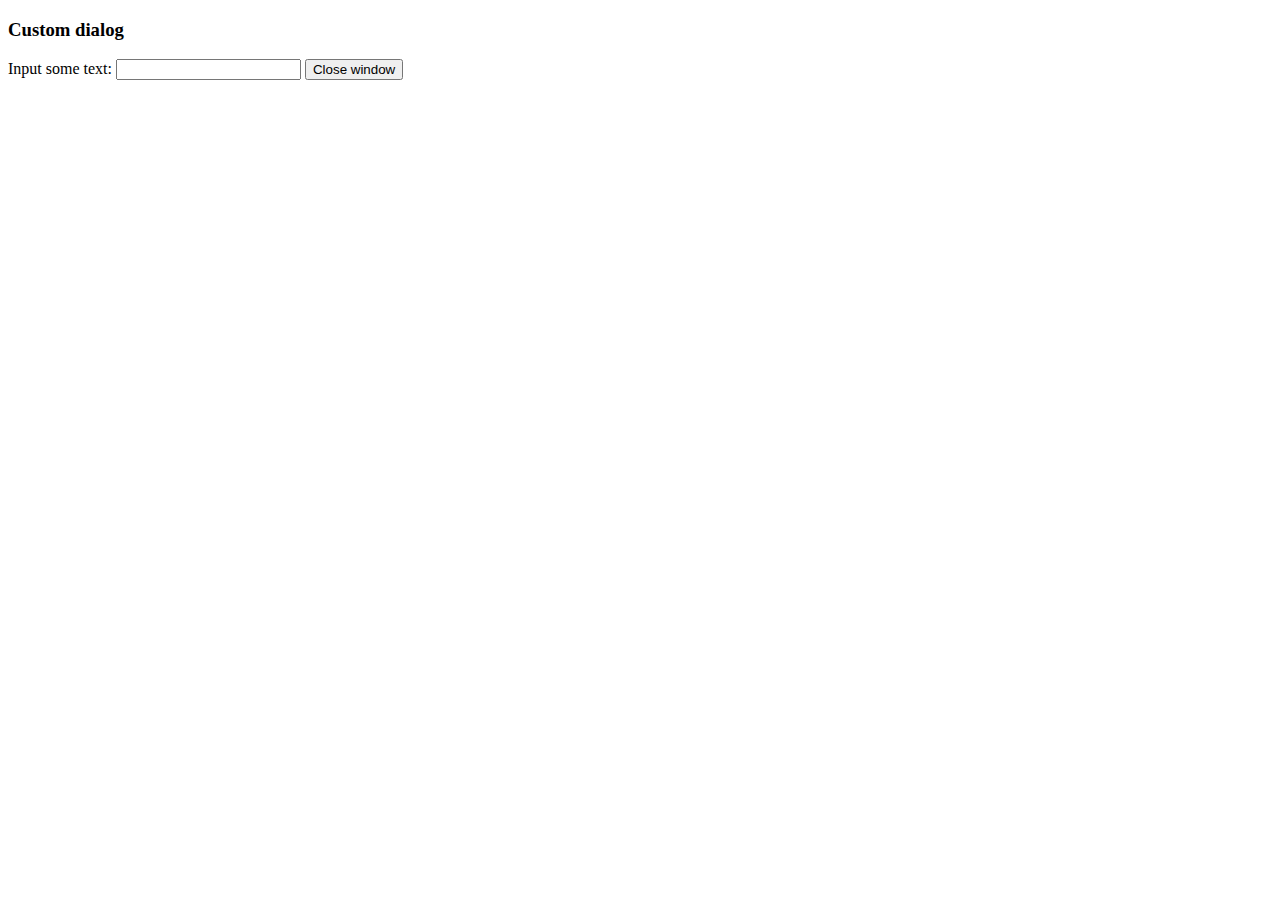
<file: adm/htmleditor/tinymce/plugins/example/dialog.html>
<!DOCTYPE html>
<html>
<body>
	<h3>Custom dialog</h3>
	Input some text: <input id="content">
	<button onclick="top.tinymce.activeEditor.windowManager.getWindows()[0].close();">Close window</button>
</body>
</html>
</file>
<file: custom/my/fontawesome/demo-files/demo.css>
body {
  padding: 0;
  margin: 0;
  font-family: sans-serif;
  font-size: 1em;
  line-height: 1.5;
  color: #555;
  background: #fff;
}
h1 {
  font-size: 1.5em;
  font-weight: normal;
}
small {
  font-size: .66666667em;
}
a {
  color: #e74c3c;
  text-decoration: none;
}
a:hover, a:focus {
  box-shadow: 0 1px #e74c3c;
}
.bshadow0, input {
  box-shadow: inset 0 -2px #e7e7e7;
}
input:hover {
  box-shadow: inset 0 -2px #ccc;
}
input, fieldset {
  font-family: sans-serif;
  font-size: 1em;
  margin: 0;
  padding: 0;
  border: 0;
}
input {
  color: inherit;
  line-height: 1.5;
  height: 1.5em;
  padding: .25em 0;
}
input:focus {
  outline: none;
  box-shadow: inset 0 -2px #449fdb;
}
.glyph {
  font-size: 16px;
  width: 15em;
  padding-bottom: 1em;
  margin-right: 4em;
  margin-bottom: 1em;
  float: left;
  overflow: hidden;
}
.liga {
  width: 80%;
  width: calc(100% - 2.5em);
}
.talign-right {
  text-align: right;
}
.talign-center {
  text-align: center;
}
.bgc1 {
  background: #f1f1f1;
}
.fgc1 {
  color: #999;
}
.fgc0 {
  color: #000;
}
p {
  margin-top: 1em;
  margin-bottom: 1em;
}
.mvm {
  margin-top: .75em;
  margin-bottom: .75em;
}
.mtn {
  margin-top: 0;
}
.mtl, .mal {
  margin-top: 1.5em;
}
.mbl, .mal {
  margin-bottom: 1.5em;
}
.mal, .mhl {
  margin-left: 1.5em;
  margin-right: 1.5em;
}
.mhmm {
  margin-left: 1em;
  margin-right: 1em;
}
.mls {
  margin-left: .25em;
}
.ptl {
  padding-top: 1.5em;
}
.pbs, .pvs {
  padding-bottom: .25em;
}
.pvs, .pts {
  padding-top: .25em;
}
.unit {
  float: left;
}
.unitRight {
  float: right;
}
.size1of2 {
  width: 50%;
}
.size1of1 {
  width: 100%;
}
.clearfix:before, .clearfix:after {
  content: " ";
  display: table;
}
.clearfix:after {
  clear: both;
}
.hidden-true {
  display: none;
}
.textbox0 {
  width: 3em;
  background: #f1f1f1;
  padding: .25em .5em;
  line-height: 1.5;
  height: 1.5em;
}
#testDrive {
  display: block;
  padding-top: 24px;
  line-height: 1.5;
}
.fs0 {
  font-size: 16px;
}
.fs1 {
  font-size: 28px;
}
</file>
